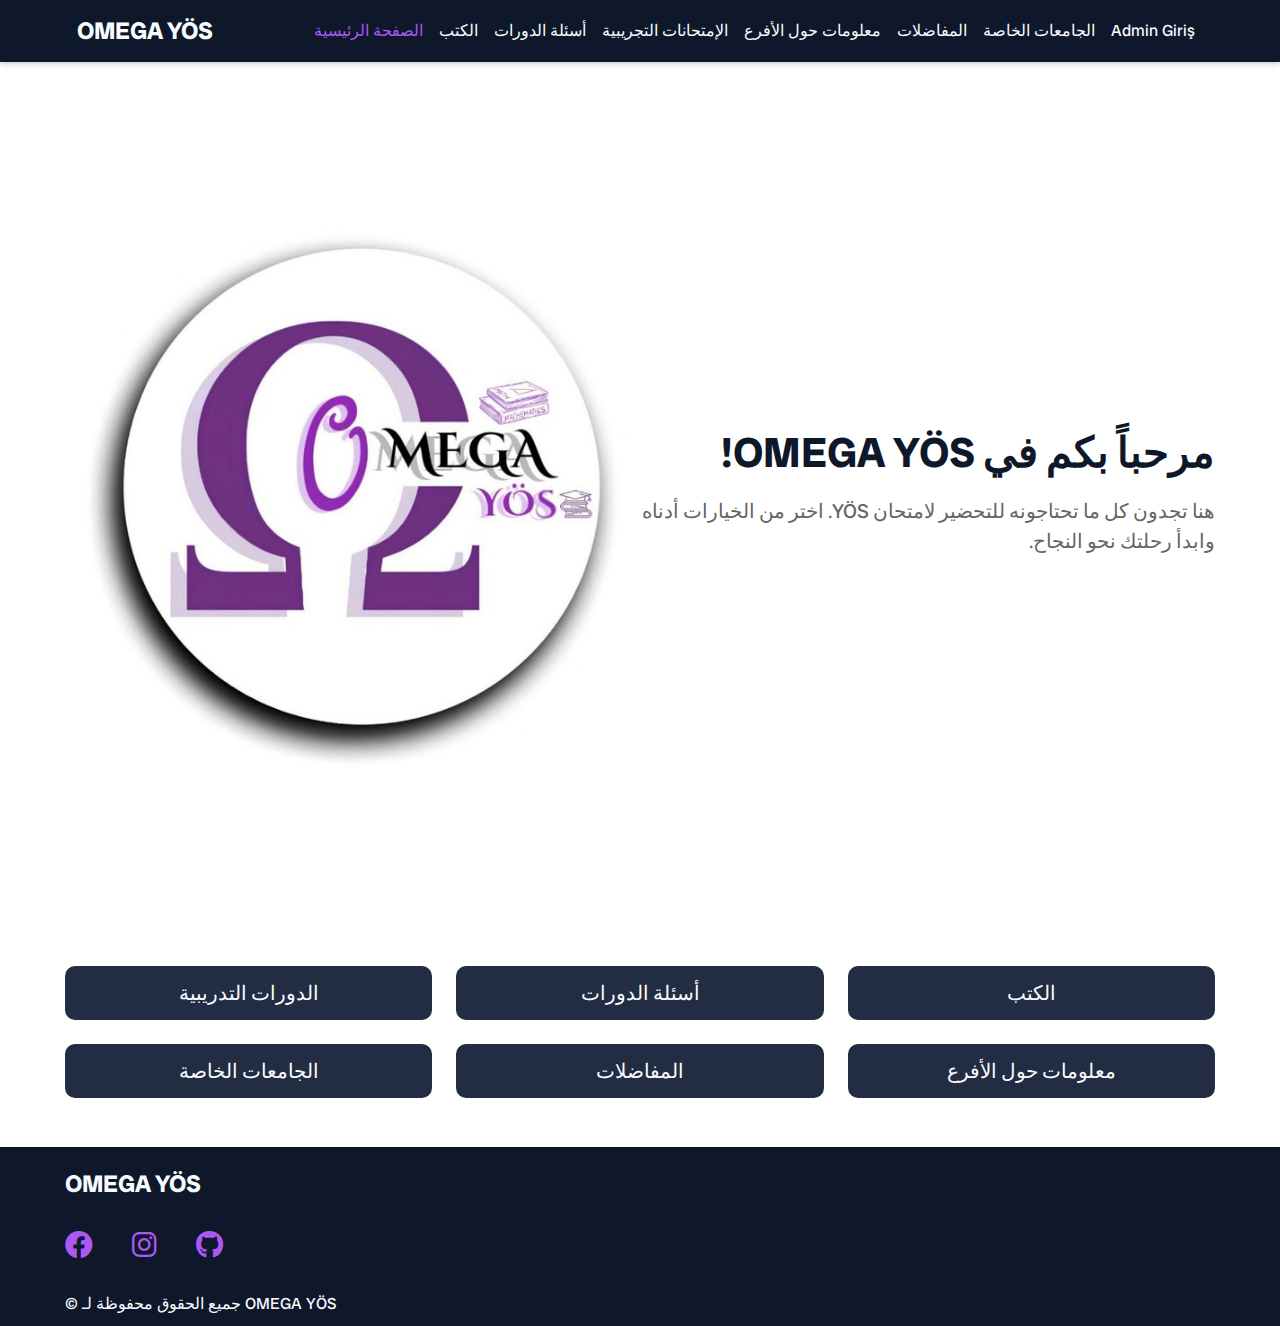
<file: index.html>
<!DOCTYPE html>
<html lang="ar">

<head>
    <meta charset="UTF-8">
    <meta name="viewport" content="width=device-width, initial-scale=1.0">
    <title>OMEGA YÖS</title>
    <link rel="stylesheet" href="https://cdnjs.cloudflare.com/ajax/libs/font-awesome/6.0.0-beta3/css/all.min.css">
    <link rel="stylesheet" href="https://cdnjs.cloudflare.com/ajax/libs/bootstrap/5.1.3/css/bootstrap.min.css">
    <link rel="stylesheet" href="css/bootstrap.min.css">
    <link rel="stylesheet" href="css/styles.css">
    <link rel="preconnect" href="https://fonts.googleapis.com">
    <link rel="preconnect" href="https://fonts.gstatic.com" crossorigin>
    <link href="https://fonts.googleapis.com/css2?family=Radio+Canada+Big:ital,wght@0,400..700;1,400..700&display=swap"
        rel="stylesheet">
</head>

<body>
    <header>
        <div class="container">
            <nav class="navbar navbar-expand-lg">
                <div class="container-fluid">
                    <a class="navbar-brand" href="index.html">OMEGA YÖS</a>
                    <button class="navbar-toggler" type="button" data-bs-toggle="collapse"
                        data-bs-target="#navbarNavAltMarkup" aria-controls="navbarNavAltMarkup" aria-expanded="false"
                        aria-label="Toggle navigation">
                        <span class="navbar-toggler-icon"></span>
                    </button>
                    <div class="collapse navbar-collapse" id="navbarNavAltMarkup">
                        <div class="navbar-nav">
                            <a class="nav-link active" aria-current="page" href="#">الصفحة الرئيسية</a>
                            <a class="nav-link" aria-current="page" href="veritaban/kitaplar.php">الكتب</a>
                            <a class="nav-link" href="#">أسئلة الدورات</a>
                            <a class="nav-link" href="Denemeler/denemeler.html">الإمتحانات التجريبية</a>
                            <a class="nav-link" href="Bolumler/bolumler.html">معلومات حول الأفرع</a>
                            <a class="nav-link" href="#">المفاضلات</a>
                            <a class="nav-link" href="#">الجامعات الخاصة</a>
                            <a class="nav-link" href="veritaban/admin_login.html">Admin Giriş</a> <!-- Admin Giriş bağlantısı -->

                        </div>
                    </div>
                </div>
            </nav>
        </div>
    </header>
    <section class="first" dir="rtl">
        <div class="container">
            <div class="start">
                <h1>مرحباً بكم في OMEGA YÖS!</h1>
                <p>هنا تجدون كل ما تحتاجونه للتحضير لامتحان YÖS. اختر من الخيارات أدناه وابدأ رحلتك نحو النجاح.</p>
            </div>
            <div class="start">
                <img src="fotograflar/startPhoto.jpg" alt="">
            </div>
        </div>
    </section>

    <div class="container mt-5" dir="rtl">
        <div class="row">
            <div class="col-lg-4 col-md-6 mb-4">
                <div class="option"><a href="kitaplar.html">الكتب</a></div>
            </div>
            <div class="col-lg-4 col-md-6 mb-4">
                <div class="option"><a href="#">أسئلة الدورات</a></div>
            </div>
            <div class="col-lg-4 col-md-6 mb-4">
                <div class="option"><a href="#">الدورات التدريبية</a></div>
            </div>
            <div class="col-lg-4 col-md-6 mb-4">
                <div class="option"><a href="Bolumler/bolumler.html">معلومات حول الأفرع</a></div>
            </div>
            <div class="col-lg-4 col-md-6 mb-4">
                <div class="option"><a href="#">المفاضلات</a></div>
            </div>
            <div class="col-lg-4 col-md-6 mb-4">
                <div class="option"><a href="#">الجامعات الخاصة</a></div>
            </div>
        </div>
    </div>

    <footer>
        <div class="container">
            <div>
                <h2><a href="index.html">OMEGA YÖS</a></h2>
                <div>
                    <a class="facebook" target="_blank" href="#"><i class="fab fa-facebook"></i></a>
                    <a class="instagram" target="_blank" href="#"><i class="fab fa-instagram"></i></a>
                    <a class="github" target="_blank" href="#"><i class="fab fa-github"></i></a>
                </div>
            </div>
            <p>&copy; جميع الحقوق محفوظة لـ OMEGA YÖS</p>
        </div>
    </footer>

    <script src="https://cdnjs.cloudflare.com/ajax/libs/bootstrap/5.1.3/js/bootstrap.bundle.min.js"></script>
</body>

</html>
</file>
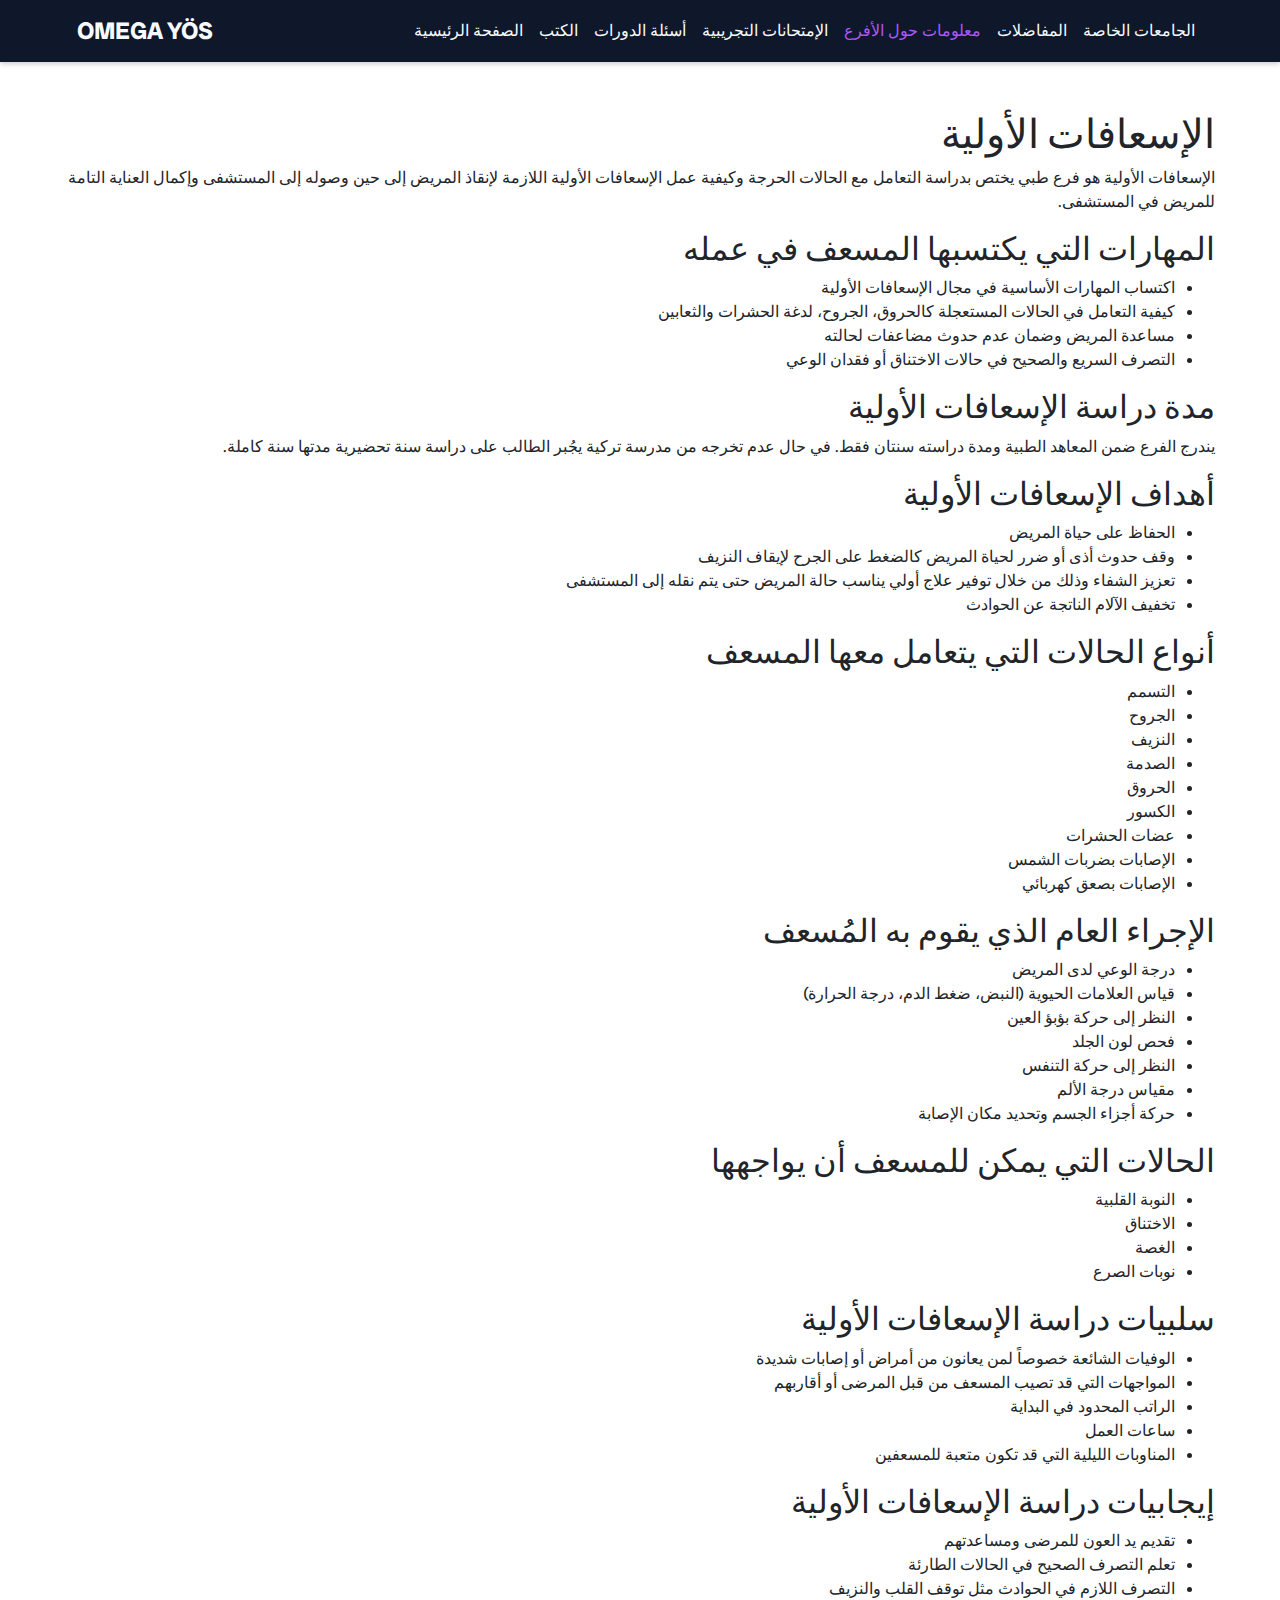
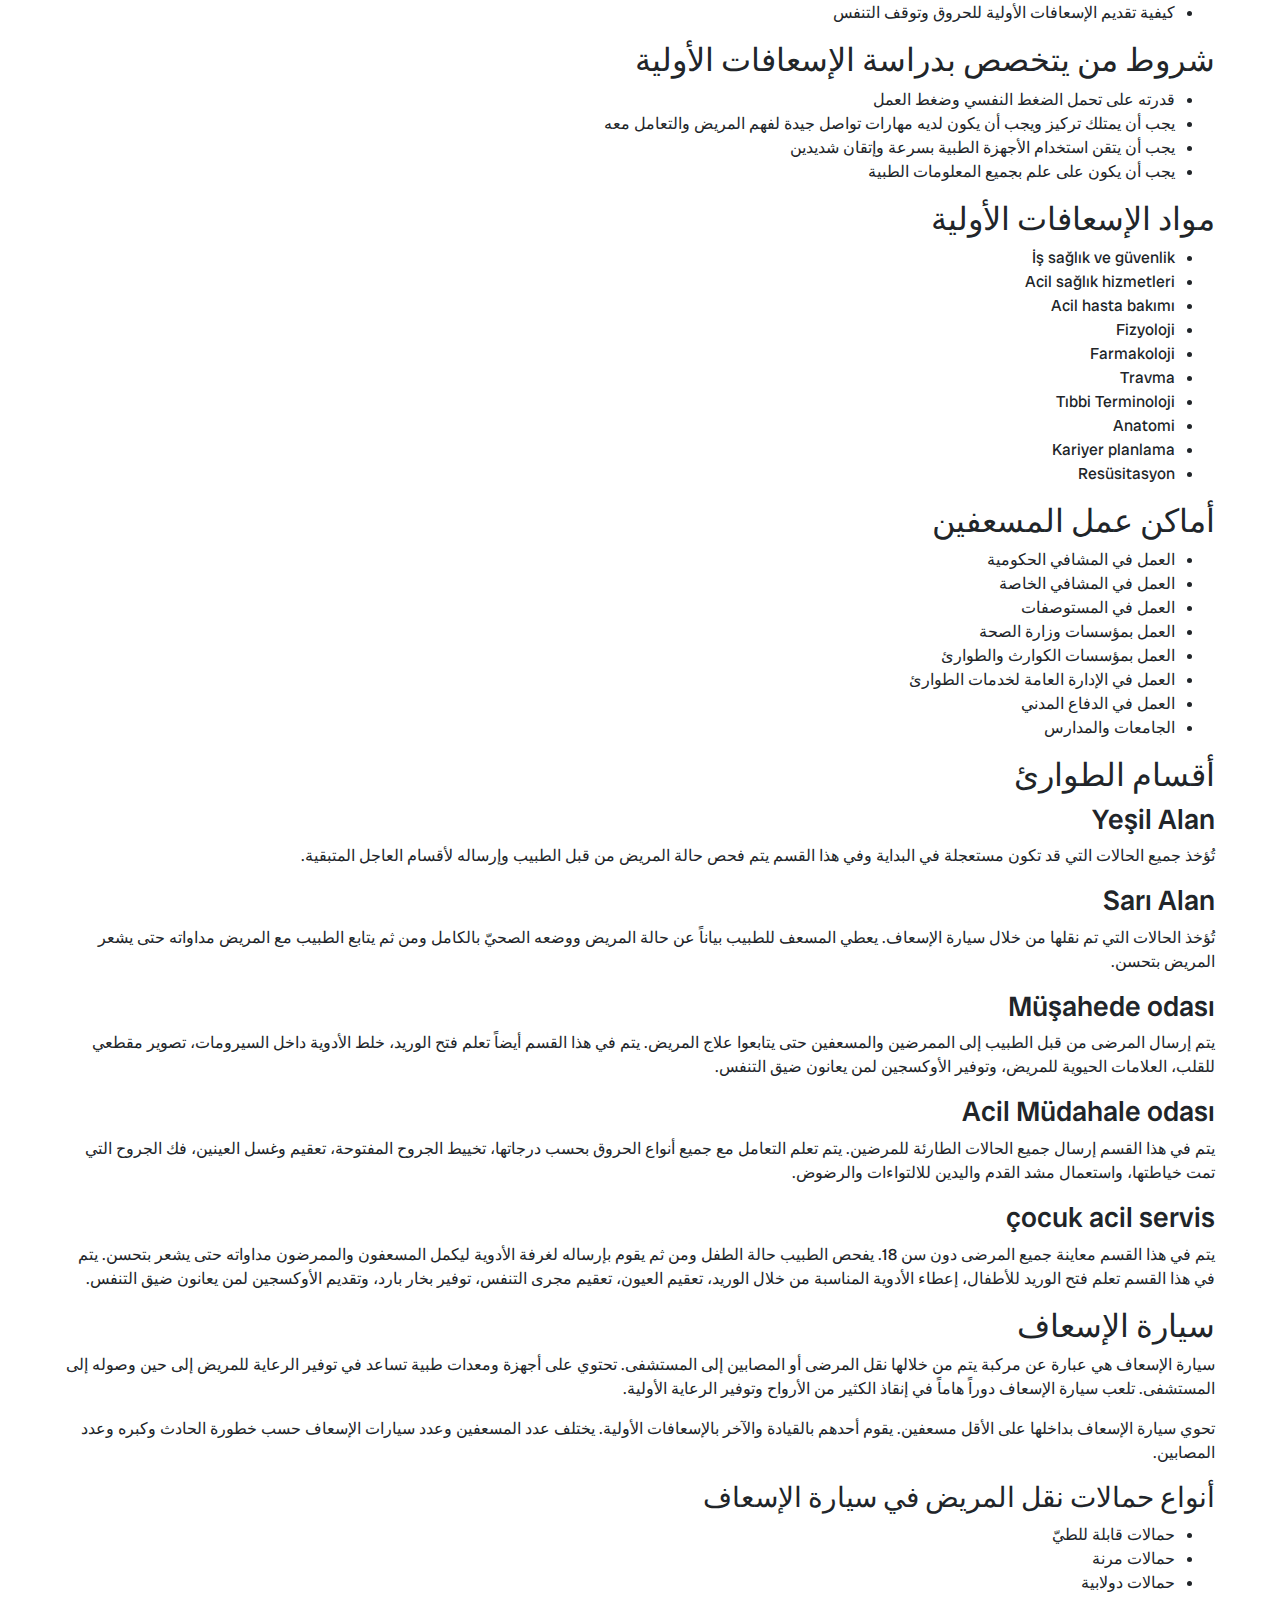
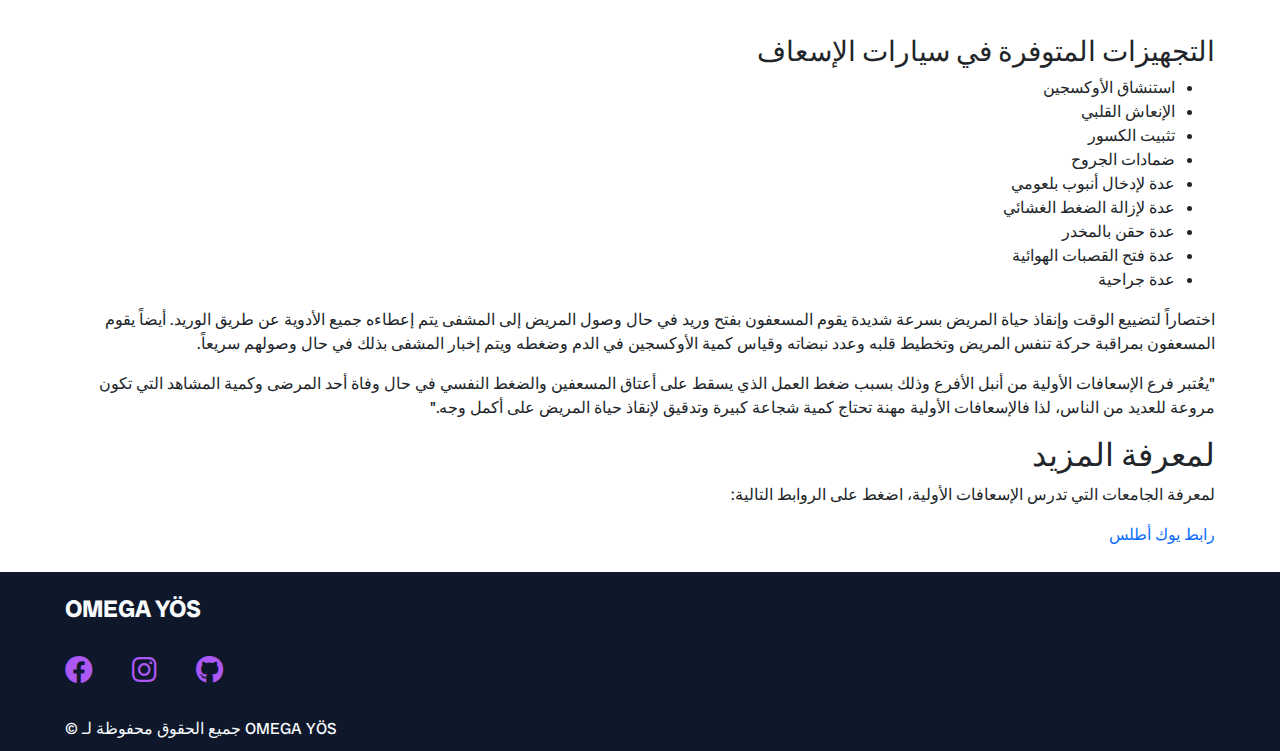
<file: Bolumler/acilYardim.html>
<!DOCTYPE html>
<html lang="ar">

<head>
    <meta charset="UTF-8">
    <meta name="viewport" content="width=device-width, initial-scale=1.0">
    <title>الإسعافات الأولية</title>
    <link rel="stylesheet" href="https://cdnjs.cloudflare.com/ajax/libs/font-awesome/6.0.0-beta3/css/all.min.css">
    <link rel="stylesheet" href="https://cdnjs.cloudflare.com/ajax/libs/bootstrap/5.1.3/css/bootstrap.min.css">
    <link rel="stylesheet" href="../css/bootstrap.min.css">
    <link rel="stylesheet" href="../css/DisProtezTeknolojisi.css">
    <link rel="preconnect" href="https://fonts.googleapis.com">
    <link rel="preconnect" href="https://fonts.gstatic.com" crossorigin>
    <link href="https://fonts.googleapis.com/css2?family=Radio+Canada+Big:ital,wght@0,400..700;1,400..700&display=swap"
        rel="stylesheet">
</head>

<body>
    <header>
        <div class="container">
            <nav class="navbar navbar-expand-lg">
                <div class="container-fluid">
                    <a class="navbar-brand" href="index.html">OMEGA YÖS</a>
                    <button class="navbar-toggler" type="button" data-bs-toggle="collapse"
                        data-bs-target="#navbarNavAltMarkup" aria-controls="navbarNavAltMarkup" aria-expanded="false"
                        aria-label="Toggle navigation">
                        <span class="navbar-toggler-icon"></span>
                    </button>
                    <div class="collapse navbar-collapse" id="navbarNavAltMarkup">
                        <div class="navbar-nav">
                            <a class="nav-link" aria-current="page" href="../index.html">الصفحة الرئيسية</a>
                            <a class="nav-link" aria-current="page" href="../Kitaplar/kitaplar.html">الكتب</a>
                            <a class="nav-link" href="#">أسئلة الدورات</a>
                            <a class="nav-link" href="#">الإمتحانات التجريبية</a>
                            <a class="nav-link active" href="bolumler.html">معلومات حول الأفرع</a>
                            <a class="nav-link" href="#">المفاضلات</a>
                            <a class="nav-link" href="#">الجامعات الخاصة</a>
                        </div>
                    </div>
                </div>
            </nav>
        </div>
    </header>

    <div class="container mt-5" dir="rtl">
        <h1>الإسعافات الأولية</h1>
        <p>الإسعافات الأولية هو فرع طبي يختص بدراسة التعامل مع الحالات الحرجة وكيفية عمل الإسعافات الأولية اللازمة
            لإنقاذ المريض إلى حين وصوله إلى المستشفى وإكمال العناية التامة للمريض في المستشفى.</p>

        <h2>المهارات التي يكتسبها المسعف في عمله</h2>
        <ul>
            <li>اكتساب المهارات الأساسية في مجال الإسعافات الأولية</li>
            <li>كيفية التعامل في الحالات المستعجلة كالحروق، الجروح، لدغة الحشرات والثعابين</li>
            <li>مساعدة المريض وضمان عدم حدوث مضاعفات لحالته</li>
            <li>التصرف السريع والصحيح في حالات الاختناق أو فقدان الوعي</li>
        </ul>

        <h2>مدة دراسة الإسعافات الأولية</h2>
        <p>يندرج الفرع ضمن المعاهد الطبية ومدة دراسته سنتان فقط. في حال عدم تخرجه من مدرسة تركية يجُبر الطالب على دراسة
            سنة تحضيرية مدتها سنة كاملة.</p>

        <h2>أهداف الإسعافات الأولية</h2>
        <ul>
            <li>الحفاظ على حياة المريض</li>
            <li>وقف حدوث أذى أو ضرر لحياة المريض كالضغط على الجرح لإيقاف النزيف</li>
            <li>تعزيز الشفاء وذلك من خلال توفير علاج أولي يناسب حالة المريض حتى يتم نقله إلى المستشفى</li>
            <li>تخفيف الآلام الناتجة عن الحوادث</li>
        </ul>

        <h2>أنواع الحالات التي يتعامل معها المسعف</h2>
        <ul>
            <li>التسمم</li>
            <li>الجروح</li>
            <li>النزيف</li>
            <li>الصدمة</li>
            <li>الحروق</li>
            <li>الكسور</li>
            <li>عضات الحشرات</li>
            <li>الإصابات بضربات الشمس</li>
            <li>الإصابات بصعق كهربائي</li>
        </ul>

        <h2>الإجراء العام الذي يقوم به المُسعف</h2>
        <ul>
            <li>درجة الوعي لدى المريض</li>
            <li>قياس العلامات الحيوية (النبض، ضغط الدم، درجة الحرارة)</li>
            <li>النظر إلى حركة بؤبؤ العين</li>
            <li>فحص لون الجلد</li>
            <li>النظر إلى حركة التنفس</li>
            <li>مقياس درجة الألم</li>
            <li>حركة أجزاء الجسم وتحديد مكان الإصابة</li>
        </ul>

        <h2>الحالات التي يمكن للمسعف أن يواجهها</h2>
        <ul>
            <li>النوبة القلبية</li>
            <li>الاختناق</li>
            <li>الغصة</li>
            <li>نوبات الصرع</li>
        </ul>

        <h2>سلبيات دراسة الإسعافات الأولية</h2>
        <ul>
            <li>الوفيات الشائعة خصوصاً لمن يعانون من أمراض أو إصابات شديدة</li>
            <li>المواجهات التي قد تصيب المسعف من قبل المرضى أو أقاربهم</li>
            <li>الراتب المحدود في البداية</li>
            <li>ساعات العمل</li>
            <li>المناوبات الليلية التي قد تكون متعبة للمسعفين</li>
        </ul>

        <h2>إيجابيات دراسة الإسعافات الأولية</h2>
        <ul>
            <li>تقديم يد العون للمرضى ومساعدتهم</li>
            <li>تعلم التصرف الصحيح في الحالات الطارئة</li>
            <li>التصرف اللازم في الحوادث مثل توقف القلب والنزيف</li>
            <li>كيفية تقديم الإسعافات الأولية للحروق وتوقف التنفس</li>
        </ul>

        <h2>شروط من يتخصص بدراسة الإسعافات الأولية</h2>
        <ul>
            <li>قدرته على تحمل الضغط النفسي وضغط العمل</li>
            <li>يجب أن يمتلك تركيز ويجب أن يكون لديه مهارات تواصل جيدة لفهم المريض والتعامل معه</li>
            <li>يجب أن يتقن استخدام الأجهزة الطبية بسرعة وإتقان شديدين</li>
            <li>يجب أن يكون على علم بجميع المعلومات الطبية</li>
        </ul>

        <h2>مواد الإسعافات الأولية</h2>
        <ul>
            <li>İş sağlık ve güvenlik</li>
            <li>Acil sağlık hizmetleri</li>
            <li>Acil hasta bakımı</li>
            <li>Fizyoloji</li>
            <li>Farmakoloji</li>
            <li>Travma</li>
            <li>Tıbbi Terminoloji</li>
            <li>Anatomi</li>
            <li>Kariyer planlama</li>
            <li>Resüsitasyon</li>
        </ul>

        <h2>أماكن عمل المسعفين</h2>
        <ul>
            <li>العمل في المشافي الحكومية</li>
            <li>العمل في المشافي الخاصة</li>
            <li>العمل في المستوصفات</li>
            <li>العمل بمؤسسات وزارة الصحة</li>
            <li>العمل بمؤسسات الكوارث والطوارئ</li>
            <li>العمل في الإدارة العامة لخدمات الطوارئ</li>
            <li>العمل في الدفاع المدني</li>
            <li>الجامعات والمدارس</li>
        </ul>

        <h2>أقسام الطوارئ</h2>
        <h3>Yeşil Alan</h3>
        <p>تُؤخذ جميع الحالات التي قد تكون مستعجلة في البداية وفي هذا القسم يتم فحص حالة المريض من قبل الطبيب وإرساله
            لأقسام العاجل المتبقية.</p>

        <h3>Sarı Alan</h3>
        <p>تُؤخذ الحالات التي تم نقلها من خلال سيارة الإسعاف. يعطي المسعف للطبيب بياناً عن حالة المريض ووضعه الصحيّ
            بالكامل ومن ثم يتابع الطبيب مع المريض مداواته حتى يشعر المريض بتحسن.</p>

        <h3>Müşahede odası</h3>
        <p>يتم إرسال المرضى من قبل الطبيب إلى الممرضين والمسعفين حتى يتابعوا علاج المريض. يتم في هذا القسم أيضاً تعلم
            فتح الوريد، خلط الأدوية داخل السيرومات، تصوير مقطعي للقلب، العلامات الحيوية للمريض، وتوفير الأوكسجين لمن
            يعانون ضيق التنفس.</p>

        <h3>Acil Müdahale odası</h3>
        <p>يتم في هذا القسم إرسال جميع الحالات الطارئة للمرضين. يتم تعلم التعامل مع جميع أنواع الحروق بحسب درجاتها،
            تخييط الجروح المفتوحة، تعقيم وغسل العينين، فك الجروح التي تمت خياطتها، واستعمال مشد القدم واليدين للالتواءات
            والرضوض.</p>

        <h3>çocuk acil servis</h3>
        <p>يتم في هذا القسم معاينة جميع المرضى دون سن 18. يفحص الطبيب حالة الطفل ومن ثم يقوم بإرساله لغرفة الأدوية ليكمل
            المسعفون والممرضون مداواته حتى يشعر بتحسن. يتم في هذا القسم تعلم فتح الوريد للأطفال، إعطاء الأدوية المناسبة
            من خلال الوريد، تعقيم العيون، تعقيم مجرى التنفس، توفير بخار بارد، وتقديم الأوكسجين لمن يعانون ضيق التنفس.
        </p>

        <h2>سيارة الإسعاف</h2>
        <p>سيارة الإسعاف هي عبارة عن مركبة يتم من خلالها نقل المرضى أو المصابين إلى المستشفى. تحتوي على أجهزة ومعدات
            طبية تساعد في توفير الرعاية للمريض إلى حين وصوله إلى المستشفى. تلعب سيارة الإسعاف دوراً هاماً في إنقاذ
            الكثير من الأرواح وتوفير الرعاية الأولية.</p>
        <p>تحوي سيارة الإسعاف بداخلها على الأقل مسعفين. يقوم أحدهم بالقيادة والآخر بالإسعافات الأولية. يختلف عدد
            المسعفين وعدد سيارات الإسعاف حسب خطورة الحادث وكبره وعدد المصابين.</p>

        <h3>أنواع حمالات نقل المريض في سيارة الإسعاف</h3>
        <ul>
            <li>حمالات قابلة للطيّ</li>
            <li>حمالات مرنة</li>
            <li>حمالات دولابية</li>
                
        </ul>

        <h3>التجهيزات المتوفرة في سيارات الإسعاف</h3>
        <ul>
            <li>استنشاق الأوكسجين</li>
            <li>الإنعاش القلبي</li>
            <li>تثبيت الكسور</li>
            <li>ضمادات الجروح</li>
            <li>عدة لإدخال أنبوب بلعومي</li>
            <li>عدة لإزالة الضغط الغشائي</li>
            <li>عدة حقن بالمخدر</li>
            <li>عدة فتح القصبات الهوائية</li>
            <li>عدة جراحية</li>
        </ul>

        <p>اختصاراً لتضييع الوقت وإنقاذ حياة المريض بسرعة شديدة يقوم المسعفون بفتح وريد في حال وصول المريض إلى المشفى
            يتم إعطاءه جميع الأدوية عن طريق الوريد. أيضاً يقوم المسعفون بمراقبة حركة تنفس المريض وتخطيط قلبه وعدد نبضاته
            وقياس كمية الأوكسجين في الدم وضغطه ويتم إخبار المشفى بذلك في حال وصولهم سريعاً.</p>

        <p>"يعُتبر فرع الإسعافات الأولية من أنبل الأفرع وذلك بسبب ضغط العمل الذي يسقط على أعتاق المسعفين والضغط النفسي
            في حال وفاة أحد المرضى وكمية المشاهد التي تكون مروعة للعديد من الناس، لذا فالإسعافات الأولية مهنة تحتاج كمية
            شجاعة كبيرة وتدقيق لإنقاذ حياة المريض على أكمل وجه."</p>

        <h2>لمعرفة المزيد</h2>
        <p>لمعرفة الجامعات التي تدرس الإسعافات الأولية، اضغط على الروابط التالية:</p>
        <p><a href="https://yokatlas.yok.gov.tr/onlisans-program.php?b=30198">رابط يوك أطلس</a></p>
    </div>

    <footer>
        <div class="container">
            <div>
                <h2><a href="index.html">OMEGA YÖS</a></h2>
                <div>
                    <a class="facebook" target="_blank" href="#"><i class="fab fa-facebook"></i></a>
                    <a class="instagram" target="_blank" href="#"><i class="fab fa-instagram"></i></a>
                    <a class="github" target="_blank" href="#"><i class="fab fa-github"></i></a>
                </div>
            </div>
            <p>&copy; جميع الحقوق محفوظة لـ OMEGA YÖS</p>
        </div>
    </footer>

    <script src="https://cdnjs.cloudflare.com/ajax/libs/bootstrap/5.1.3/js/bootstrap.bundle.min.js"></script>
</body>

</html>
</file>
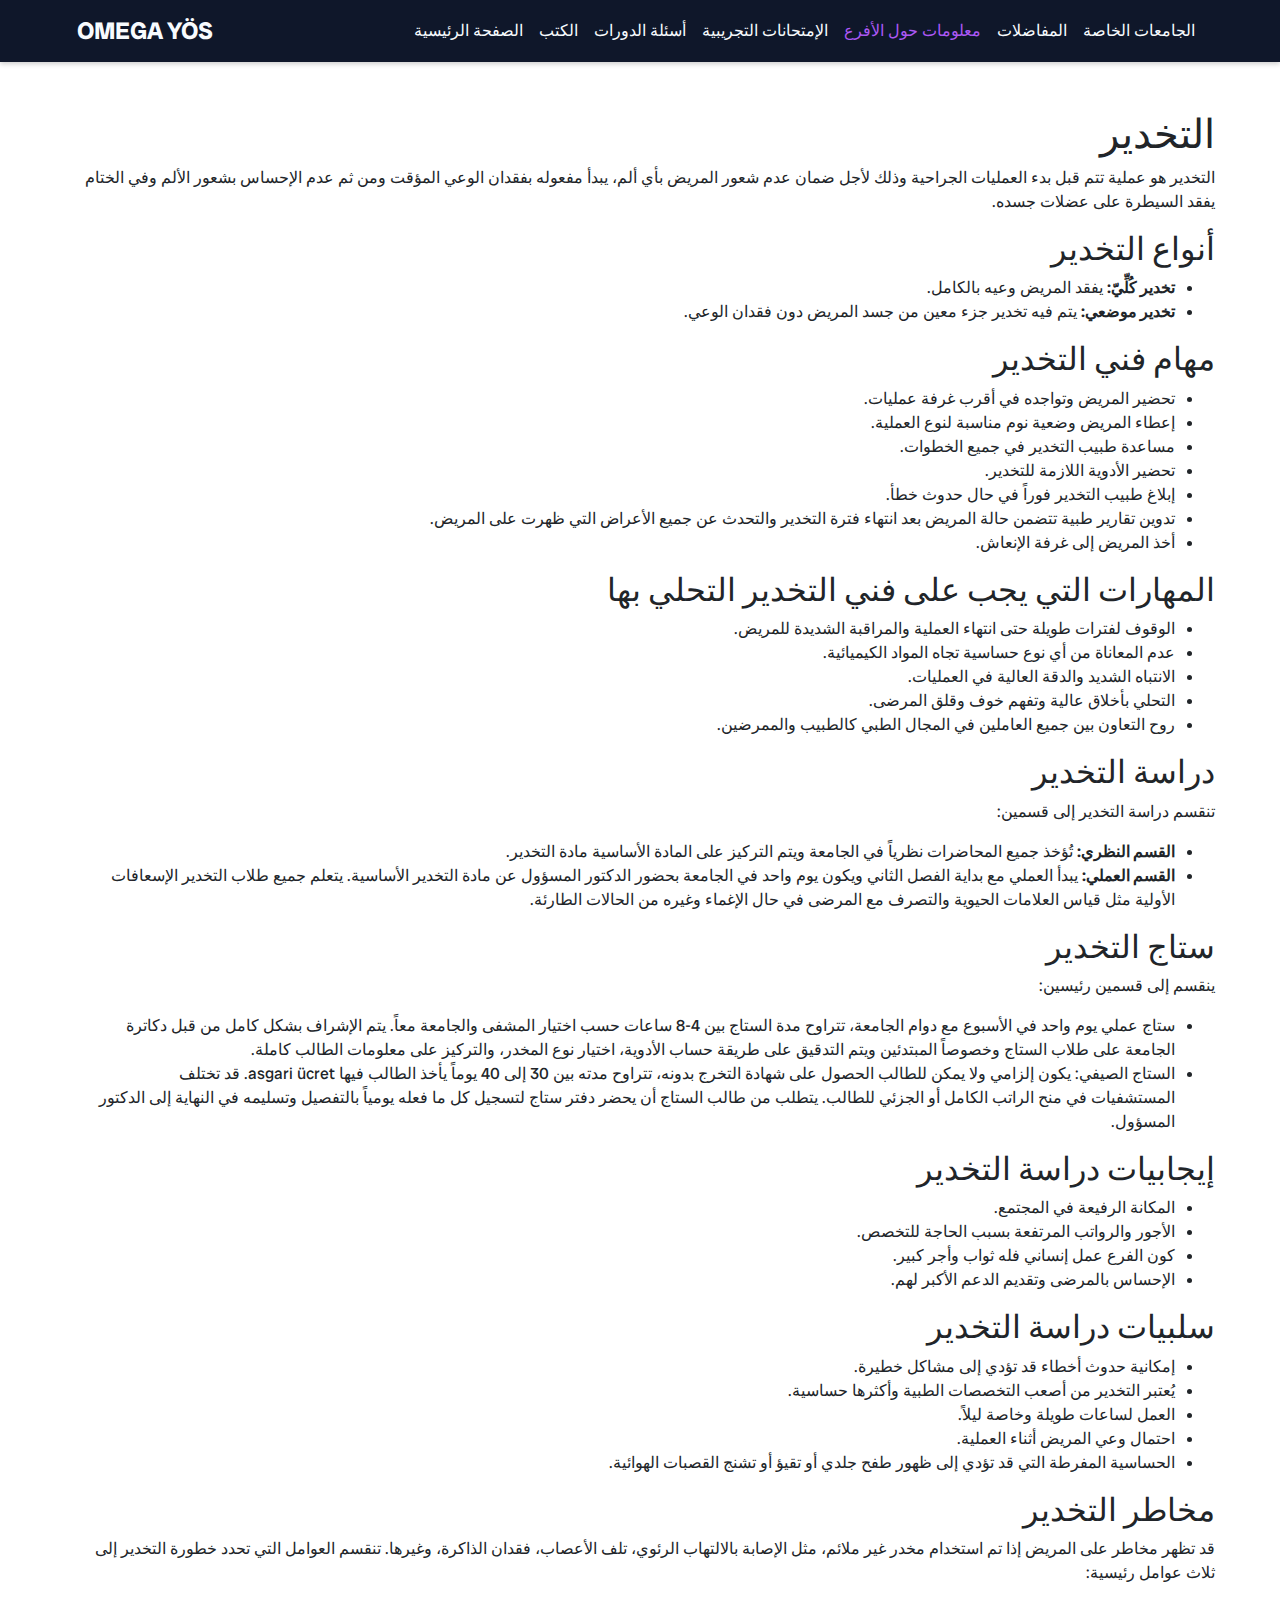
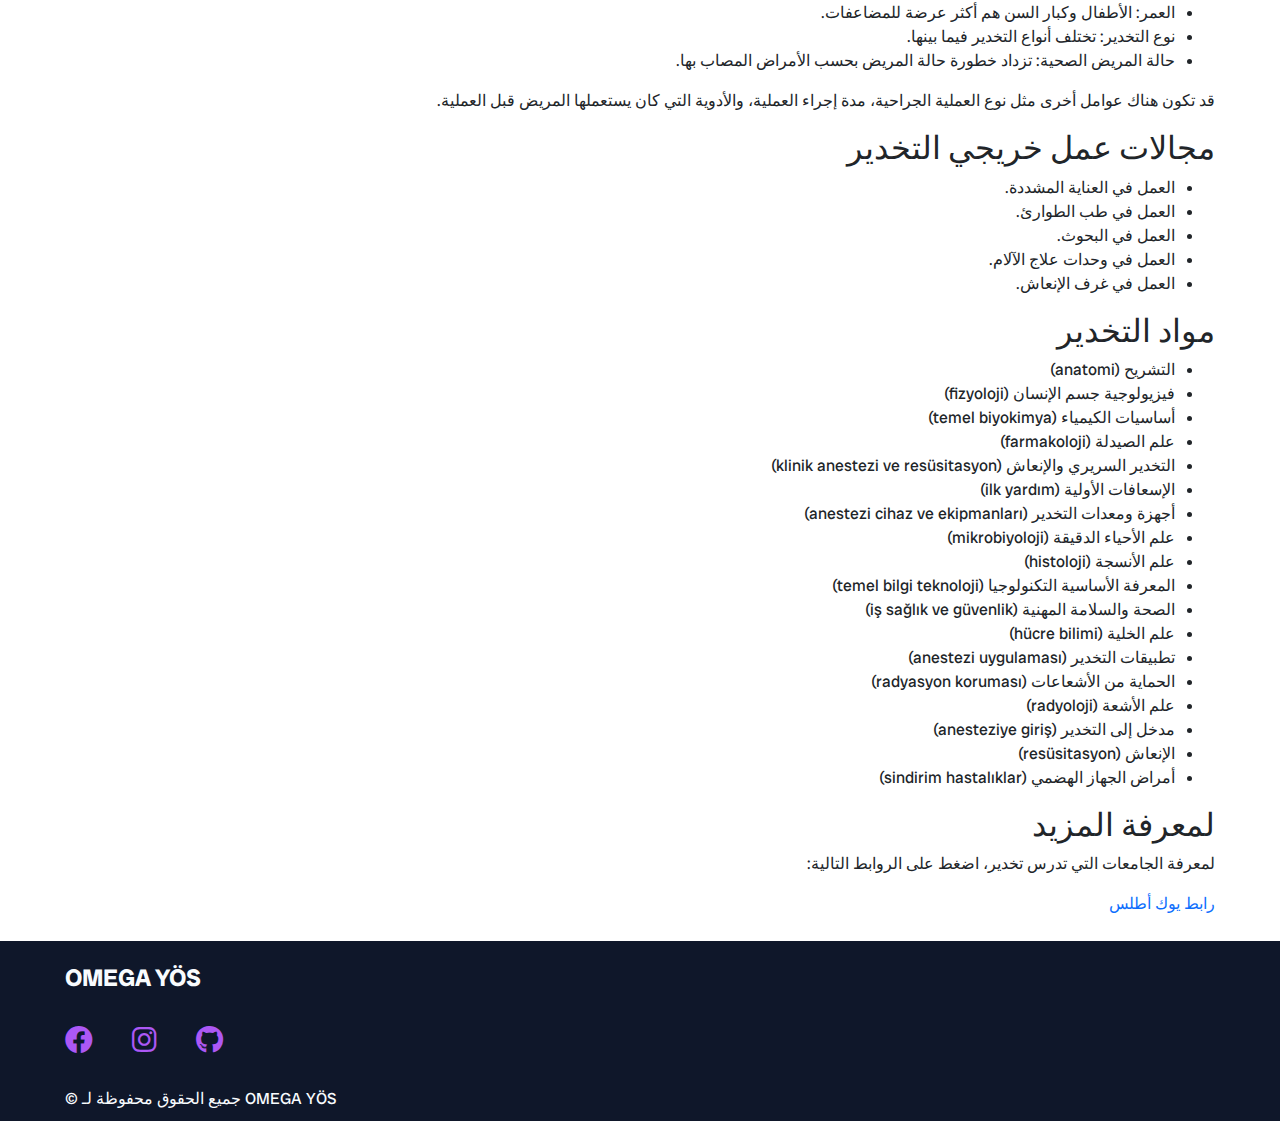
<file: Bolumler/anestezi.html>
<!DOCTYPE html>
<html lang="ar" >

<head>
    <meta charset="UTF-8">
    <meta name="viewport" content="width=device-width, initial-scale=1.0">
    <title>التخدير</title>
    <link rel="stylesheet" href="https://cdnjs.cloudflare.com/ajax/libs/font-awesome/6.0.0-beta3/css/all.min.css">
    <link rel="stylesheet" href="https://cdnjs.cloudflare.com/ajax/libs/bootstrap/5.1.3/css/bootstrap.min.css">
    <link rel="stylesheet" href="../css/bootstrap.min.css">
    <link rel="stylesheet" href="../css/DisProtezTeknolojisi.css">
    <link rel="preconnect" href="https://fonts.googleapis.com">
    <link rel="preconnect" href="https://fonts.gstatic.com" crossorigin>
    <link href="https://fonts.googleapis.com/css2?family=Radio+Canada+Big:ital,wght@0,400..700;1,400..700&display=swap" rel="stylesheet">
</head>

<body>
    <header>
        <div class="container">
            <nav class="navbar navbar-expand-lg">
                <div class="container-fluid">
                    <a class="navbar-brand" href="index.html">OMEGA YÖS</a>
                    <button class="navbar-toggler" type="button" data-bs-toggle="collapse"
                        data-bs-target="#navbarNavAltMarkup" aria-controls="navbarNavAltMarkup" aria-expanded="false"
                        aria-label="Toggle navigation">
                        <span class="navbar-toggler-icon"></span>
                    </button>
                    <div class="collapse navbar-collapse" id="navbarNavAltMarkup">
                        <div class="navbar-nav">
                            <a class="nav-link" aria-current="page" href="../index.html">الصفحة الرئيسية</a>
                            <a class="nav-link" aria-current="page" href="../Kitaplar/kitaplar.html">الكتب</a>
                            <a class="nav-link" href="#">أسئلة الدورات</a>
                            <a class="nav-link" href="#">الإمتحانات التجريبية</a>
                            <a class="nav-link active" href="bolumler.html">معلومات حول الأفرع</a>
                            <a class="nav-link" href="#">المفاضلات</a>
                            <a class="nav-link" href="#">الجامعات الخاصة</a>
                        </div>
                    </div>
                </div>
            </nav>
        </div>
    </header>

    <div class="container mt-5" dir="rtl">
        <h1>التخدير</h1>
        <p>التخدير هو عملية تتم قبل بدء العمليات الجراحية وذلك لأجل ضمان عدم شعور المريض بأي ألم، يبدأ مفعوله بفقدان الوعي المؤقت ومن ثم عدم الإحساس بشعور الألم وفي الختام يفقد السيطرة على عضلات جسده.</p>
    
        <h2>أنواع التخدير</h2>
        <ul>
            <li><strong>تخدير كُلِّيّ:</strong> يفقد المريض وعيه بالكامل.</li>
            <li><strong>تخدير موضعي:</strong> يتم فيه تخدير جزء معين من جسد المريض دون فقدان الوعي.</li>
        </ul>
    
        <h2>مهام فني التخدير</h2>
        <ul>
            <li>تحضير المريض وتواجده في أقرب غرفة عمليات.</li>
            <li>إعطاء المريض وضعية نوم مناسبة لنوع العملية.</li>
            <li>مساعدة طبيب التخدير في جميع الخطوات.</li>
            <li>تحضير الأدوية اللازمة للتخدير.</li>
            <li>إبلاغ طبيب التخدير فوراً في حال حدوث خطأ.</li>
            <li>تدوين تقارير طبية تتضمن حالة المريض بعد انتهاء فترة التخدير والتحدث عن جميع الأعراض التي ظهرت على المريض.</li>
            <li>أخذ المريض إلى غرفة الإنعاش.</li>
        </ul>
    
        <h2>المهارات التي يجب على فني التخدير التحلي بها</h2>
        <ul>
            <li>الوقوف لفترات طويلة حتى انتهاء العملية والمراقبة الشديدة للمريض.</li>
            <li>عدم المعاناة من أي نوع حساسية تجاه المواد الكيميائية.</li>
            <li>الانتباه الشديد والدقة العالية في العمليات.</li>
            <li>التحلي بأخلاق عالية وتفهم خوف وقلق المرضى.</li>
            <li>روح التعاون بين جميع العاملين في المجال الطبي كالطبيب والممرضين.</li>
        </ul>
    
        <h2>دراسة التخدير</h2>
        <p>تنقسم دراسة التخدير إلى قسمين:</p>
        <ul>
            <li><strong>القسم النظري:</strong> تُؤخذ جميع المحاضرات نظرياً في الجامعة ويتم التركيز على المادة الأساسية مادة التخدير.</li>
            <li><strong>القسم العملي:</strong> يبدأ العملي مع بداية الفصل الثاني ويكون يوم واحد في الجامعة بحضور الدكتور المسؤول عن مادة التخدير الأساسية. يتعلم جميع طلاب التخدير الإسعافات الأولية مثل قياس العلامات الحيوية والتصرف مع المرضى في حال الإغماء وغيره من الحالات الطارئة.</li>
        </ul>
    
        <h2>ستاج التخدير</h2>
        <p>ينقسم إلى قسمين رئيسين:</p>
        <ul>
            <li>ستاج عملي يوم واحد في الأسبوع مع دوام الجامعة، تتراوح مدة الستاج بين 4-8 ساعات حسب اختيار المشفى والجامعة معاً. يتم الإشراف بشكل كامل من قبل دكاترة الجامعة على طلاب الستاج وخصوصاً المبتدئين ويتم التدقيق على طريقة حساب الأدوية، اختيار نوع المخدر، والتركيز على معلومات الطالب كاملة.</li>
            <li>الستاج الصيفي: يكون إلزامي ولا يمكن للطالب الحصول على شهادة التخرج بدونه، تتراوح مدته بين 30 إلى 40 يوماً يأخذ الطالب فيها asgari ücret. قد تختلف المستشفيات في منح الراتب الكامل أو الجزئي للطالب. يتطلب من طالب الستاج أن يحضر دفتر ستاج لتسجيل كل ما فعله يومياً بالتفصيل وتسليمه في النهاية إلى الدكتور المسؤول.</li>
        </ul>
    
        <h2>إيجابيات دراسة التخدير</h2>
        <ul>
            <li>المكانة الرفيعة في المجتمع.</li>
            <li>الأجور والرواتب المرتفعة بسبب الحاجة للتخصص.</li>
            <li>كون الفرع عمل إنساني فله ثواب وأجر كبير.</li>
            <li>الإحساس بالمرضى وتقديم الدعم الأكبر لهم.</li>
        </ul>
    
        <h2>سلبيات دراسة التخدير</h2>
        <ul>
            <li>إمكانية حدوث أخطاء قد تؤدي إلى مشاكل خطيرة.</li>
            <li>يُعتبر التخدير من أصعب التخصصات الطبية وأكثرها حساسية.</li>
            <li>العمل لساعات طويلة وخاصة ليلاً.</li>
            <li>احتمال وعي المريض أثناء العملية.</li>
            <li>الحساسية المفرطة التي قد تؤدي إلى ظهور طفح جلدي أو تقيؤ أو تشنج القصبات الهوائية.</li>
        </ul>
    
        <h2>مخاطر التخدير</h2>
        <p>قد تظهر مخاطر على المريض إذا تم استخدام مخدر غير ملائم، مثل الإصابة بالالتهاب الرئوي، تلف الأعصاب، فقدان الذاكرة، وغيرها. تنقسم العوامل التي تحدد خطورة التخدير إلى ثلاث عوامل رئيسية:</p>
        <ul>
            <li>العمر: الأطفال وكبار السن هم أكثر عرضة للمضاعفات.</li>
            <li>نوع التخدير: تختلف أنواع التخدير فيما بينها.</li>
            <li>حالة المريض الصحية: تزداد خطورة حالة المريض بحسب الأمراض المصاب بها.</li>
        </ul>
        <p>قد تكون هناك عوامل أخرى مثل نوع العملية الجراحية، مدة إجراء العملية، والأدوية التي كان يستعملها المريض قبل العملية.</p>
    
        <h2>مجالات عمل خريجي التخدير</h2>
        <ul>
            <li>العمل في العناية المشددة.</li>
            <li>العمل في طب الطوارئ.</li>
            <li>العمل في البحوث.</li>
            <li>العمل في وحدات علاج الآلام.</li>
            <li>العمل في غرف الإنعاش.</li>
        </ul>
    
        <h2>مواد التخدير</h2>
        <ul>
            <li>التشريح (anatomi)</li>
            <li>فيزيولوجية جسم الإنسان (fizyoloji)</li>
            <li>أساسيات الكيمياء (temel biyokimya)</li>
            <li>علم الصيدلة (farmakoloji)</li>
            <li>التخدير السريري والإنعاش (klinik anestezi ve resüsitasyon)</li>
            <li>الإسعافات الأولية (ilk yardım)</li>
            <li>أجهزة ومعدات التخدير (anestezi cihaz ve ekipmanları)</li>
            <li>علم الأحياء الدقيقة (mikrobiyoloji)</li>
            <li>علم الأنسجة (histoloji)</li>
            <li>المعرفة الأساسية التكنولوجيا (temel bilgi teknoloji)</li>
            <li>الصحة والسلامة المهنية (iş sağlık ve güvenlik)</li>
            <li>علم الخلية (hücre bilimi)</li>
            <li>تطبيقات التخدير (anestezi uygulaması)</li>
            <li>الحماية من الأشعاعات (radyasyon koruması)</li>
            <li>علم الأشعة (radyoloji)</li>
            <li>مدخل إلى التخدير (anesteziye giriş)</li>
            <li>الإنعاش (resüsitasyon)</li>
            <li>أمراض الجهاز الهضمي (sindirim hastalıklar)</li>
        </ul>
    
        <h2>لمعرفة المزيد</h2>
        <p>لمعرفة الجامعات التي تدرس تخدير، اضغط على الروابط التالية:</p>
        <p><a href="https://yokatlas.yok.gov.tr/onlisans-program.php?b=30172">رابط يوك أطلس</a></p>
    

    </div>

    <footer>
        <div class="container">
            <div>
                <h2><a href="index.html">OMEGA YÖS</a></h2>
                <div>
                    <a class="facebook" target="_blank" href="#"><i class="fab fa-facebook"></i></a>
                    <a class="instagram" target="_blank" href="#"><i class="fab fa-instagram"></i></a>
                    <a class="github" target="_blank" href="#"><i class="fab fa-github"></i></a>
                </div>
            </div>
            <p>&copy; جميع الحقوق محفوظة لـ OMEGA YÖS</p>
        </div>
    </footer>

    <script src="https://cdnjs.cloudflare.com/ajax/libs/bootstrap/5.1.3/js/bootstrap.bundle.min.js"></script>
</body>

</html>
</file>
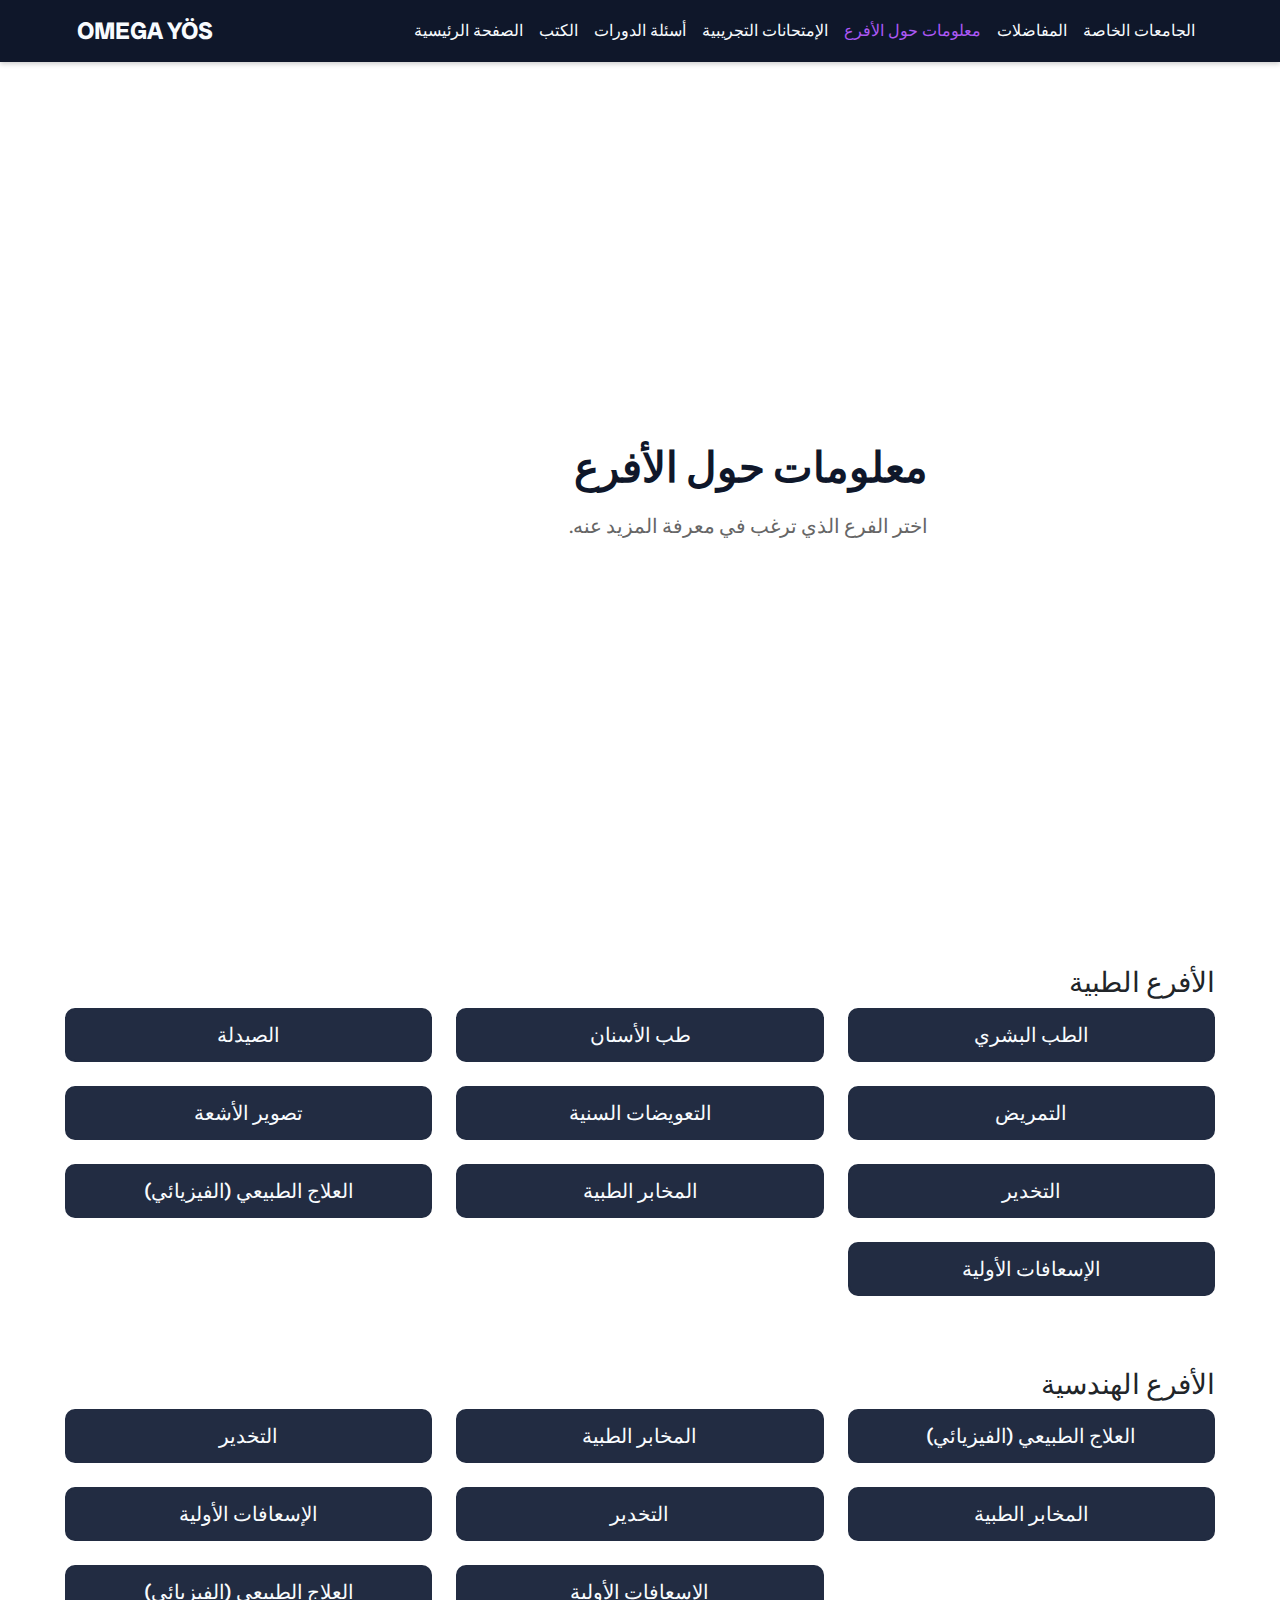
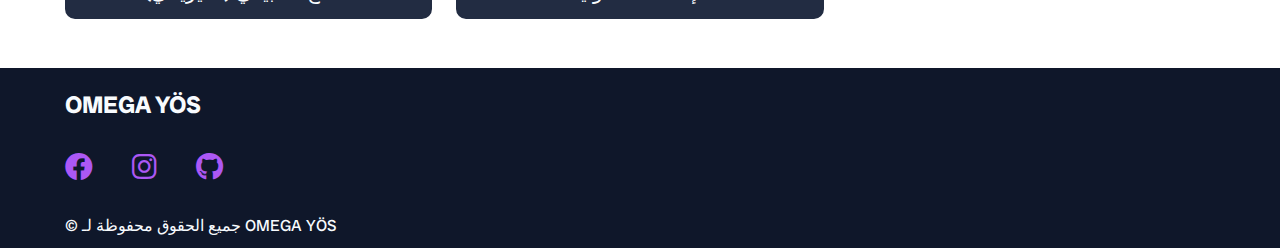
<file: Bolumler/bolumler.html>
<!DOCTYPE html>
<html lang="ar">

<head>
    <meta charset="UTF-8">
    <meta name="viewport" content="width=device-width, initial-scale=1.0">
    <title>OMEGA YÖS</title>
    <link rel="stylesheet" href="https://cdnjs.cloudflare.com/ajax/libs/font-awesome/6.0.0-beta3/css/all.min.css">
    <link rel="stylesheet" href="https://cdnjs.cloudflare.com/ajax/libs/bootstrap/5.1.3/css/bootstrap.min.css">
    <link rel="stylesheet" href="../css/bootstrap.min.css">
    <link rel="stylesheet" href="../css/DisProtezTeknolojisi.css">
    <link rel="preconnect" href="https://fonts.googleapis.com">
    <link rel="preconnect" href="https://fonts.gstatic.com" crossorigin>
    <link href="https://fonts.googleapis.com/css2?family=Radio+Canada+Big:ital,wght@0,400..700;1,400..700&display=swap" rel="stylesheet">
</head>

<body>
    <header>
        <div class="container">
            <nav class="navbar navbar-expand-lg">
                <div class="container-fluid">
                    <a class="navbar-brand" href="index.html">OMEGA YÖS</a>
                    <button class="navbar-toggler" type="button" data-bs-toggle="collapse"
                        data-bs-target="#navbarNavAltMarkup" aria-controls="navbarNavAltMarkup" aria-expanded="false"
                        aria-label="Toggle navigation">
                        <span class="navbar-toggler-icon"></span>
                    </button>
                    <div class="collapse navbar-collapse" id="navbarNavAltMarkup">
                        <div class="navbar-nav">
                            <a class="nav-link" aria-current="page" href="../index.html">الصفحة الرئيسية</a>
                            <a class="nav-link" aria-current="page" href="../Kitaplar/kitaplar.html">الكتب</a>
                            <a class="nav-link" href="#">أسئلة الدورات</a>
                            <a class="nav-link" href="#">الإمتحانات التجريبية</a>
                            <a class="nav-link active" href="bolumler.html">معلومات حول الأفرع</a>
                            <a class="nav-link" href="#">المفاضلات</a>
                            <a class="nav-link" href="#">الجامعات الخاصة</a>
                        </div>
                    </div>
                </div>
            </nav>
        </div>
    </header>
    <section class="first">
        <div class="container" dir="rtl">
            <div class="start">
                <h1>معلومات حول الأفرع</h1>
                <p>اختر الفرع الذي ترغب في معرفة المزيد عنه.</p>
            </div>
        </div>
    </section>

    <div class="container mt-5"  dir="rtl">
        <h3  dir="rtl" >الأفرع الطبية</h3>
        <div class="row">
            <div class="col-lg-4 col-md-6 mb-4">
                <div class="option"><a href="tip.html">الطب البشري</a></div>
            </div>
            <div class="col-lg-4 col-md-6 mb-4">
                <div class="option"><a href="disHekimligi.html">طب الأسنان</a></div>
            </div>
            <div class="col-lg-4 col-md-6 mb-4">
                <div class="option"><a href="eczanelik.html">الصيدلة</a></div>
            </div>
            <div class="col-lg-4 col-md-6 mb-4">
                <div class="option"><a href="hemsirlik.html">التمريض</a></div>
            </div>
            
            <div class="col-lg-4 col-md-6 mb-4">
                <div class="option"><a href="DisProtezTeknolojisi.html">التعويضات السنية</a></div>
            </div>
            <div class="col-lg-4 col-md-6 mb-4">
                <div class="option"><a href="radyoloji.html">تصوير الأشعة</a></div>
            </div>
            <div class="col-lg-4 col-md-6 mb-4">
                <div class="option"><a href="anestezi.html">التخدير</a></div>
            </div>
            <div class="col-lg-4 col-md-6 mb-4">
                <div class="option"><a href="tippiLab.html">المخابر الطبية</a></div>
            </div>
            <div class="col-lg-4 col-md-6 mb-4">
                <div class="option"><a href="fizyotrapi.html">العلاج الطبيعي (الفيزيائي)</a></div>
            </div>
            <div class="col-lg-4 col-md-6 mb-4">
                <div class="option"><a href="acilYardim.html">الإسعافات الأولية</a></div>
            </div>
        </div>
    </div>

    <div class="container mt-5">
        <h3  dir="rtl">الأفرع الهندسية</h3>
        <div class="row">
            <div class="col-lg-4 col-md-6 mb-4">
                <div class="option"><a href="anestezi.html">التخدير</a></div>
            </div>
            <div class="col-lg-4 col-md-6 mb-4">
                <div class="option"><a href="tippiLab.html">المخابر الطبية</a></div>
            </div>
            <div class="col-lg-4 col-md-6 mb-4">
                <div class="option"><a href="fizyotrapi.html">العلاج الطبيعي (الفيزيائي)</a></div>
            </div>
            <div class="col-lg-4 col-md-6 mb-4">
                <div class="option"><a href="acilYardim.html">الإسعافات الأولية</a></div>
            </div>
            <div class="col-lg-4 col-md-6 mb-4">
                <div class="option"><a href="anestezi.html">التخدير</a></div>
            </div>
            <div class="col-lg-4 col-md-6 mb-4">
                <div class="option"><a href="tippiLab.html">المخابر الطبية</a></div>
            </div>
            <div class="col-lg-4 col-md-6 mb-4">
                <div class="option"><a href="fizyotrapi.html">العلاج الطبيعي (الفيزيائي)</a></div>
            </div>
            <div class="col-lg-4 col-md-6 mb-4">
                <div class="option"><a href="acilYardim.html">الإسعافات الأولية</a></div>
            </div>
        </div>
    </div>

    <footer>
        <div class="container">
            <div>
                <h2><a href="index.html">OMEGA YÖS</a></h2>
                <div>
                    <a class="facebook" target="_blank" href="#"><i class="fab fa-facebook"></i></a>
                    <a class="instagram" target="_blank" href="#"><i class="fab fa-instagram"></i></a>
                    <a class="github" target="_blank" href="#"><i class="fab fa-github"></i></a>
                </div>
            </div>
            <p>&copy; جميع الحقوق محفوظة لـ OMEGA YÖS</p>
        </div>
    </footer>

    <script src="https://cdnjs.cloudflare.com/ajax/libs/bootstrap/5.1.3/js/bootstrap.bundle.min.js"></script>
</body>

</html>
</file>
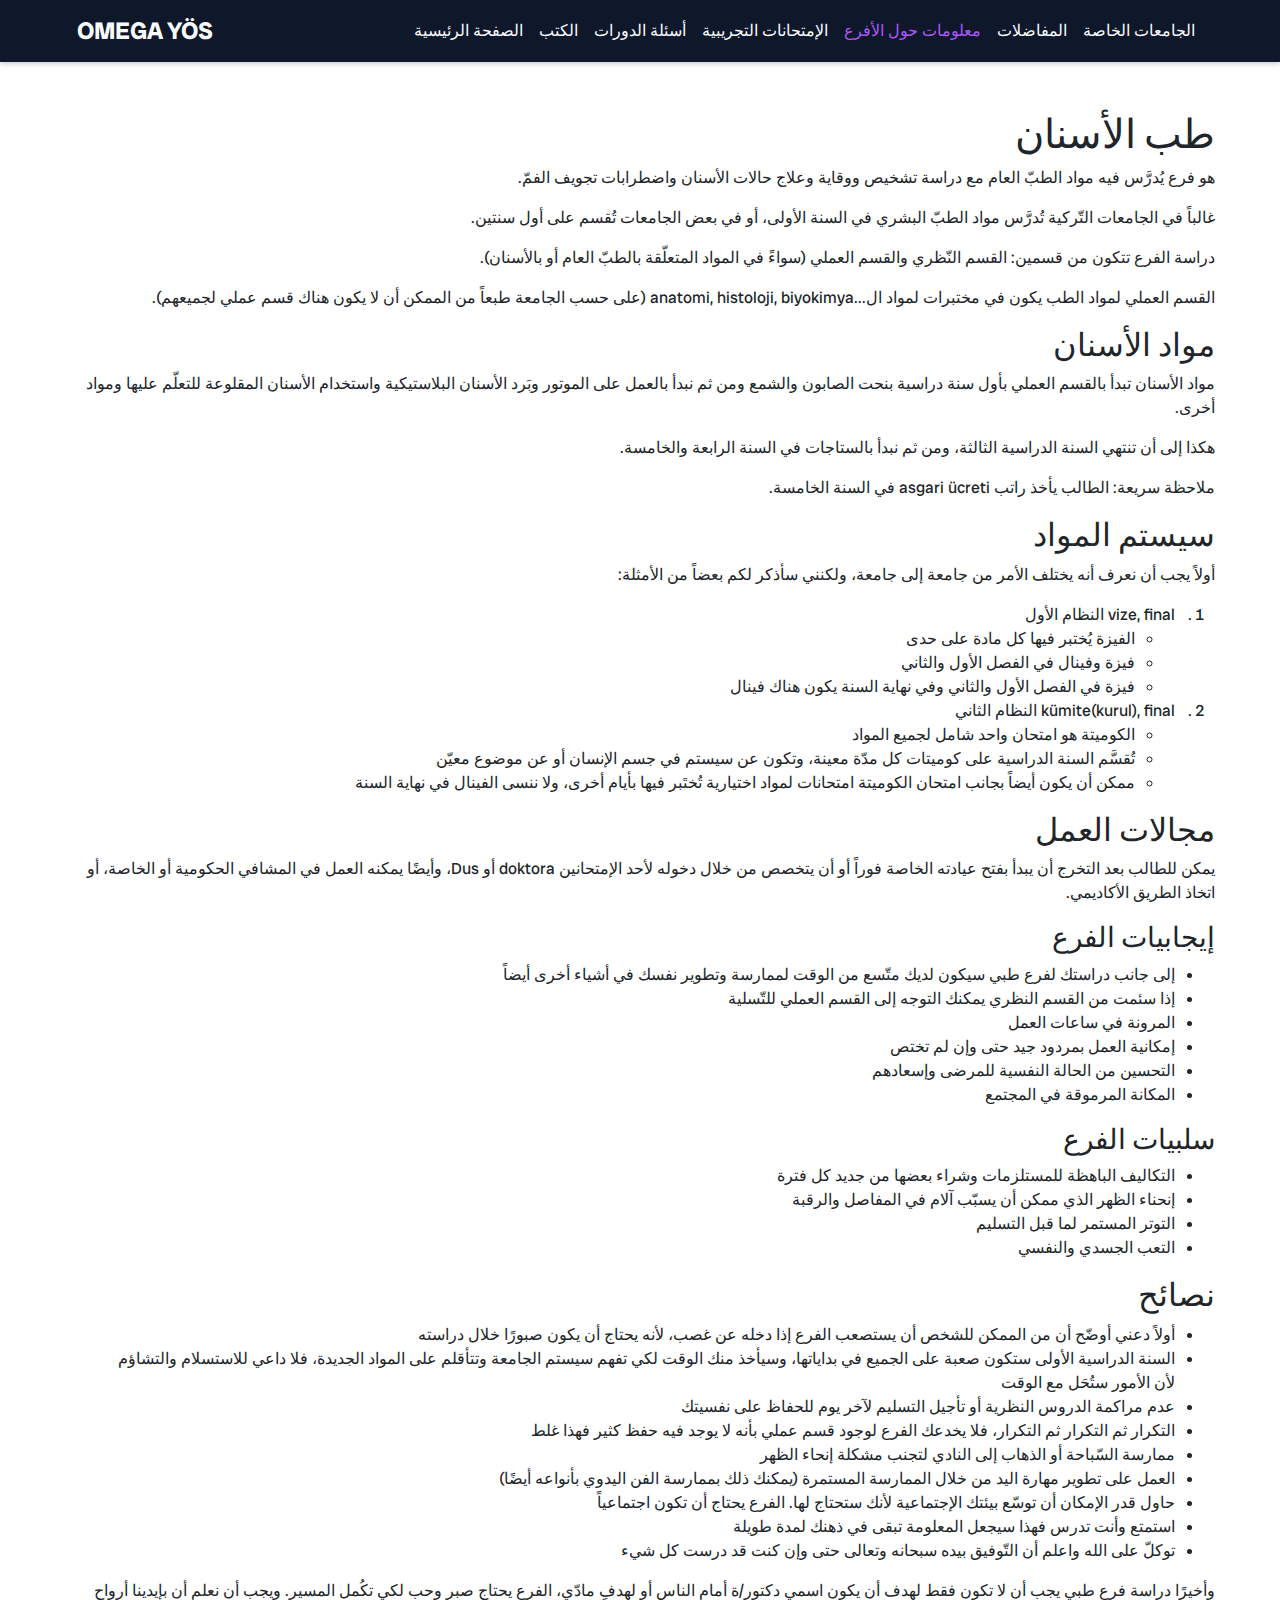
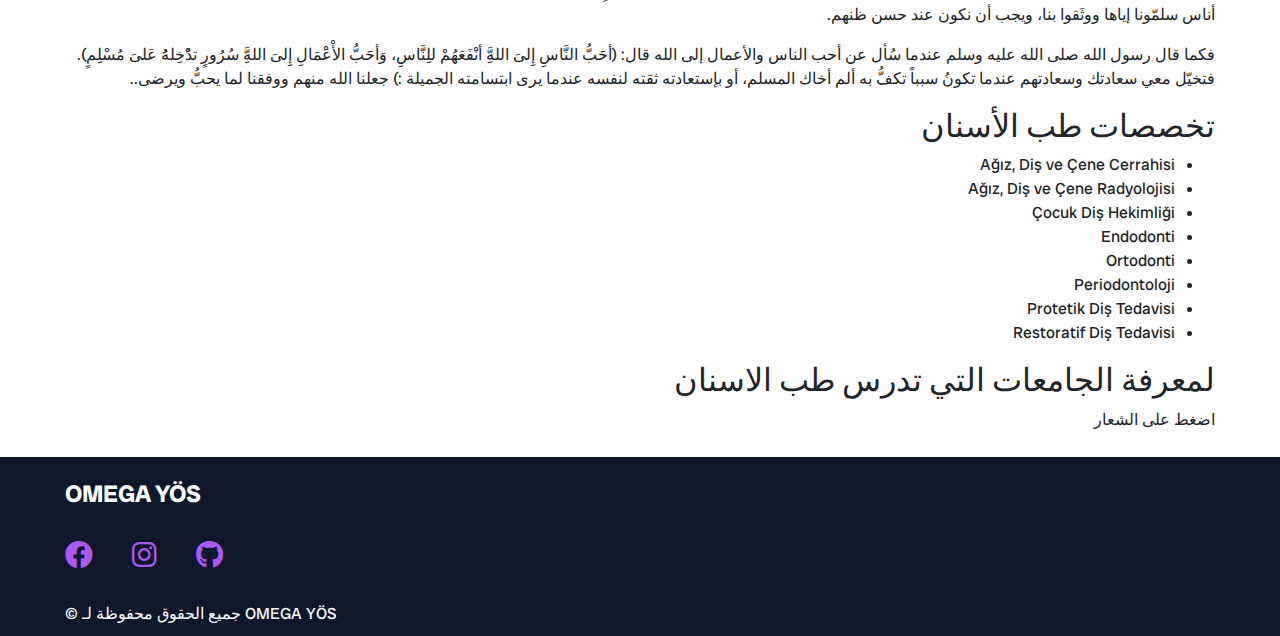
<file: Bolumler/disHekimligi.html>
<!DOCTYPE html>
<html lang="ar" >

<head>
    <meta charset="UTF-8">
    <meta name="viewport" content="width=device-width, initial-scale=1.0">
    <title>طب الأسنان</title>
    <link rel="stylesheet" href="https://cdnjs.cloudflare.com/ajax/libs/font-awesome/6.0.0-beta3/css/all.min.css">
    <link rel="stylesheet" href="https://cdnjs.cloudflare.com/ajax/libs/bootstrap/5.1.3/css/bootstrap.min.css">
    <link rel="stylesheet" href="../css/bootstrap.min.css">
    <link rel="stylesheet" href="../css/DisProtezTeknolojisi.css">
    <link rel="preconnect" href="https://fonts.googleapis.com">
    <link rel="preconnect" href="https://fonts.gstatic.com" crossorigin>
    <link href="https://fonts.googleapis.com/css2?family=Radio+Canada+Big:ital,wght@0,400..700;1,400..700&display=swap" rel="stylesheet">
</head>

<body>
    <header>
        <div class="container">
            <nav class="navbar navbar-expand-lg">
                <div class="container-fluid">
                    <a class="navbar-brand" href="index.html">OMEGA YÖS</a>
                    <button class="navbar-toggler" type="button" data-bs-toggle="collapse"
                        data-bs-target="#navbarNavAltMarkup" aria-controls="navbarNavAltMarkup" aria-expanded="false"
                        aria-label="Toggle navigation">
                        <span class="navbar-toggler-icon"></span>
                    </button>
                    <div class="collapse navbar-collapse" id="navbarNavAltMarkup">
                        <div class="navbar-nav">
                            <a class="nav-link" aria-current="page" href="../index.html">الصفحة الرئيسية</a>
                            <a class="nav-link" aria-current="page" href="../Kitaplar/kitaplar.html">الكتب</a>
                            <a class="nav-link" href="#">أسئلة الدورات</a>
                            <a class="nav-link" href="#">الإمتحانات التجريبية</a>
                            <a class="nav-link active" href="bolumler.html">معلومات حول الأفرع</a>
                            <a class="nav-link" href="#">المفاضلات</a>
                            <a class="nav-link" href="#">الجامعات الخاصة</a>
                        </div>
                    </div>
                </div>
            </nav>
        </div>
    </header>

    <div class="container mt-5" dir="rtl">
        <h1>طب الأسنان</h1>
        <p>هو فرع يُدرَّس فيه مواد الطبّ العام مع دراسة تشخيص ووقاية وعلاج حالات الأسنان واضطرابات تجويف الفمّ.</p>
        <p>غالباً في الجامعات التّركية تُدرَّس مواد الطبّ البشري في السنة الأولى، أو في بعض الجامعات تُقسم على أول سنتين.</p>
        <p>دراسة الفرع تتكون من قسمين: القسم النّظري والقسم العملي (سواءً في المواد المتعلّقة بالطبّ العام أو بالأسنان).</p>
        <p>القسم العملي لمواد الطب يكون في مختبرات لمواد ال...anatomi, histoloji, biyokimya (على حسب الجامعة طبعاً من الممكن أن لا يكون هناك قسم عملي لجميعهم).</p>
    
        <h2>مواد الأسنان</h2>
        <p>مواد الأسنان تبدأ بالقسم العملي بأول سنة دراسية بنحت الصابون والشمع ومن ثم نبدأ بالعمل على الموتور وبَرد الأسنان البلاستيكية واستخدام الأسنان المقلوعة للتعلّم عليها ومواد أخرى.</p>
        <p>هكذا إلى أن تنتهي السنة الدراسية الثالثة، ومن ثم نبدأ بالستاجات في السنة الرابعة والخامسة.</p>
        <p>ملاحظة سريعة: الطالب يأخذ راتب asgari ücreti في السنة الخامسة.</p>
    
        <h2>سيستم المواد</h2>
        <p>أولاً يجب أن نعرف أنه يختلف الأمر من جامعة إلى جامعة، ولكنني سأذكر لكم بعضاً من الأمثلة:</p>
        <ol>
            <li>vize, final النظام الأول
                <ul>
                    <li>الفيزة يُختبر فيها كل مادة على حدى</li>
                    <li>فيزة وفينال في الفصل الأول والثاني</li>
                    <li>فيزة في الفصل الأول والثاني وفي نهاية السنة يكون هناك فينال</li>
                </ul>
            </li>
            <li>kümite(kurul), final النظام الثاني
                <ul>
                    <li>الكوميتة هو امتحان واحد شامل لجميع المواد</li>
                    <li>تُقسَّم السنة الدراسية على كوميتات كل مدّة معينة، وتكون عن سيستم في جسم الإنسان أو عن موضوع معيّن</li>
                    <li>ممكن أن يكون أيضاً بجانب امتحان الكوميتة امتحانات لمواد اختيارية تُختَبر فيها بأيام أخرى، ولا ننسى الفينال في نهاية السنة</li>
                </ul>
            </li>
        </ol>
    
        <h2>مجالات العمل</h2>
        <p>يمكن للطالب بعد التخرج أن يبدأ بفتح عيادته الخاصة فوراً أو أن يتخصص من خلال دخوله لأحد الإمتحانين doktora أو Dus، وأيضًا يمكنه العمل في المشافي الحكومية أو الخاصة، أو اتخاذ الطريق الأكاديمي.</p>
    
        <h3>إيجابيات الفرع</h3>
        <ul>
            <li>إلى جانب دراستك لفرع طبي سيكون لديك متّسع من الوقت لممارسة وتطوير نفسك في أشياء أخرى أيضاً</li>
            <li>إذا سئمت من القسم النظري يمكنك التوجه إلى القسم العملي للتّسلية</li>
            <li>المرونة في ساعات العمل</li>
            <li>إمكانية العمل بمردود جيد حتى وإن لم تختص</li>
            <li>التحسين من الحالة النفسية للمرضى وإسعادهم</li>
            <li>المكانة المرموقة في المجتمع</li>
        </ul>
    
        <h3>سلبيات الفرع</h3>
        <ul>
            <li>التكاليف الباهظة للمستلزمات وشراء بعضها من جديد كل فترة</li>
            <li>إنحناء الظهر الذي ممكن أن يسبّب آلام في المفاصل والرقبة</li>
            <li>التوتر المستمر لما قبل التسليم</li>
            <li>التعب الجسدي والنفسي</li>
        </ul>
    
        <h2>نصائح</h2>
        <ul>
            <li>أولاً دعني أوضّح أن من الممكن للشخص أن يستصعب الفرع إذا دخله عن غصب، لأنه يحتاج أن يكون صبورًا خلال دراسته</li>
            <li>السنة الدراسية الأولى ستكون صعبة على الجميع في بداياتها، وسيأخذ منك الوقت لكي تفهم سيستم الجامعة وتتأقلم على المواد الجديدة، فلا داعي للاستسلام والتشاؤم لأن الأمور ستُحَل مع الوقت</li>
            <li>عدم مراكمة الدروس النظرية أو تأجيل التسليم لآخر يوم للحفاظ على نفسيتك</li>
            <li>التكرار ثم التكرار ثم التكرار، فلا يخدعك الفرع لوجود قسم عملي بأنه لا يوجد فيه حفظ كثير فهذا غلط</li>
            <li>ممارسة السّباحة أو الذهاب إلى النادي لتجنب مشكلة إنحاء الظهر</li>
            <li>العمل على تطوير مهارة اليد من خلال الممارسة المستمرة (يمكنك ذلك بممارسة الفن اليدوي بأنواعه أيضًا)</li>
            <li>حاول قدر الإمكان أن توسّع بيئتك الإجتماعية لأنك ستحتاج لها. الفرع يحتاج أن تكون اجتماعياً</li>
            <li>استمتع وأنت تدرس فهذا سيجعل المعلومة تبقى في ذهنك لمدة طويلة</li>
            <li>توكلّ على الله واعلم أن التّوفيق بيده سبحانه وتعالى حتى وإن كنت قد درست كل شيء</li>
        </ul>
        <p>وأخيرًا دراسة فرع طبي يجب أن لا تكون فقط لهدف أن يكون اسمي دكتور/ة أمام الناس أو لهدفٍ مادّي، الفرع يحتاج صبر وحب لكي تكُمل المسير. ويجب أن نعلم أن بإيدينا أرواح أناس سلمّونا إياها ووثَقوا بنا، ويجب أن نكون عند حسن ظنهم.</p>
        <p>فكما قال رسول الله صلى الله عليه وسلم عندما سُأل عن أحب الناس والأعمال إلى الله قال: (أحََبُّ النَّاسِ إِلىَ اللهَِّ أنَْفَعَهُمْ للِنَّاسِ، وَأحََبُّ الأْعَْمَالِ إِلىَ اللهَِّ سُرُورٍ تدُْخِلهُُ عَلىَ مُسْلِمٍ). فتخيّل معي سعادتك وسعادتهم عندما تكونُ سبباً تكفُّ به ألم أخاك المسلم، أو بإستعادته ثقته لنفسه عندما يرى ابتسامته الجميلة :) جعلنا الله منهم ووفقنا لما يحبُّ ويرضى..</p>
    
        <h2>تخصصات طب الأسنان</h2>
        <ul>
            <li>Ağız, Diş ve Çene Cerrahisi</li>
            <li>Ağız, Diş ve Çene Radyolojisi</li>
            <li>Çocuk Diş Hekimliği</li>
            <li>Endodonti</li>
            <li>Ortodonti</li>
            <li>Periodontoloji</li>
            <li>Protetik Diş Tedavisi</li>
            <li>Restoratif Diş Tedavisi</li>
        </ul>
    
        <h2>لمعرفة الجامعات التي تدرس طب الاسنان</h2>
        <p>اضغط على الشعار</p>
    </div>

    <footer>
        <div class="container">
            <div>
                <h2><a href="index.html">OMEGA YÖS</a></h2>
                <div>
                    <a class="facebook" target="_blank" href="#"><i class="fab fa-facebook"></i></a>
                    <a class="instagram" target="_blank" href="#"><i class="fab fa-instagram"></i></a>
                    <a class="github" target="_blank" href="#"><i class="fab fa-github"></i></a>
                </div>
            </div>
            <p>&copy; جميع الحقوق محفوظة لـ OMEGA YÖS</p>
        </div>
    </footer>

    <script src="https://cdnjs.cloudflare.com/ajax/libs/bootstrap/5.1.3/js/bootstrap.bundle.min.js"></script>
</body>

</html>
</file>
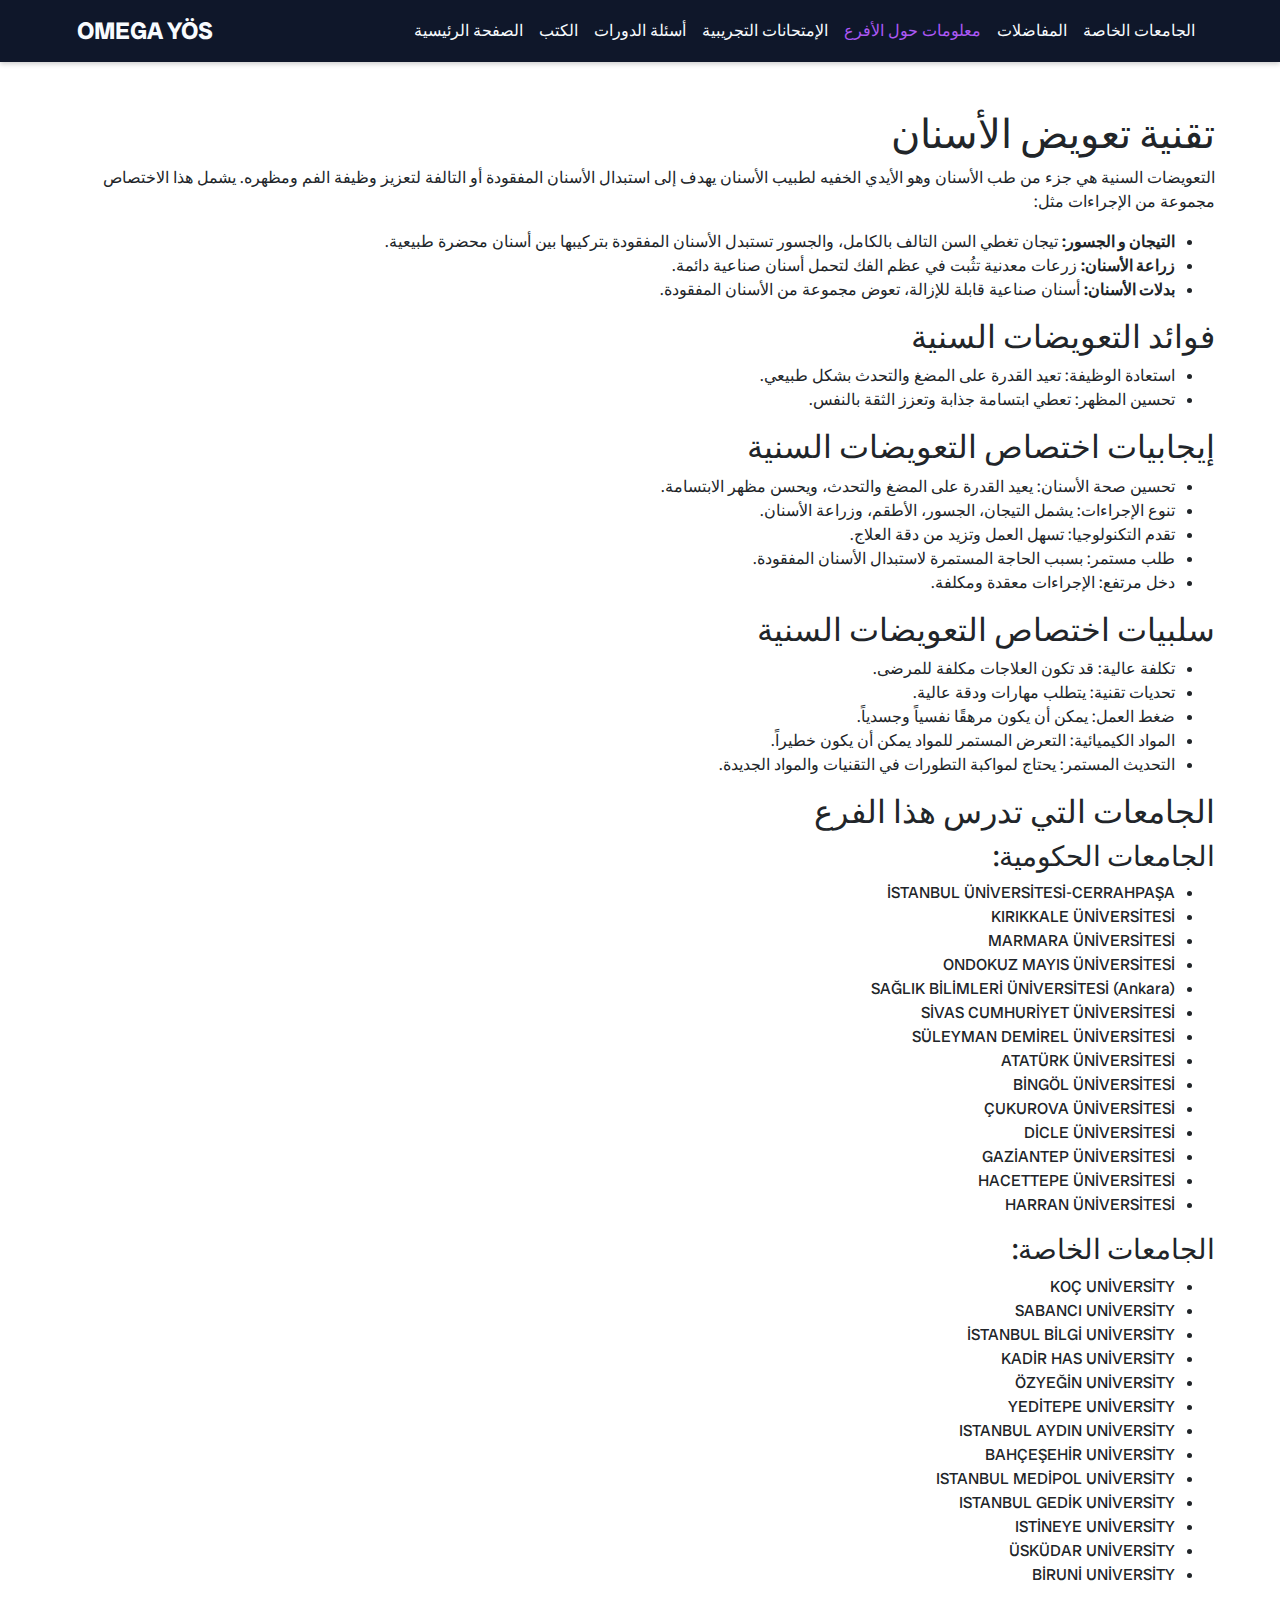
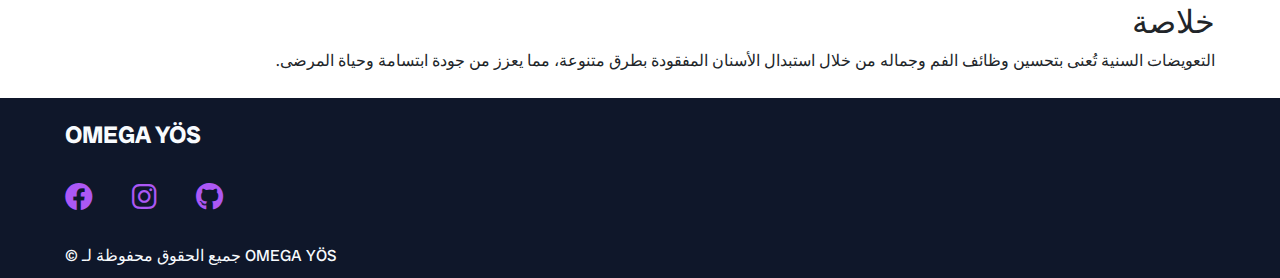
<file: Bolumler/DisProtezTeknolojisi.html>
<!DOCTYPE html>
<html lang="ar" >

<head>
    <meta charset="UTF-8">
    <meta name="viewport" content="width=device-width, initial-scale=1.0">
    <title>OMEGA YÖS - مساعدتك للنجاح في امتحان YÖS</title>
    <link rel="stylesheet" href="https://cdnjs.cloudflare.com/ajax/libs/font-awesome/6.0.0-beta3/css/all.min.css">
    <link rel="stylesheet" href="https://cdnjs.cloudflare.com/ajax/libs/bootstrap/5.1.3/css/bootstrap.min.css">
    <link rel="stylesheet" href="../css/bootstrap.min.css">
    <link rel="stylesheet" href="../css/DisProtezTeknolojisi.css">
    <link rel="preconnect" href="https://fonts.googleapis.com">
    <link rel="preconnect" href="https://fonts.gstatic.com" crossorigin>
    <link href="https://fonts.googleapis.com/css2?family=Radio+Canada+Big:ital,wght@0,400..700;1,400..700&display=swap" rel="stylesheet">
</head>

<body>
    <header>
        <div class="container">
            <nav class="navbar navbar-expand-lg">
                <div class="container-fluid">
                    <a class="navbar-brand" href="index.html">OMEGA YÖS</a>
                    <button class="navbar-toggler" type="button" data-bs-toggle="collapse"
                        data-bs-target="#navbarNavAltMarkup" aria-controls="navbarNavAltMarkup" aria-expanded="false"
                        aria-label="Toggle navigation">
                        <span class="navbar-toggler-icon"></span>
                    </button>
                    <div class="collapse navbar-collapse" id="navbarNavAltMarkup">
                        <div class="navbar-nav">
                            <a class="nav-link" aria-current="page" href="../index.html">الصفحة الرئيسية</a>
                            <a class="nav-link" aria-current="page" href="../Kitaplar/kitaplar.html">الكتب</a>
                            <a class="nav-link" href="#">أسئلة الدورات</a>
                            <a class="nav-link" href="#">الإمتحانات التجريبية</a>
                            <a class="nav-link active" href="bolumler.html">معلومات حول الأفرع</a>
                            <a class="nav-link" href="#">المفاضلات</a>
                            <a class="nav-link" href="#">الجامعات الخاصة</a>
                        </div>
                    </div>
                </div>
            </nav>
        </div>
    </header>

    <div class="container mt-5" dir="rtl">
        <h1>تقنية تعويض الأسنان</h1>
        <p>التعويضات السنية هي جزء من طب الأسنان وهو الأيدي الخفيه لطبيب الأسنان يهدف إلى استبدال الأسنان المفقودة أو
            التالفة لتعزيز وظيفة الفم ومظهره. يشمل هذا الاختصاص مجموعة من الإجراءات مثل:</p>
        <ul>
            <li><strong>التيجان و الجسور:</strong> تيجان تغطي السن التالف بالكامل، والجسور تستبدل الأسنان المفقودة
                بتركيبها بين أسنان محضرة طبيعية.</li>
            <li><strong>زراعة الأسنان:</strong> زرعات معدنية تثُبت في عظم الفك لتحمل أسنان صناعية دائمة.</li>
            <li><strong>بدلات الأسنان:</strong> أسنان صناعية قابلة للإزالة، تعوض مجموعة من الأسنان المفقودة.</li>
        </ul>

        <h2>فوائد التعويضات السنية</h2>
        <ul>
            <li>استعادة الوظيفة: تعيد القدرة على المضغ والتحدث بشكل طبيعي.</li>
            <li>تحسين المظهر: تعطي ابتسامة جذابة وتعزز الثقة بالنفس.</li>
        </ul>

        <h2>إيجابيات اختصاص التعويضات السنية</h2>
        <ul>
            <li>تحسين صحة الأسنان: يعيد القدرة على المضغ والتحدث، ويحسن مظهر الابتسامة.</li>
            <li>تنوع الإجراءات: يشمل التيجان، الجسور، الأطقم، وزراعة الأسنان.</li>
            <li>تقدم التكنولوجيا: تسهل العمل وتزيد من دقة العلاج.</li>
            <li>طلب مستمر: بسبب الحاجة المستمرة لاستبدال الأسنان المفقودة.</li>
            <li>دخل مرتفع: الإجراءات معقدة ومكلفة.</li>
        </ul>

        <h2>سلبيات اختصاص التعويضات السنية</h2>
        <ul>
            <li>تكلفة عالية: قد تكون العلاجات مكلفة للمرضى.</li>
            <li>تحديات تقنية: يتطلب مهارات ودقة عالية.</li>
            <li>ضغط العمل: يمكن أن يكون مرهقًا نفسياً وجسدياً.</li>
            <li>المواد الكيميائية: التعرض المستمر للمواد يمكن أن يكون خطيراً.</li>
            <li>التحديث المستمر: يحتاج لمواكبة التطورات في التقنيات والمواد الجديدة.</li>
        </ul>

        <h2>الجامعات التي تدرس هذا الفرع</h2>
        <h3>الجامعات الحكومية:</h3>
        <ul>
            <li>İSTANBUL ÜNİVERSİTESİ-CERRAHPAŞA</li>
            <li>KIRIKKALE ÜNİVERSİTESİ</li>
            <li>MARMARA ÜNİVERSİTESİ</li>
            <li>ONDOKUZ MAYIS ÜNİVERSİTESİ</li>
            <li>SAĞLIK BİLİMLERİ ÜNİVERSİTESİ (Ankara)</li>
            <li>SİVAS CUMHURİYET ÜNİVERSİTESİ</li>
            <li>SÜLEYMAN DEMİREL ÜNİVERSİTESİ</li>
            <li>ATATÜRK ÜNİVERSİTESİ</li>
            <li>BİNGÖL ÜNİVERSİTESİ</li>
            <li>ÇUKUROVA ÜNİVERSİTESİ</li>
            <li>DİCLE ÜNİVERSİTESİ</li>
            <li>GAZİANTEP ÜNİVERSİTESİ</li>
            <li>HACETTEPE ÜNİVERSİTESİ</li>
            <li>HARRAN ÜNİVERSİTESİ</li>
        </ul>

        <h3>الجامعات الخاصة:</h3>
        <ul>
            <li>KOÇ UNİVERSİTY</li>
            <li>SABANCI UNİVERSİTY</li>
            <li>İSTANBUL BİLGİ UNİVERSİTY</li>
            <li>KADİR HAS UNİVERSİTY</li>
            <li>ÖZYEĞİN UNİVERSİTY</li>
            <li>YEDİTEPE UNİVERSİTY</li>
            <li>ISTANBUL AYDIN UNİVERSİTY</li>
            <li>BAHÇEŞEHİR UNİVERSİTY</li>
            <li>ISTANBUL MEDİPOL UNİVERSİTY</li>
            <li>ISTANBUL GEDİK UNİVERSİTY</li>
            <li>ISTİNEYE UNİVERSİTY</li>
            <li>ÜSKÜDAR UNİVERSİTY</li>
            <li>BİRUNİ UNİVERSİTY</li>
        </ul>
        <h2>خلاصة</h2>
        <p>التعويضات السنية تُعنى بتحسين وظائف الفم وجماله من خلال استبدال الأسنان المفقودة بطرق متنوعة، مما يعزز من جودة ابتسامة وحياة المرضى.</p>
    </div>

    <footer>
        <div class="container">
            <div>
                <h2><a href="index.html">OMEGA YÖS</a></h2>
                <div>
                    <a class="facebook" target="_blank" href="#"><i class="fab fa-facebook"></i></a>
                    <a class="instagram" target="_blank" href="#"><i class="fab fa-instagram"></i></a>
                    <a class="github" target="_blank" href="#"><i class="fab fa-github"></i></a>
                </div>
            </div>
            <p>&copy; جميع الحقوق محفوظة لـ OMEGA YÖS</p>
        </div>
    </footer>

    <script src="https://cdnjs.cloudflare.com/ajax/libs/bootstrap/5.1.3/js/bootstrap.bundle.min.js"></script>
</body>

</html>
</file>
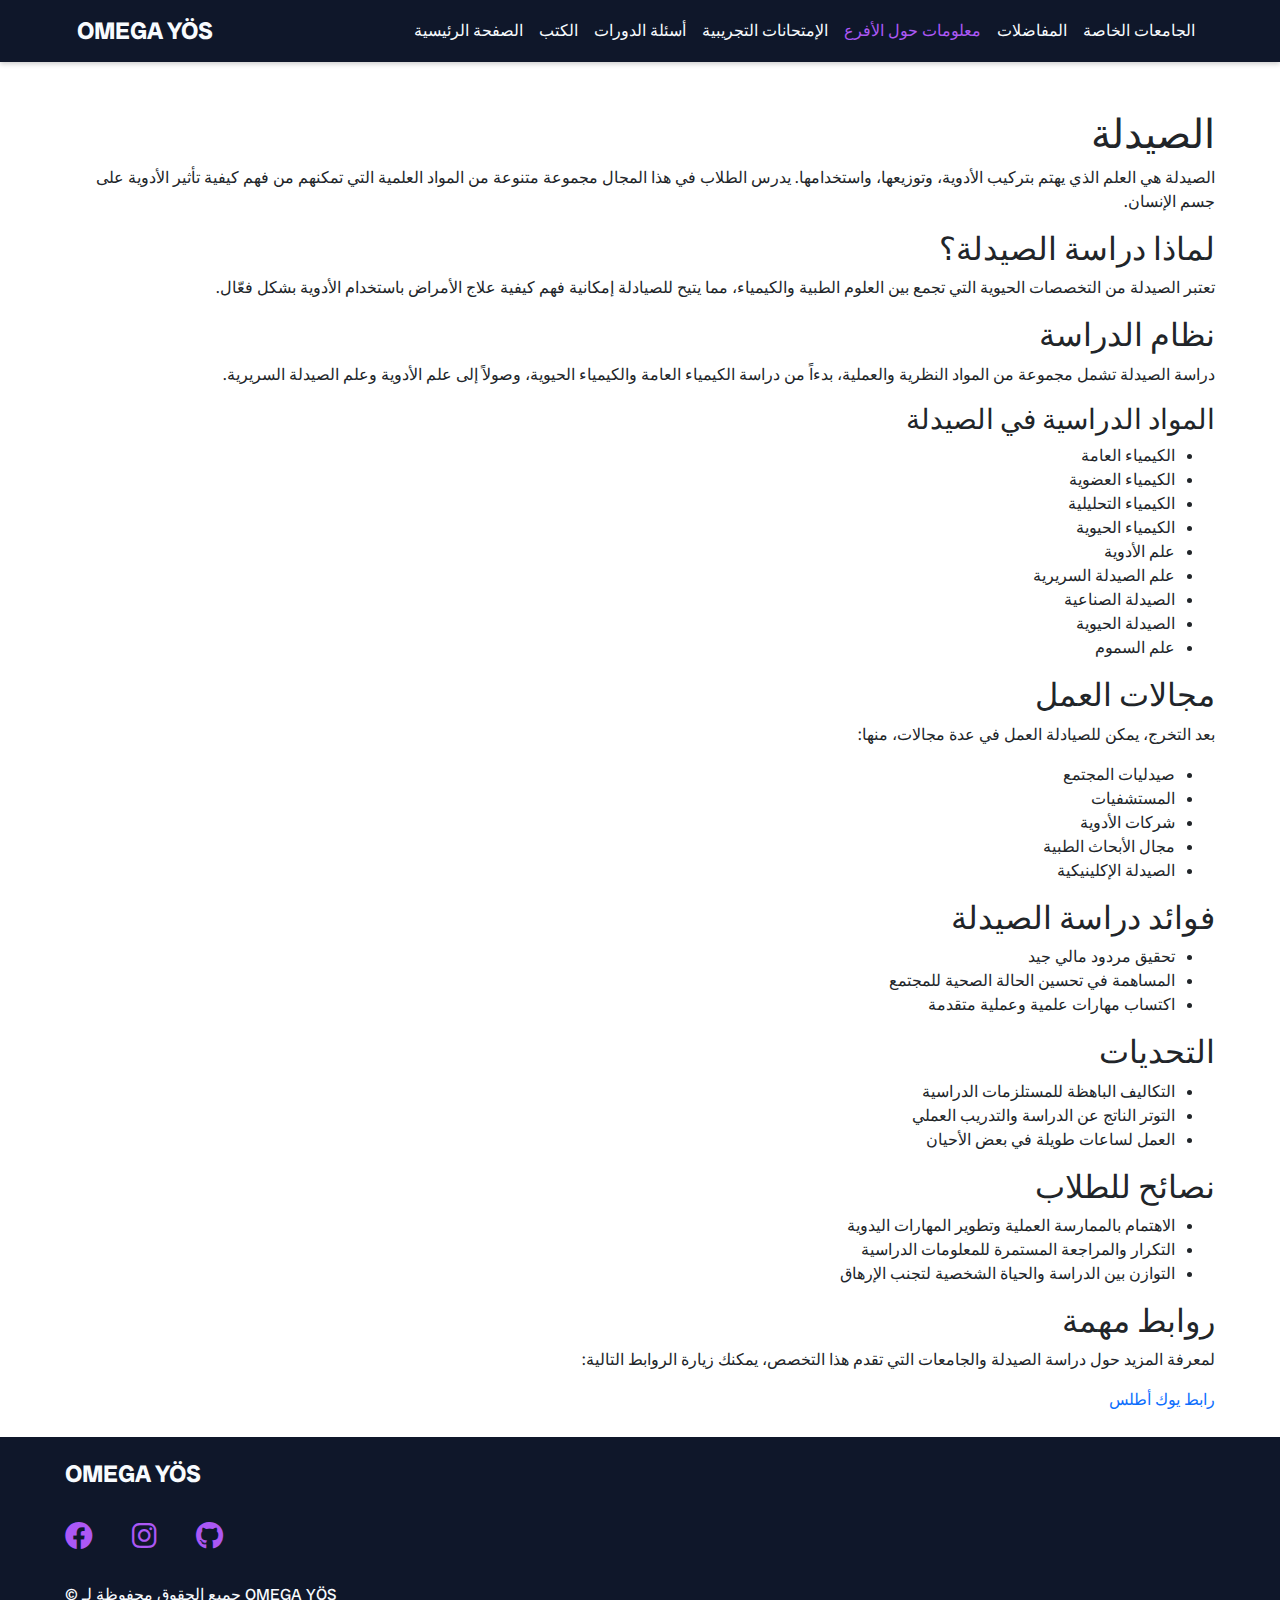
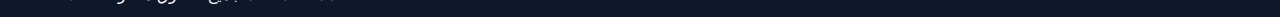
<file: Bolumler/eczanelik.html>
<!DOCTYPE html>
<html lang="ar" >

<head>
    <meta charset="UTF-8">
    <meta name="viewport" content="width=device-width, initial-scale=1.0">
    <title>الصيدلة</title>
    <link rel="stylesheet" href="https://cdnjs.cloudflare.com/ajax/libs/font-awesome/6.0.0-beta3/css/all.min.css">
    <link rel="stylesheet" href="https://cdnjs.cloudflare.com/ajax/libs/bootstrap/5.1.3/css/bootstrap.min.css">
    <link rel="stylesheet" href="../css/bootstrap.min.css">
    <link rel="stylesheet" href="../css/DisProtezTeknolojisi.css">
    <link rel="preconnect" href="https://fonts.googleapis.com">
    <link rel="preconnect" href="https://fonts.gstatic.com" crossorigin>
    <link href="https://fonts.googleapis.com/css2?family=Radio+Canada+Big:ital,wght@0,400..700;1,400..700&display=swap" rel="stylesheet">
</head>

<body>
    <header>
        <div class="container">
            <nav class="navbar navbar-expand-lg">
                <div class="container-fluid">
                    <a class="navbar-brand" href="index.html">OMEGA YÖS</a>
                    <button class="navbar-toggler" type="button" data-bs-toggle="collapse"
                        data-bs-target="#navbarNavAltMarkup" aria-controls="navbarNavAltMarkup" aria-expanded="false"
                        aria-label="Toggle navigation">
                        <span class="navbar-toggler-icon"></span>
                    </button>
                    <div class="collapse navbar-collapse" id="navbarNavAltMarkup">
                        <div class="navbar-nav">
                            <a class="nav-link" aria-current="page" href="../index.html">الصفحة الرئيسية</a>
                            <a class="nav-link" aria-current="page" href="../Kitaplar/kitaplar.html">الكتب</a>
                            <a class="nav-link" href="#">أسئلة الدورات</a>
                            <a class="nav-link" href="#">الإمتحانات التجريبية</a>
                            <a class="nav-link active" href="bolumler.html">معلومات حول الأفرع</a>
                            <a class="nav-link" href="#">المفاضلات</a>
                            <a class="nav-link" href="#">الجامعات الخاصة</a>
                        </div>
                    </div>
                </div>
            </nav>
        </div>
    </header>

    <div class="container mt-5" dir="rtl">
        <h1>الصيدلة</h1>
    <p>الصيدلة هي العلم الذي يهتم بتركيب الأدوية، وتوزيعها، واستخدامها. يدرس الطلاب في هذا المجال مجموعة متنوعة من المواد العلمية التي تمكنهم من فهم كيفية تأثير الأدوية على جسم الإنسان.</p>

    <h2>لماذا دراسة الصيدلة؟</h2>
    <p>تعتبر الصيدلة من التخصصات الحيوية التي تجمع بين العلوم الطبية والكيمياء، مما يتيح للصيادلة إمكانية فهم كيفية علاج الأمراض باستخدام الأدوية بشكل فعّال.</p>

    <h2>نظام الدراسة</h2>
    <p>دراسة الصيدلة تشمل مجموعة من المواد النظرية والعملية، بدءاً من دراسة الكيمياء العامة والكيمياء الحيوية، وصولاً إلى علم الأدوية وعلم الصيدلة السريرية.</p>

    <h3>المواد الدراسية في الصيدلة</h3>
    <ul>
        <li>الكيمياء العامة</li>
        <li>الكيمياء العضوية</li>
        <li>الكيمياء التحليلية</li>
        <li>الكيمياء الحيوية</li>
        <li>علم الأدوية</li>
        <li>علم الصيدلة السريرية</li>
        <li>الصيدلة الصناعية</li>
        <li>الصيدلة الحيوية</li>
        <li>علم السموم</li>
    </ul>

    <h2>مجالات العمل</h2>
    <p>بعد التخرج، يمكن للصيادلة العمل في عدة مجالات، منها:</p>
    <ul>
        <li>صيدليات المجتمع</li>
        <li>المستشفيات</li>
        <li>شركات الأدوية</li>
        <li>مجال الأبحاث الطبية</li>
        <li>الصيدلة الإكلينيكية</li>
    </ul>

    <h2>فوائد دراسة الصيدلة</h2>
    <ul>
        <li>تحقيق مردود مالي جيد</li>
        <li>المساهمة في تحسين الحالة الصحية للمجتمع</li>
        <li>اكتساب مهارات علمية وعملية متقدمة</li>
    </ul>

    <h2>التحديات</h2>
    <ul>
        <li>التكاليف الباهظة للمستلزمات الدراسية</li>
        <li>التوتر الناتج عن الدراسة والتدريب العملي</li>
        <li>العمل لساعات طويلة في بعض الأحيان</li>
    </ul>

    <h2>نصائح للطلاب</h2>
    <ul>
        <li>الاهتمام بالممارسة العملية وتطوير المهارات اليدوية</li>
        <li>التكرار والمراجعة المستمرة للمعلومات الدراسية</li>
        <li>التوازن بين الدراسة والحياة الشخصية لتجنب الإرهاق</li>
    </ul>

    <h2>روابط مهمة</h2>
    <p>لمعرفة المزيد حول دراسة الصيدلة والجامعات التي تقدم هذا التخصص، يمكنك زيارة الروابط التالية:</p>
    <p><a href="https://yokatlas.yok.gov.tr/lisans-bolum.php?b=10050" target="_blank">رابط يوك أطلس</a></p>

    </div>

    <footer>
        <div class="container">
            <div>
                <h2><a href="index.html">OMEGA YÖS</a></h2>
                <div>
                    <a class="facebook" target="_blank" href="#"><i class="fab fa-facebook"></i></a>
                    <a class="instagram" target="_blank" href="#"><i class="fab fa-instagram"></i></a>
                    <a class="github" target="_blank" href="#"><i class="fab fa-github"></i></a>
                </div>
            </div>
            <p>&copy; جميع الحقوق محفوظة لـ OMEGA YÖS</p>
        </div>
    </footer>

    <script src="https://cdnjs.cloudflare.com/ajax/libs/bootstrap/5.1.3/js/bootstrap.bundle.min.js"></script>
</body>

</html>
</file>
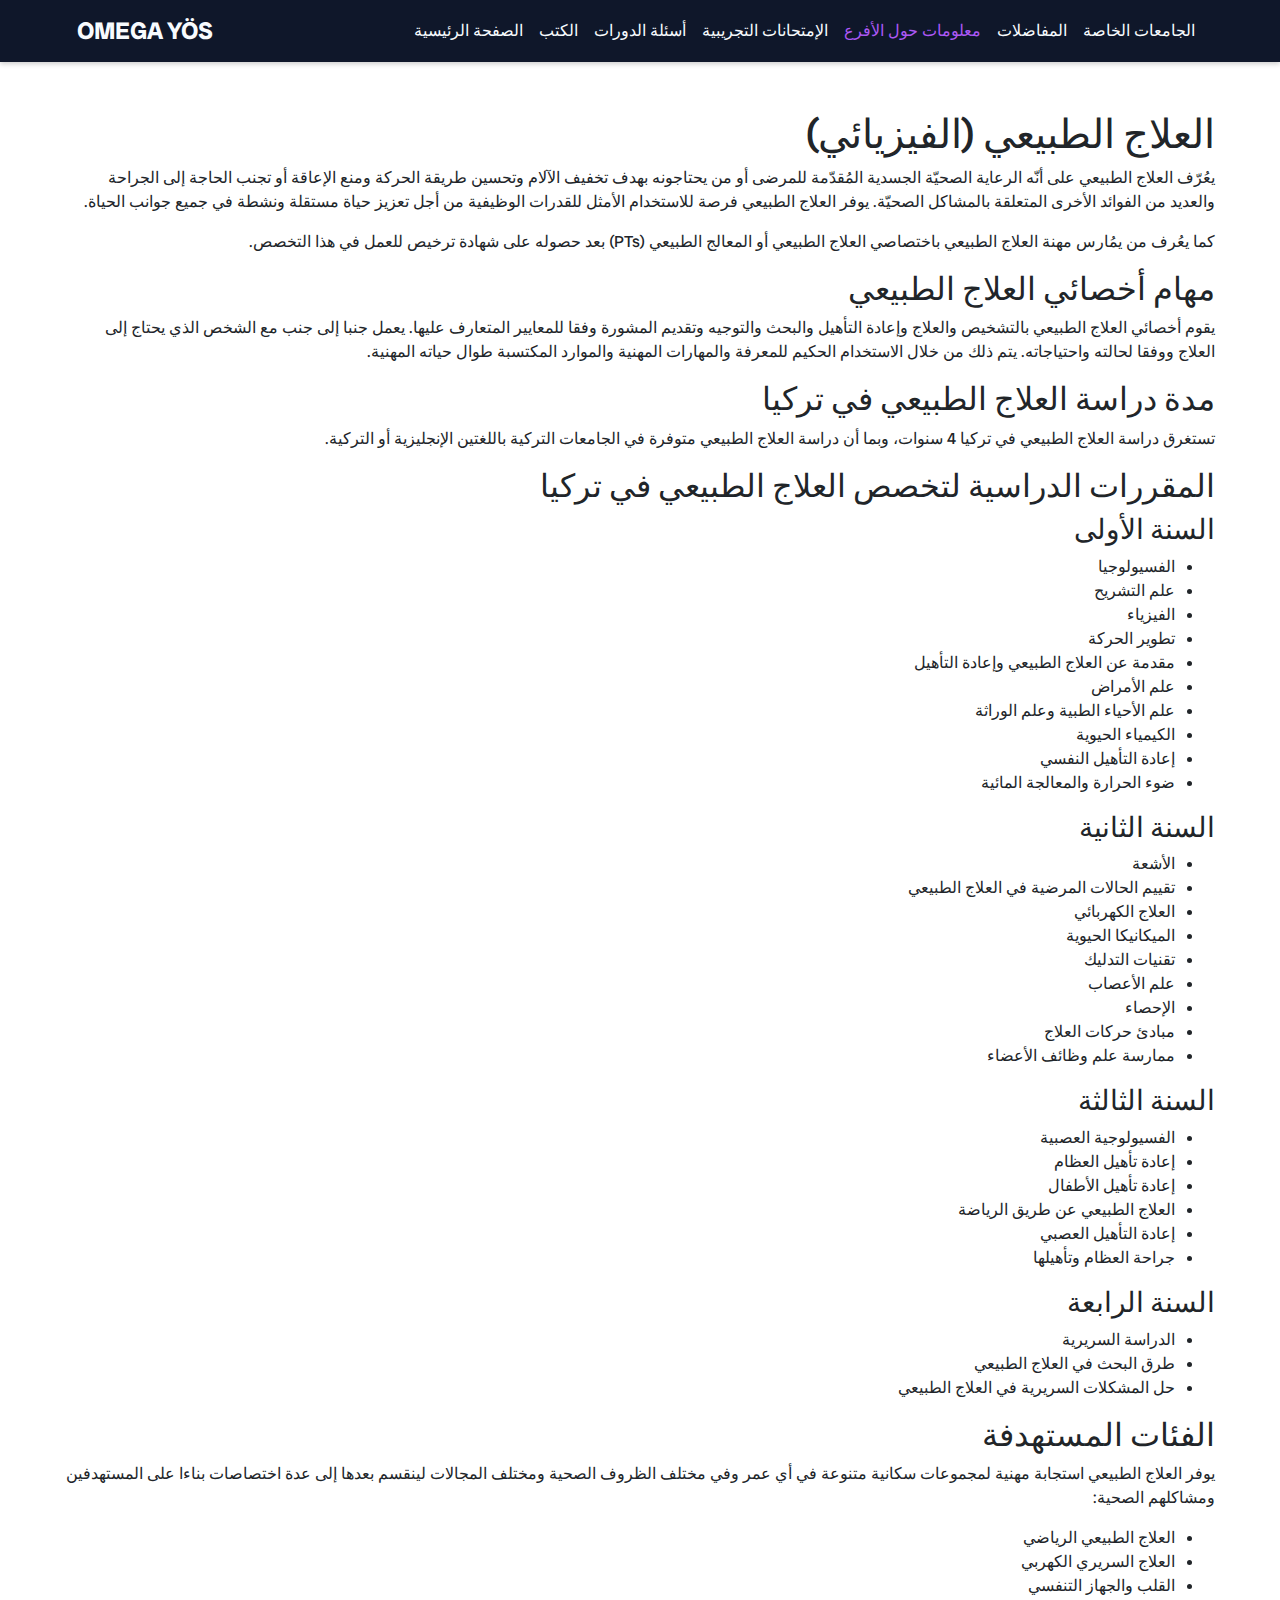
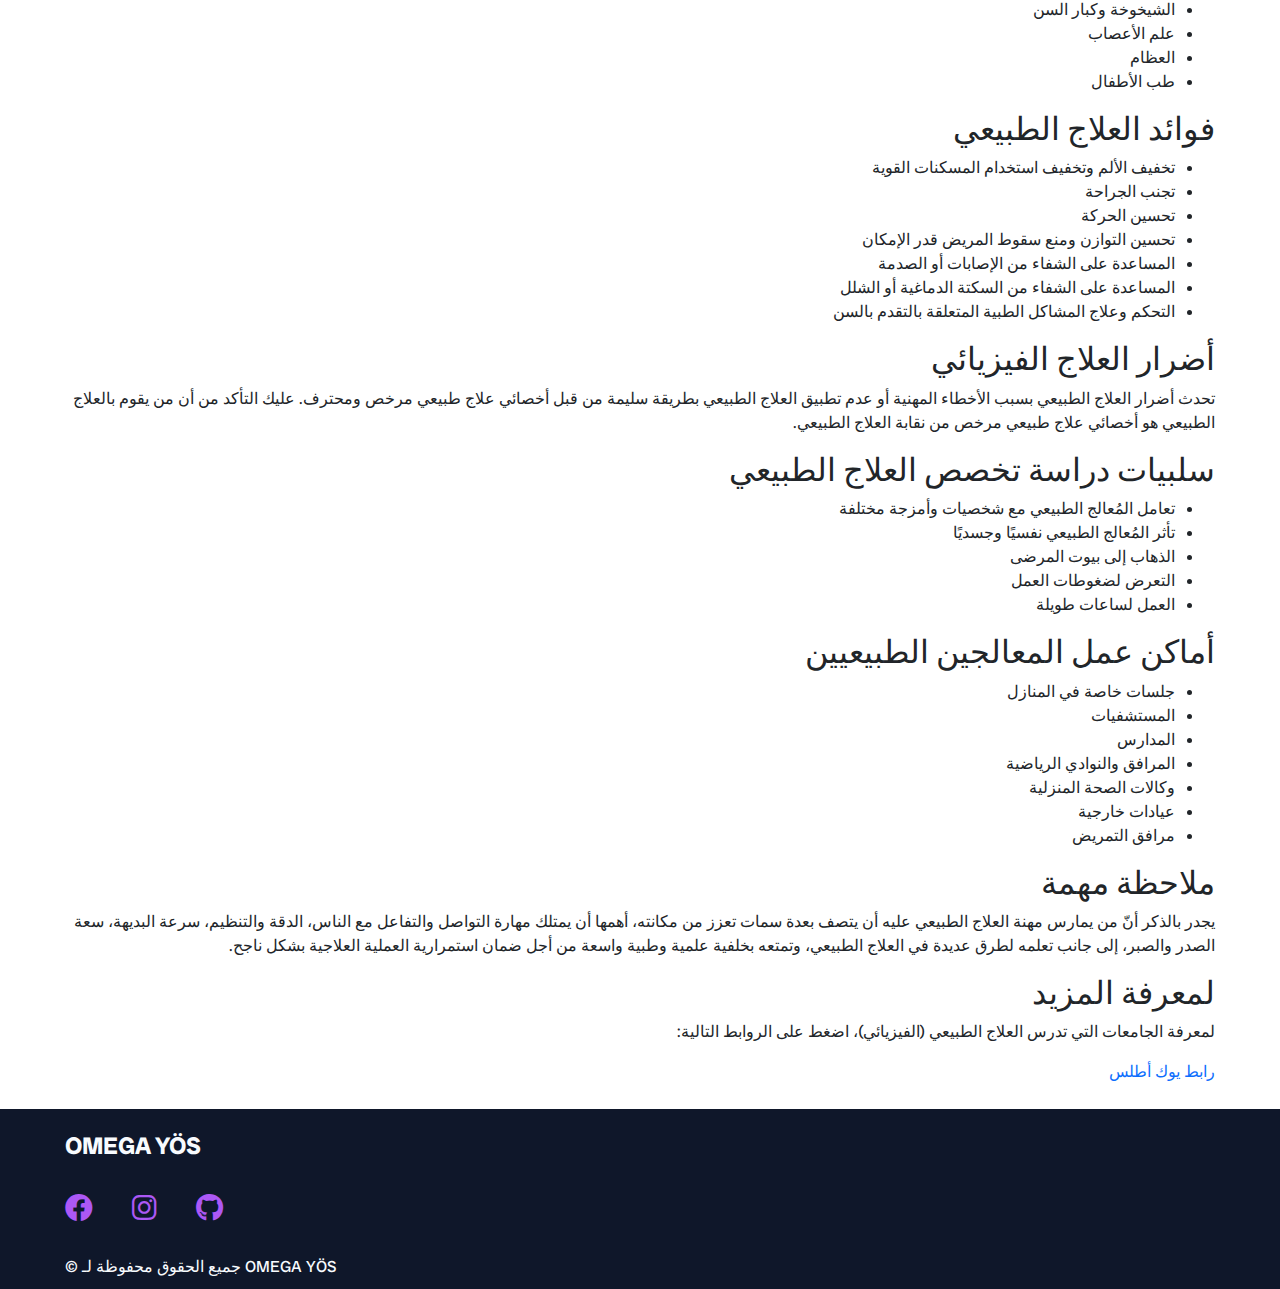
<file: Bolumler/fizyotrapi.html>
<!DOCTYPE html>
<html lang="ar" >

<head>
    <meta charset="UTF-8">
    <meta name="viewport" content="width=device-width, initial-scale=1.0">
    <title>العلاج الطبيعي (الفيزيائي)</title>
    <link rel="stylesheet" href="https://cdnjs.cloudflare.com/ajax/libs/font-awesome/6.0.0-beta3/css/all.min.css">
    <link rel="stylesheet" href="https://cdnjs.cloudflare.com/ajax/libs/bootstrap/5.1.3/css/bootstrap.min.css">
    <link rel="stylesheet" href="../css/bootstrap.min.css">
    <link rel="stylesheet" href="../css/DisProtezTeknolojisi.css">
    <link rel="preconnect" href="https://fonts.googleapis.com">
    <link rel="preconnect" href="https://fonts.gstatic.com" crossorigin>
    <link href="https://fonts.googleapis.com/css2?family=Radio+Canada+Big:ital,wght@0,400..700;1,400..700&display=swap" rel="stylesheet">
</head>

<body>
    <header>
        <div class="container">
            <nav class="navbar navbar-expand-lg">
                <div class="container-fluid">
                    <a class="navbar-brand" href="index.html">OMEGA YÖS</a>
                    <button class="navbar-toggler" type="button" data-bs-toggle="collapse"
                        data-bs-target="#navbarNavAltMarkup" aria-controls="navbarNavAltMarkup" aria-expanded="false"
                        aria-label="Toggle navigation">
                        <span class="navbar-toggler-icon"></span>
                    </button>
                    <div class="collapse navbar-collapse" id="navbarNavAltMarkup">
                        <div class="navbar-nav">
                            <a class="nav-link" aria-current="page" href="../index.html">الصفحة الرئيسية</a>
                            <a class="nav-link" aria-current="page" href="../Kitaplar/kitaplar.html">الكتب</a>
                            <a class="nav-link" href="#">أسئلة الدورات</a>
                            <a class="nav-link" href="#">الإمتحانات التجريبية</a>
                            <a class="nav-link active" href="bolumler.html">معلومات حول الأفرع</a>
                            <a class="nav-link" href="#">المفاضلات</a>
                            <a class="nav-link" href="#">الجامعات الخاصة</a>
                        </div>
                    </div>
                </div>
            </nav>
        </div>
    </header>

    <div class="container mt-5" dir="rtl">
        <h1>العلاج الطبيعي (الفيزيائي)</h1>
    <p>يعُرّف العلاج الطبيعي على أنّه الرعاية الصحيّة الجسدية المُقدّمة للمرضى أو من يحتاجونه بهدف تخفيف الآلام وتحسين طريقة الحركة ومنع الإعاقة أو تجنب الحاجة إلى الجراحة والعديد من الفوائد الأخرى المتعلقة بالمشاكل الصحيّة. يوفر العلاج الطبيعي فرصة للاستخدام الأمثل للقدرات الوظيفية من أجل تعزيز حياة مستقلة ونشطة في جميع جوانب الحياة.</p>
    <p>كما يعُرف من يمُارس مهنة العلاج الطبيعي باختصاصي العلاج الطبيعي أو المعالج الطبيعي (PTs) بعد حصوله على شهادة ترخيص للعمل في هذا التخصص.</p>

    <h2>مهام أخصائي العلاج الطبيعي</h2>
    <p>يقوم أخصائي العلاج الطبيعي بالتشخيص والعلاج وإعادة التأهيل والبحث والتوجيه وتقديم المشورة وفقا للمعايير المتعارف عليها. يعمل جنبا إلى جنب مع الشخص الذي يحتاج إلى العلاج ووفقا لحالته واحتياجاته. يتم ذلك من خلال الاستخدام الحكيم للمعرفة والمهارات المهنية والموارد المكتسبة طوال حياته المهنية.</p>

    <h2>مدة دراسة العلاج الطبيعي في تركيا</h2>
    <p>تستغرق دراسة العلاج الطبيعي في تركيا 4 سنوات، وبما أن دراسة العلاج الطبيعي متوفرة في الجامعات التركية باللغتين الإنجليزية أو التركية.</p>

    <h2>المقررات الدراسية لتخصص العلاج الطبيعي في تركيا</h2>
    <h3>السنة الأولى</h3>
    <ul>
        <li>الفسيولوجيا</li>
        <li>علم التشريح</li>
        <li>الفيزياء</li>
        <li>تطوير الحركة</li>
        <li>مقدمة عن العلاج الطبيعي وإعادة التأهيل</li>
        <li>علم الأمراض</li>
        <li>علم الأحياء الطبية وعلم الوراثة</li>
        <li>الكيمياء الحيوية</li>
        <li>إعادة التأهيل النفسي</li>
        <li>ضوء الحرارة والمعالجة المائية</li>
    </ul>

    <h3>السنة الثانية</h3>
    <ul>
        <li>الأشعة</li>
        <li>تقييم الحالات المرضية في العلاج الطبيعي</li>
        <li>العلاج الكهربائي</li>
        <li>الميكانيكا الحيوية</li>
        <li>تقنيات التدليك</li>
        <li>علم الأعصاب</li>
        <li>الإحصاء</li>
        <li>مبادئ حركات العلاج</li>
        <li>ممارسة علم وظائف الأعضاء</li>
    </ul>

    <h3>السنة الثالثة</h3>
    <ul>
        <li>الفسيولوجية العصبية</li>
        <li>إعادة تأهيل العظام</li>
        <li>إعادة تأهيل الأطفال</li>
        <li>العلاج الطبيعي عن طريق الرياضة</li>
        <li>إعادة التأهيل العصبي</li>
        <li>جراحة العظام وتأهيلها</li>
    </ul>

    <h3>السنة الرابعة</h3>
    <ul>
        <li>الدراسة السريرية</li>
        <li>طرق البحث في العلاج الطبيعي</li>
        <li>حل المشكلات السريرية في العلاج الطبيعي</li>
    </ul>

    <h2>الفئات المستهدفة</h2>
    <p>يوفر العلاج الطبيعي استجابة مهنية لمجموعات سكانية متنوعة في أي عمر وفي مختلف الظروف الصحية ومختلف المجالات لينقسم بعدها إلى عدة اختصاصات بناءا على المستهدفين ومشاكلهم الصحية:</p>
    <ul>
        <li>العلاج الطبيعي الرياضي</li>
        <li>العلاج السريري الكهربي</li>
        <li>القلب والجهاز التنفسي</li>
        <li>الشيخوخة وكبار السن</li>
        <li>علم الأعصاب</li>
        <li>العظام</li>
        <li>طب الأطفال</li>
    </ul>

    <h2>فوائد العلاج الطبيعي</h2>
    <ul>
        <li>تخفيف الألم وتخفيف استخدام المسكنات القوية</li>
        <li>تجنب الجراحة</li>
        <li>تحسين الحركة</li>
        <li>تحسين التوازن ومنع سقوط المريض قدر الإمكان</li>
        <li>المساعدة على الشفاء من الإصابات أو الصدمة</li>
        <li>المساعدة على الشفاء من السكتة الدماغية أو الشلل</li>
        <li>التحكم وعلاج المشاكل الطبية المتعلقة بالتقدم بالسن</li>
    </ul>

    <h2>أضرار العلاج الفيزيائي</h2>
    <p>تحدث أضرار العلاج الطبيعي بسبب الأخطاء المهنية أو عدم تطبيق العلاج الطبيعي بطريقة سليمة من قبل أخصائي علاج طبيعي مرخص ومحترف. عليك التأكد من أن من يقوم بالعلاج الطبيعي هو أخصائي علاج طبيعي مرخص من نقابة العلاج الطبيعي.</p>

    <h2>سلبيات دراسة تخصص العلاج الطبيعي</h2>
    <ul>
        <li>تعامل المُعالج الطبيعي مع شخصيات وأمزجة مختلفة</li>
        <li>تأثر المُعالج الطبيعي نفسيًا وجسديًا</li>
        <li>الذهاب إلى بيوت المرضى</li>
        <li>التعرض لضغوطات العمل</li>
        <li>العمل لساعات طويلة</li>
    </ul>

    <h2>أماكن عمل المعالجين الطبيعيين</h2>
    <ul>
        <li>جلسات خاصة في المنازل</li>
        <li>المستشفيات</li>
        <li>المدارس</li>
        <li>المرافق والنوادي الرياضية</li>
        <li>وكالات الصحة المنزلية</li>
        <li>عيادات خارجية</li>
        <li>مرافق التمريض</li>
    </ul>

    <h2>ملاحظة مهمة</h2>
    <p>يجدر بالذكر أنّ من يمارس مهنة العلاج الطبيعي عليه أن يتصف بعدة سمات تعزز من مكانته، أهمها أن يمتلك مهارة التواصل والتفاعل مع الناس، الدقة والتنظيم، سرعة البديهة، سعة الصدر والصبر، إلى جانب تعلمه لطرق عديدة في العلاج الطبيعي، وتمتعه بخلفية علمية وطبية واسعة من أجل ضمان استمرارية العملية العلاجية بشكل ناجح.</p>

    <h2>لمعرفة المزيد</h2>
    <p>لمعرفة الجامعات التي تدرس العلاج الطبيعي (الفيزيائي)، اضغط على الروابط التالية:</p>
    <p><a href="https://yokatlas.yok.gov.tr/onlisans-program.php?b=30177">رابط يوك أطلس</a></p>


    </div>

    <footer>
        <div class="container">
            <div>
                <h2><a href="index.html">OMEGA YÖS</a></h2>
                <div>
                    <a class="facebook" target="_blank" href="#"><i class="fab fa-facebook"></i></a>
                    <a class="instagram" target="_blank" href="#"><i class="fab fa-instagram"></i></a>
                    <a class="github" target="_blank" href="#"><i class="fab fa-github"></i></a>
                </div>
            </div>
            <p>&copy; جميع الحقوق محفوظة لـ OMEGA YÖS</p>
        </div>
    </footer>

    <script src="https://cdnjs.cloudflare.com/ajax/libs/bootstrap/5.1.3/js/bootstrap.bundle.min.js"></script>
</body>

</html>
</file>
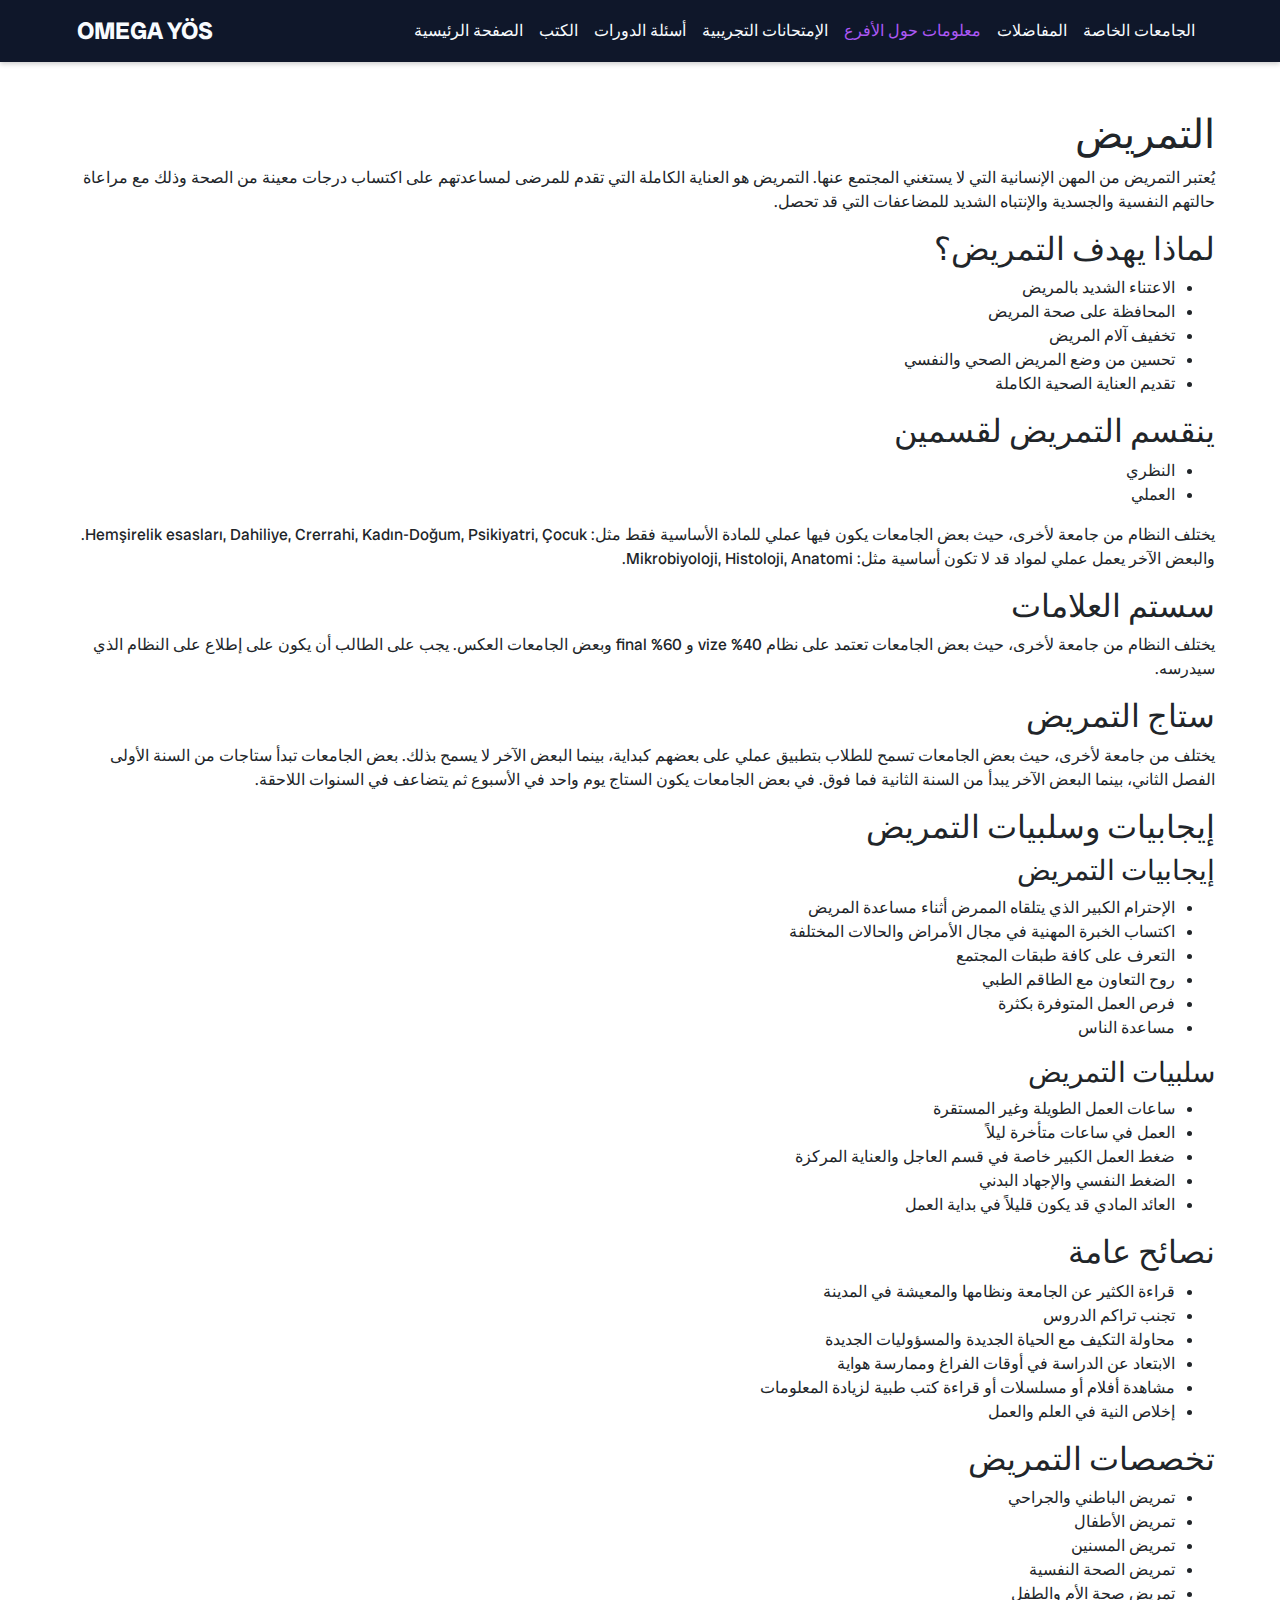
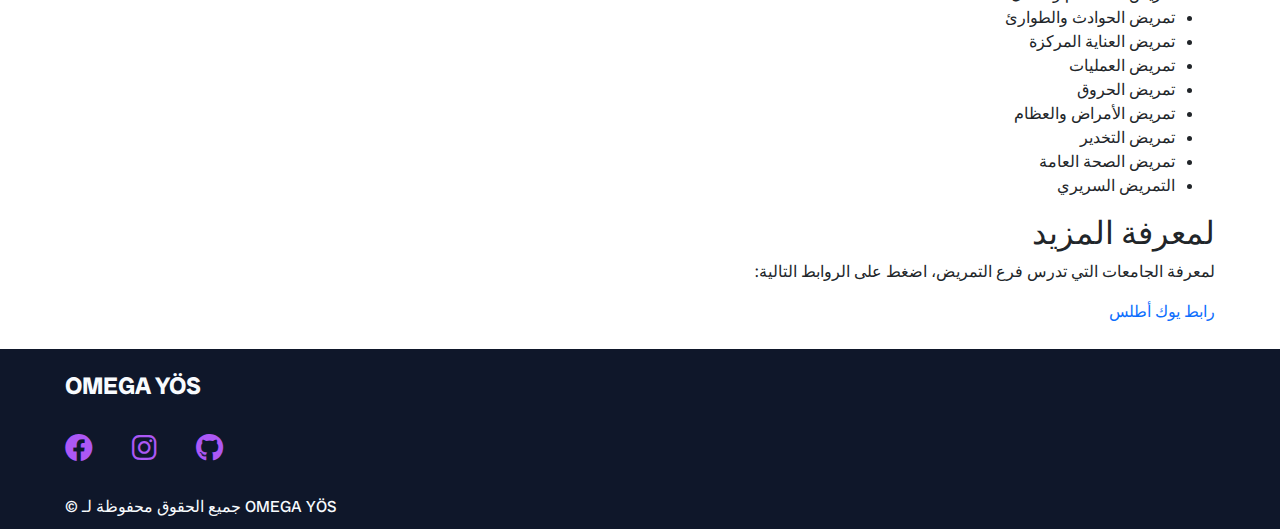
<file: Bolumler/hemsirlik.html>
<!DOCTYPE html>
<html lang="ar" >

<head>
    <meta charset="UTF-8">
    <meta name="viewport" content="width=device-width, initial-scale=1.0">
    <title>التمريض</title>
    <link rel="stylesheet" href="https://cdnjs.cloudflare.com/ajax/libs/font-awesome/6.0.0-beta3/css/all.min.css">
    <link rel="stylesheet" href="https://cdnjs.cloudflare.com/ajax/libs/bootstrap/5.1.3/css/bootstrap.min.css">
    <link rel="stylesheet" href="../css/bootstrap.min.css">
    <link rel="stylesheet" href="../css/DisProtezTeknolojisi.css">
    <link rel="preconnect" href="https://fonts.googleapis.com">
    <link rel="preconnect" href="https://fonts.gstatic.com" crossorigin>
    <link href="https://fonts.googleapis.com/css2?family=Radio+Canada+Big:ital,wght@0,400..700;1,400..700&display=swap" rel="stylesheet">
</head>

<body>
    <header>
        <div class="container">
            <nav class="navbar navbar-expand-lg">
                <div class="container-fluid">
                    <a class="navbar-brand" href="index.html">OMEGA YÖS</a>
                    <button class="navbar-toggler" type="button" data-bs-toggle="collapse"
                        data-bs-target="#navbarNavAltMarkup" aria-controls="navbarNavAltMarkup" aria-expanded="false"
                        aria-label="Toggle navigation">
                        <span class="navbar-toggler-icon"></span>
                    </button>
                    <div class="collapse navbar-collapse" id="navbarNavAltMarkup">
                        <div class="navbar-nav">
                            <a class="nav-link" aria-current="page" href="../index.html">الصفحة الرئيسية</a>
                            <a class="nav-link" aria-current="page" href="../Kitaplar/kitaplar.html">الكتب</a>
                            <a class="nav-link" href="#">أسئلة الدورات</a>
                            <a class="nav-link" href="#">الإمتحانات التجريبية</a>
                            <a class="nav-link active" href="bolumler.html">معلومات حول الأفرع</a>
                            <a class="nav-link" href="#">المفاضلات</a>
                            <a class="nav-link" href="#">الجامعات الخاصة</a>
                        </div>
                    </div>
                </div>
            </nav>
        </div>
    </header>

    <div class="container mt-5" dir="rtl">
        <h1>التمريض</h1>
        <p>يُعتبر التمريض من المهن الإنسانية التي لا يستغني المجتمع عنها. التمريض هو العناية الكاملة التي تقدم للمرضى لمساعدتهم على اكتساب درجات معينة من الصحة وذلك مع مراعاة حالتهم النفسية والجسدية والإنتباه الشديد للمضاعفات التي قد تحصل.</p>
    
        <h2>لماذا يهدف التمريض؟</h2>
        <ul>
            <li>الاعتناء الشديد بالمريض</li>
            <li>المحافظة على صحة المريض</li>
            <li>تخفيف آلام المريض</li>
            <li>تحسين من وضع المريض الصحي والنفسي</li>
            <li>تقديم العناية الصحية الكاملة</li>
        </ul>
    
        <h2>ينقسم التمريض لقسمين</h2>
        <ul>
            <li>النظري</li>
            <li>العملي</li>
        </ul>
        <p>يختلف النظام من جامعة لأخرى، حيث بعض الجامعات يكون فيها عملي للمادة الأساسية فقط مثل: Hemşirelik esasları, Dahiliye, Crerrahi, Kadın-Doğum, Psikiyatri, Çocuk. والبعض الآخر يعمل عملي لمواد قد لا تكون أساسية مثل: Mikrobiyoloji, Histoloji, Anatomi.</p>
    
        <h2>سستم العلامات</h2>
        <p>يختلف النظام من جامعة لأخرى، حيث بعض الجامعات تعتمد على نظام vize %40 و final %60 وبعض الجامعات العكس. يجب على الطالب أن يكون على إطلاع على النظام الذي سيدرسه.</p>
    
        <h2>ستاج التمريض</h2>
        <p>يختلف من جامعة لأخرى، حيث بعض الجامعات تسمح للطلاب بتطبيق عملي على بعضهم كبداية، بينما البعض الآخر لا يسمح بذلك. بعض الجامعات تبدأ ستاجات من السنة الأولى الفصل الثاني، بينما البعض الآخر يبدأ من السنة الثانية فما فوق. في بعض الجامعات يكون الستاج يوم واحد في الأسبوع ثم يتضاعف في السنوات اللاحقة.</p>
    
        <h2>إيجابيات وسلبيات التمريض</h2>
        <h3>إيجابيات التمريض</h3>
        <ul>
            <li>الإحترام الكبير الذي يتلقاه الممرض أثناء مساعدة المريض</li>
            <li>اكتساب الخبرة المهنية في مجال الأمراض والحالات المختلفة</li>
            <li>التعرف على كافة طبقات المجتمع</li>
            <li>روح التعاون مع الطاقم الطبي</li>
            <li>فرص العمل المتوفرة بكثرة</li>
            <li>مساعدة الناس</li>
        </ul>
    
        <h3>سلبيات التمريض</h3>
        <ul>
            <li>ساعات العمل الطويلة وغير المستقرة</li>
            <li>العمل في ساعات متأخرة ليلاً</li>
            <li>ضغط العمل الكبير خاصة في قسم العاجل والعناية المركزة</li>
            <li>الضغط النفسي والإجهاد البدني</li>
            <li>العائد المادي قد يكون قليلاً في بداية العمل</li>
        </ul>
    
        <h2>نصائح عامة</h2>
        <ul>
            <li>قراءة الكثير عن الجامعة ونظامها والمعيشة في المدينة</li>
            <li>تجنب تراكم الدروس</li>
            <li>محاولة التكيف مع الحياة الجديدة والمسؤوليات الجديدة</li>
            <li>الابتعاد عن الدراسة في أوقات الفراغ وممارسة هواية</li>
            <li>مشاهدة أفلام أو مسلسلات أو قراءة كتب طبية لزيادة المعلومات</li>
            <li>إخلاص النية في العلم والعمل</li>
        </ul>
    
        <h2>تخصصات التمريض</h2>
        <ul>
            <li>تمريض الباطني والجراحي</li>
            <li>تمريض الأطفال</li>
            <li>تمريض المسنين</li>
            <li>تمريض الصحة النفسية</li>
            <li>تمريض صحة الأم والطفل</li>
            <li>تمريض الحوادث والطوارئ</li>
            <li>تمريض العناية المركزة</li>
            <li>تمريض العمليات</li>
            <li>تمريض الحروق</li>
            <li>تمريض الأمراض والعظام</li>
            <li>تمريض التخدير</li>
            <li>تمريض الصحة العامة</li>
            <li>التمريض السريري</li>
        </ul>
    
        <h2>لمعرفة المزيد</h2>
        <p>لمعرفة الجامعات التي تدرس فرع التمريض، اضغط على الروابط التالية:</p>
        <p><a href="https://yokatlas.yok.gov.tr/lisans-bolum.php?b=10248">رابط يوك أطلس</a></p>
    
    </div>

    <footer>
        <div class="container">
            <div>
                <h2><a href="index.html">OMEGA YÖS</a></h2>
                <div>
                    <a class="facebook" target="_blank" href="#"><i class="fab fa-facebook"></i></a>
                    <a class="instagram" target="_blank" href="#"><i class="fab fa-instagram"></i></a>
                    <a class="github" target="_blank" href="#"><i class="fab fa-github"></i></a>
                </div>
            </div>
            <p>&copy; جميع الحقوق محفوظة لـ OMEGA YÖS</p>
        </div>
    </footer>

    <script src="https://cdnjs.cloudflare.com/ajax/libs/bootstrap/5.1.3/js/bootstrap.bundle.min.js"></script>
</body>

</html>
</file>
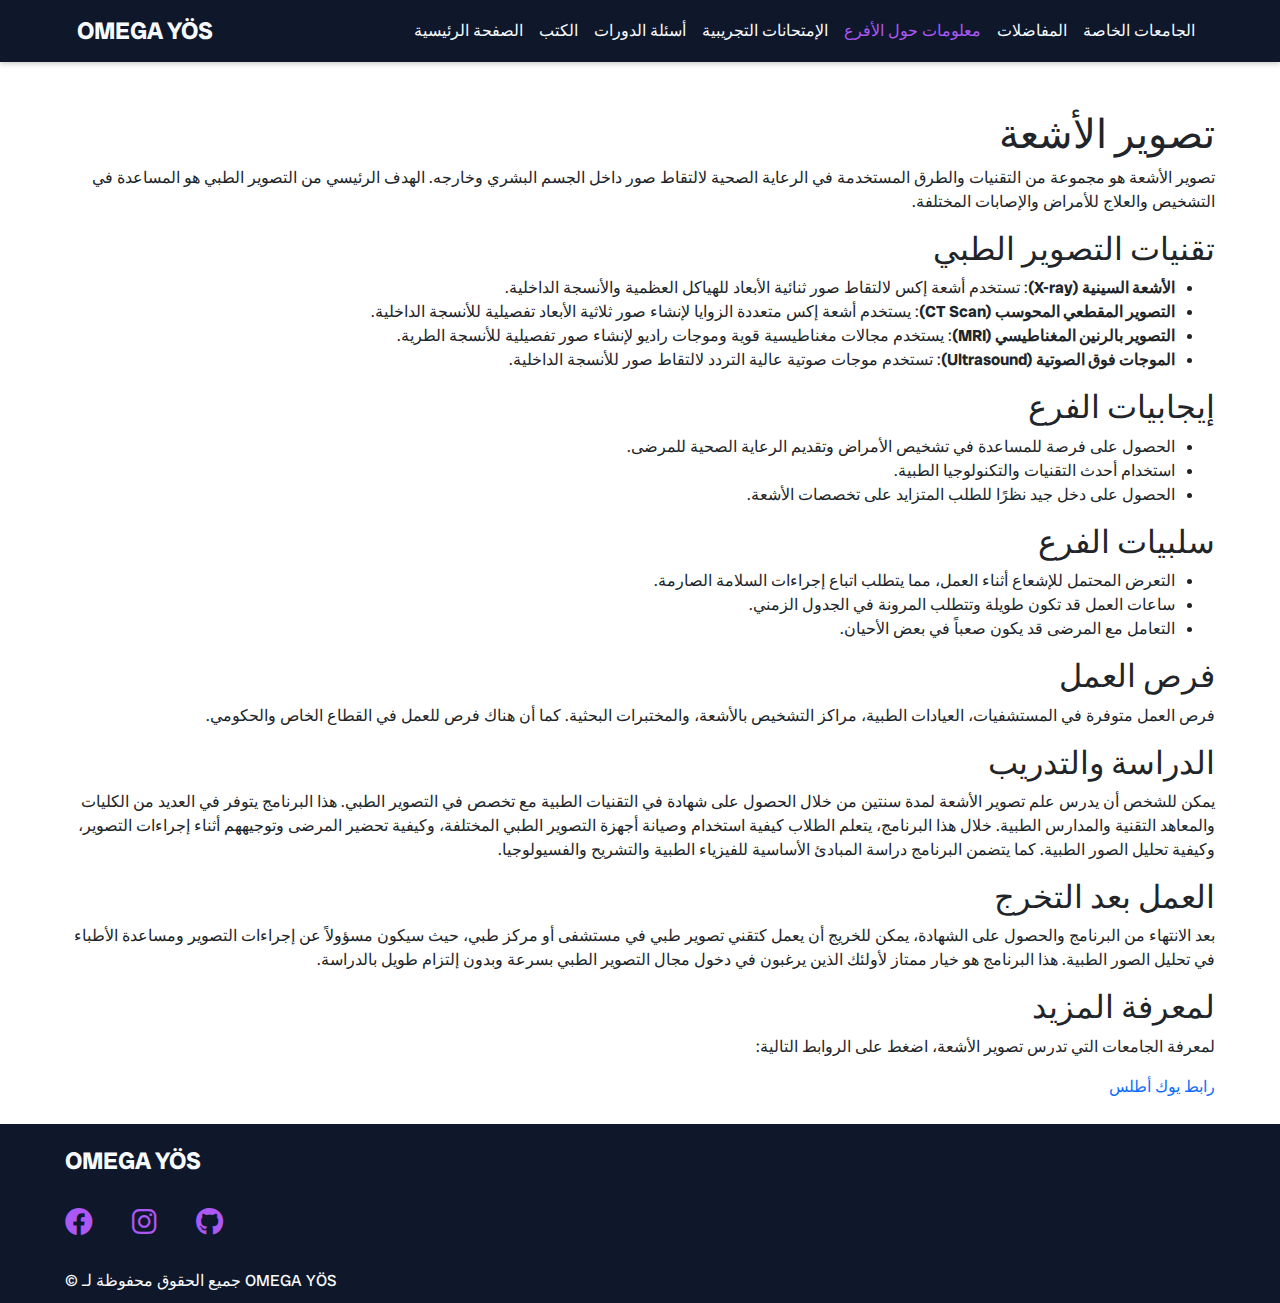
<file: Bolumler/radyoloji.html>
<!DOCTYPE html>
<html lang="ar" >

<head>
    <meta charset="UTF-8">
    <meta name="viewport" content="width=device-width, initial-scale=1.0">
    <title>تصوير الأشعة</title>
    <link rel="stylesheet" href="https://cdnjs.cloudflare.com/ajax/libs/font-awesome/6.0.0-beta3/css/all.min.css">
    <link rel="stylesheet" href="https://cdnjs.cloudflare.com/ajax/libs/bootstrap/5.1.3/css/bootstrap.min.css">
    <link rel="stylesheet" href="../css/bootstrap.min.css">
    <link rel="stylesheet" href="../css/DisProtezTeknolojisi.css">
    <link rel="preconnect" href="https://fonts.googleapis.com">
    <link rel="preconnect" href="https://fonts.gstatic.com" crossorigin>
    <link href="https://fonts.googleapis.com/css2?family=Radio+Canada+Big:ital,wght@0,400..700;1,400..700&display=swap" rel="stylesheet">
</head>

<body>
    <header>
        <div class="container">
            <nav class="navbar navbar-expand-lg">
                <div class="container-fluid">
                    <a class="navbar-brand" href="index.html">OMEGA YÖS</a>
                    <button class="navbar-toggler" type="button" data-bs-toggle="collapse"
                        data-bs-target="#navbarNavAltMarkup" aria-controls="navbarNavAltMarkup" aria-expanded="false"
                        aria-label="Toggle navigation">
                        <span class="navbar-toggler-icon"></span>
                    </button>
                    <div class="collapse navbar-collapse" id="navbarNavAltMarkup">
                        <div class="navbar-nav">
                            <a class="nav-link" aria-current="page" href="../index.html">الصفحة الرئيسية</a>
                            <a class="nav-link" aria-current="page" href="../Kitaplar/kitaplar.html">الكتب</a>
                            <a class="nav-link" href="#">أسئلة الدورات</a>
                            <a class="nav-link" href="#">الإمتحانات التجريبية</a>
                            <a class="nav-link active" href="bolumler.html">معلومات حول الأفرع</a>
                            <a class="nav-link" href="#">المفاضلات</a>
                            <a class="nav-link" href="#">الجامعات الخاصة</a>
                        </div>
                    </div>
                </div>
            </nav>
        </div>
    </header>

    <div class="container mt-5" dir="rtl">
        <h1>تصوير الأشعة</h1>
        <p>تصوير الأشعة هو مجموعة من التقنيات والطرق المستخدمة في الرعاية الصحية لالتقاط صور داخل الجسم البشري وخارجه. الهدف الرئيسي من التصوير الطبي هو المساعدة في التشخيص والعلاج للأمراض والإصابات المختلفة.</p>
    
        <h2>تقنيات التصوير الطبي</h2>
        <ul>
            <li><strong>الأشعة السينية (X-ray)</strong>: تستخدم أشعة إكس لالتقاط صور ثنائية الأبعاد للهياكل العظمية والأنسجة الداخلية.</li>
            <li><strong>التصوير المقطعي المحوسب (CT Scan)</strong>: يستخدم أشعة إكس متعددة الزوايا لإنشاء صور ثلاثية الأبعاد تفصيلية للأنسجة الداخلية.</li>
            <li><strong>التصوير بالرنين المغناطيسي (MRI)</strong>: يستخدم مجالات مغناطيسية قوية وموجات راديو لإنشاء صور تفصيلية للأنسجة الطرية.</li>
            <li><strong>الموجات فوق الصوتية (Ultrasound)</strong>: تستخدم موجات صوتية عالية التردد لالتقاط صور للأنسجة الداخلية.</li>
        </ul>
    
        <h2>إيجابيات الفرع</h2>
        <ul>
            <li>الحصول على فرصة للمساعدة في تشخيص الأمراض وتقديم الرعاية الصحية للمرضى.</li>
            <li>استخدام أحدث التقنيات والتكنولوجيا الطبية.</li>
            <li>الحصول على دخل جيد نظرًا للطلب المتزايد على تخصصات الأشعة.</li>
        </ul>
    
        <h2>سلبيات الفرع</h2>
        <ul>
            <li>التعرض المحتمل للإشعاع أثناء العمل، مما يتطلب اتباع إجراءات السلامة الصارمة.</li>
            <li>ساعات العمل قد تكون طويلة وتتطلب المرونة في الجدول الزمني.</li>
            <li>التعامل مع المرضى قد يكون صعباً في بعض الأحيان.</li>
        </ul>
    
        <h2>فرص العمل</h2>
        <p>فرص العمل متوفرة في المستشفيات، العيادات الطبية، مراكز التشخيص بالأشعة، والمختبرات البحثية. كما أن هناك فرص للعمل في القطاع الخاص والحكومي.</p>
    
        <h2>الدراسة والتدريب</h2>
        <p>يمكن للشخص أن يدرس علم تصوير الأشعة لمدة سنتين من خلال الحصول على شهادة في التقنيات الطبية مع تخصص في التصوير الطبي. هذا البرنامج يتوفر في العديد من الكليات والمعاهد التقنية والمدارس الطبية. خلال هذا البرنامج، يتعلم الطلاب كيفية استخدام وصيانة أجهزة التصوير الطبي المختلفة، وكيفية تحضير المرضى وتوجيههم أثناء إجراءات التصوير، وكيفية تحليل الصور الطبية. كما يتضمن البرنامج دراسة المبادئ الأساسية للفيزياء الطبية والتشريح والفسيولوجيا.</p>
    
        <h2>العمل بعد التخرج</h2>
        <p>بعد الانتهاء من البرنامج والحصول على الشهادة، يمكن للخريج أن يعمل كتقني تصوير طبي في مستشفى أو مركز طبي، حيث سيكون مسؤولاً عن إجراءات التصوير ومساعدة الأطباء في تحليل الصور الطبية. هذا البرنامج هو خيار ممتاز لأولئك الذين يرغبون في دخول مجال التصوير الطبي بسرعة وبدون إلتزام طويل بالدراسة.</p>
    
        <h2>لمعرفة المزيد</h2>
        <p>لمعرفة الجامعات التي تدرس تصوير الأشعة، اضغط على الروابط التالية:</p>
        <p><a href="https://yokatlas.yok.gov.tr/onlisans-program.php?b=30099">رابط يوك أطلس</a></p>
    
    </div>

    <footer>
        <div class="container">
            <div>
                <h2><a href="index.html">OMEGA YÖS</a></h2>
                <div>
                    <a class="facebook" target="_blank" href="#"><i class="fab fa-facebook"></i></a>
                    <a class="instagram" target="_blank" href="#"><i class="fab fa-instagram"></i></a>
                    <a class="github" target="_blank" href="#"><i class="fab fa-github"></i></a>
                </div>
            </div>
            <p>&copy; جميع الحقوق محفوظة لـ OMEGA YÖS</p>
        </div>
    </footer>

    <script src="https://cdnjs.cloudflare.com/ajax/libs/bootstrap/5.1.3/js/bootstrap.bundle.min.js"></script>
</body>

</html>
</file>
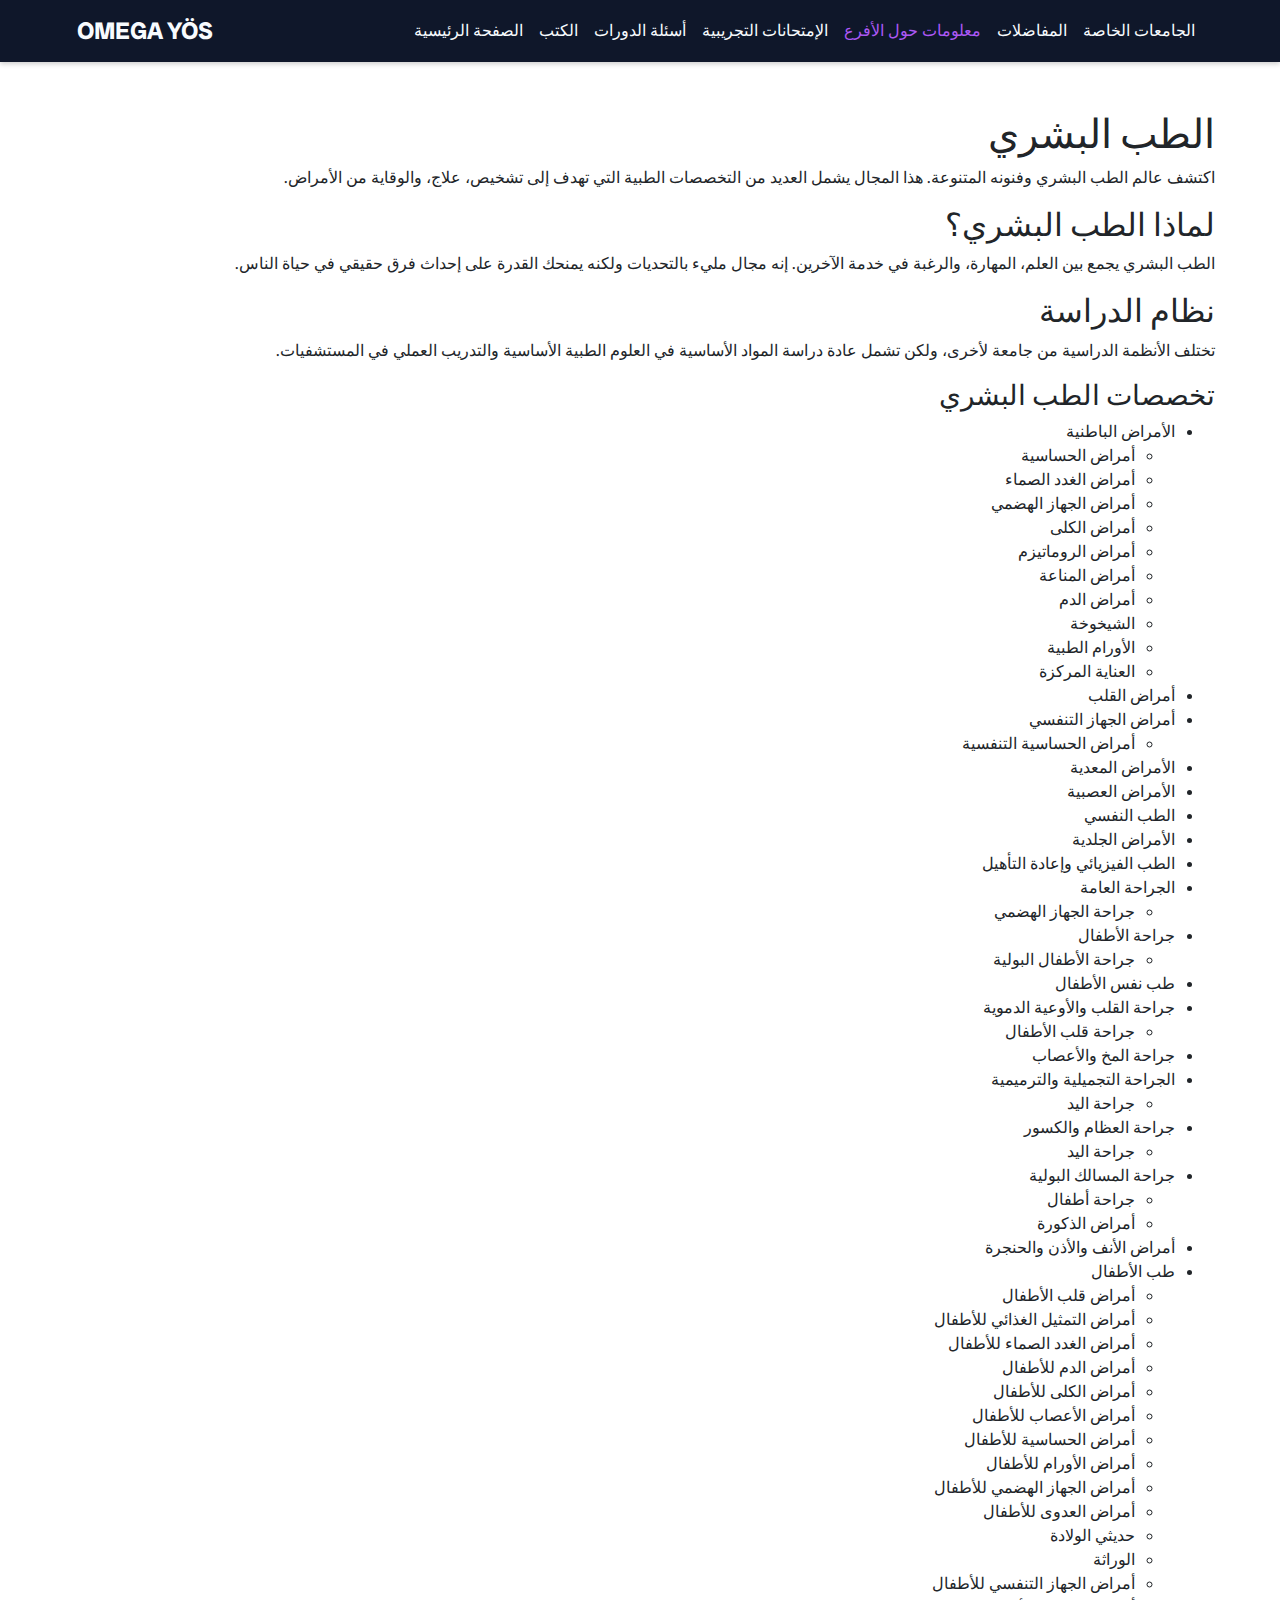
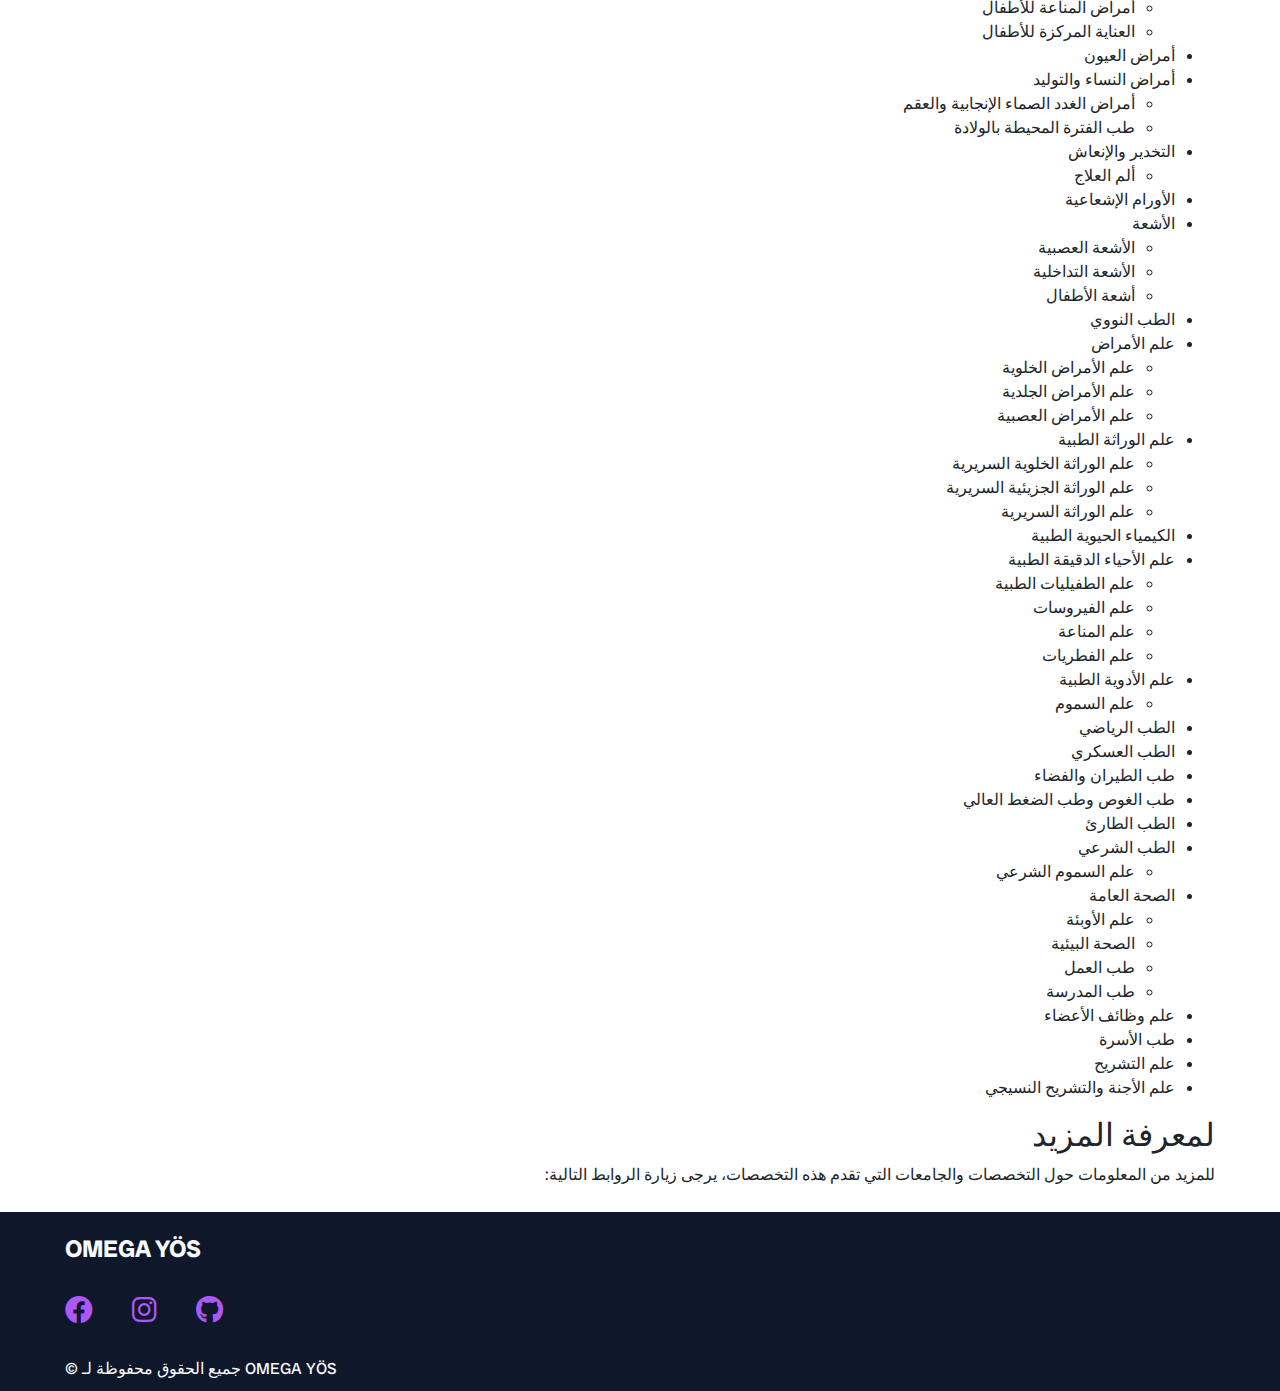
<file: Bolumler/tip.html>
<!DOCTYPE html>
<html lang="ar" >

<head>
    <meta charset="UTF-8">
    <meta name="viewport" content="width=device-width, initial-scale=1.0">
    <title>طب الأسنان</title>
    <link rel="stylesheet" href="https://cdnjs.cloudflare.com/ajax/libs/font-awesome/6.0.0-beta3/css/all.min.css">
    <link rel="stylesheet" href="https://cdnjs.cloudflare.com/ajax/libs/bootstrap/5.1.3/css/bootstrap.min.css">
    <link rel="stylesheet" href="../css/bootstrap.min.css">
    <link rel="stylesheet" href="../css/DisProtezTeknolojisi.css">
    <link rel="preconnect" href="https://fonts.googleapis.com">
    <link rel="preconnect" href="https://fonts.gstatic.com" crossorigin>
    <link href="https://fonts.googleapis.com/css2?family=Radio+Canada+Big:ital,wght@0,400..700;1,400..700&display=swap" rel="stylesheet">
</head>

<body>
    <header>
        <div class="container">
            <nav class="navbar navbar-expand-lg">
                <div class="container-fluid">
                    <a class="navbar-brand" href="index.html">OMEGA YÖS</a>
                    <button class="navbar-toggler" type="button" data-bs-toggle="collapse"
                        data-bs-target="#navbarNavAltMarkup" aria-controls="navbarNavAltMarkup" aria-expanded="false"
                        aria-label="Toggle navigation">
                        <span class="navbar-toggler-icon"></span>
                    </button>
                    <div class="collapse navbar-collapse" id="navbarNavAltMarkup">
                        <div class="navbar-nav">
                            <a class="nav-link" aria-current="page" href="../index.html">الصفحة الرئيسية</a>
                            <a class="nav-link" aria-current="page" href="../Kitaplar/kitaplar.html">الكتب</a>
                            <a class="nav-link" href="#">أسئلة الدورات</a>
                            <a class="nav-link" href="#">الإمتحانات التجريبية</a>
                            <a class="nav-link active" href="bolumler.html">معلومات حول الأفرع</a>
                            <a class="nav-link" href="#">المفاضلات</a>
                            <a class="nav-link" href="#">الجامعات الخاصة</a>
                        </div>
                    </div>
                </div>
            </nav>
        </div>
    </header>

    <div class="container mt-5" dir="rtl">
        <h1>الطب البشري</h1>
        <p>اكتشف عالم الطب البشري وفنونه المتنوعة. هذا المجال يشمل العديد من التخصصات الطبية التي تهدف إلى تشخيص، علاج، والوقاية من الأمراض.</p>
        
        <h2>لماذا الطب البشري؟</h2>
        <p>الطب البشري يجمع بين العلم، المهارة، والرغبة في خدمة الآخرين. إنه مجال مليء بالتحديات ولكنه يمنحك القدرة على إحداث فرق حقيقي في حياة الناس.</p>
        
        <h2>نظام الدراسة</h2>
        <p>تختلف الأنظمة الدراسية من جامعة لأخرى، ولكن تشمل عادة دراسة المواد الأساسية في العلوم الطبية الأساسية والتدريب العملي في المستشفيات.</p>
        
        <h3>تخصصات الطب البشري</h3>
        <ul>
            <li>الأمراض الباطنية
                <ul>
                    <li>أمراض الحساسية</li>
                    <li>أمراض الغدد الصماء</li>
                    <li>أمراض الجهاز الهضمي</li>
                    <li>أمراض الكلى</li>
                    <li>أمراض الروماتيزم</li>
                    <li>أمراض المناعة</li>
                    <li>أمراض الدم</li>
                    <li>الشيخوخة</li>
                    <li>الأورام الطبية</li>
                    <li>العناية المركزة</li>
                </ul>
            </li>
            <li>أمراض القلب</li>
            <li>أمراض الجهاز التنفسي
                <ul>
                    <li>أمراض الحساسية التنفسية</li>
                </ul>
            </li>
            <li>الأمراض المعدية</li>
            <li>الأمراض العصبية</li>
            <li>الطب النفسي</li>
            <li>الأمراض الجلدية</li>
            <li>الطب الفيزيائي وإعادة التأهيل</li>
            <li>الجراحة العامة
                <ul>
                    <li>جراحة الجهاز الهضمي</li>
                </ul>
            </li>
            <li>جراحة الأطفال
                <ul>
                    <li>جراحة الأطفال البولية</li>
                </ul>
            </li>
            <li>طب نفس الأطفال</li>
            <li>جراحة القلب والأوعية الدموية
                <ul>
                    <li>جراحة قلب الأطفال</li>
                </ul>
            </li>
            <li>جراحة المخ والأعصاب</li>
            <li>الجراحة التجميلية والترميمية
                <ul>
                    <li>جراحة اليد</li>
                </ul>
            </li>
            <li>جراحة العظام والكسور
                <ul>
                    <li>جراحة اليد</li>
                </ul>
            </li>
            <li>جراحة المسالك البولية
                <ul>
                    <li>جراحة أطفال</li>
                    <li>أمراض الذكورة</li>
                </ul>
            </li>
            <li>أمراض الأنف والأذن والحنجرة</li>
            <li>طب الأطفال
                <ul>
                    <li>أمراض قلب الأطفال</li>
                    <li>أمراض التمثيل الغذائي للأطفال</li>
                    <li>أمراض الغدد الصماء للأطفال</li>
                    <li>أمراض الدم للأطفال</li>
                    <li>أمراض الكلى للأطفال</li>
                    <li>أمراض الأعصاب للأطفال</li>
                    <li>أمراض الحساسية للأطفال</li>
                    <li>أمراض الأورام للأطفال</li>
                    <li>أمراض الجهاز الهضمي للأطفال</li>
                    <li>أمراض العدوى للأطفال</li>
                    <li>حديثي الولادة</li>
                    <li>الوراثة</li>
                    <li>أمراض الجهاز التنفسي للأطفال</li>
                    <li>أمراض المناعة للأطفال</li>
                    <li>العناية المركزة للأطفال</li>
                </ul>
            </li>
            <li>أمراض العيون</li>
            <li>أمراض النساء والتوليد
                <ul>
                    <li>أمراض الغدد الصماء الإنجابية والعقم</li>
                    <li>طب الفترة المحيطة بالولادة</li>
                </ul>
            </li>
            <li>التخدير والإنعاش
                <ul>
                    <li>ألم العلاج</li>
                </ul>
            </li>
            <li>الأورام الإشعاعية</li>
            <li>الأشعة
                <ul>
                    <li>الأشعة العصبية</li>
                    <li>الأشعة التداخلية</li>
                    <li>أشعة الأطفال</li>
                </ul>
            </li>
            <li>الطب النووي</li>
            <li>علم الأمراض
                <ul>
                    <li>علم الأمراض الخلوية</li>
                    <li>علم الأمراض الجلدية</li>
                    <li>علم الأمراض العصبية</li>
                </ul>
            </li>
            <li>علم الوراثة الطبية
                <ul>
                    <li>علم الوراثة الخلوية السريرية</li>
                    <li>علم الوراثة الجزيئية السريرية</li>
                    <li>علم الوراثة السريرية</li>
                </ul>
            </li>
            <li>الكيمياء الحيوية الطبية</li>
            <li>علم الأحياء الدقيقة الطبية
                <ul>
                    <li>علم الطفيليات الطبية</li>
                    <li>علم الفيروسات</li>
                    <li>علم المناعة</li>
                    <li>علم الفطريات</li>
                </ul>
            </li>
            <li>علم الأدوية الطبية
                <ul>
                    <li>علم السموم</li>
                </ul>
            </li>
            <li>الطب الرياضي</li>
            <li>الطب العسكري</li>
            <li>طب الطيران والفضاء</li>
            <li>طب الغوص وطب الضغط العالي</li>
            <li>الطب الطارئ</li>
            <li>الطب الشرعي
                <ul>
                    <li>علم السموم الشرعي</li>
                </ul>
            </li>
            <li>الصحة العامة
                <ul>
                    <li>علم الأوبئة</li>
                    <li>الصحة البيئية</li>
                    <li>طب العمل</li>
                    <li>طب المدرسة</li>
                </ul>
            </li>
            <li>علم وظائف الأعضاء</li>
            <li>طب الأسرة</li>
            <li>علم التشريح</li>
            <li>علم الأجنة والتشريح النسيجي</li>
        </ul>
    
        <h2>لمعرفة المزيد</h2>
        <p>للمزيد من المعلومات حول التخصصات والجامعات التي تقدم هذه التخصصات، يرجى زيارة الروابط التالية:</p>
    
    </div>

    <footer>
        <div class="container">
            <div>
                <h2><a href="index.html">OMEGA YÖS</a></h2>
                <div>
                    <a class="facebook" target="_blank" href="#"><i class="fab fa-facebook"></i></a>
                    <a class="instagram" target="_blank" href="#"><i class="fab fa-instagram"></i></a>
                    <a class="github" target="_blank" href="#"><i class="fab fa-github"></i></a>
                </div>
            </div>
            <p>&copy; جميع الحقوق محفوظة لـ OMEGA YÖS</p>
        </div>
    </footer>

    <script src="https://cdnjs.cloudflare.com/ajax/libs/bootstrap/5.1.3/js/bootstrap.bundle.min.js"></script>
</body>

</html>
</file>
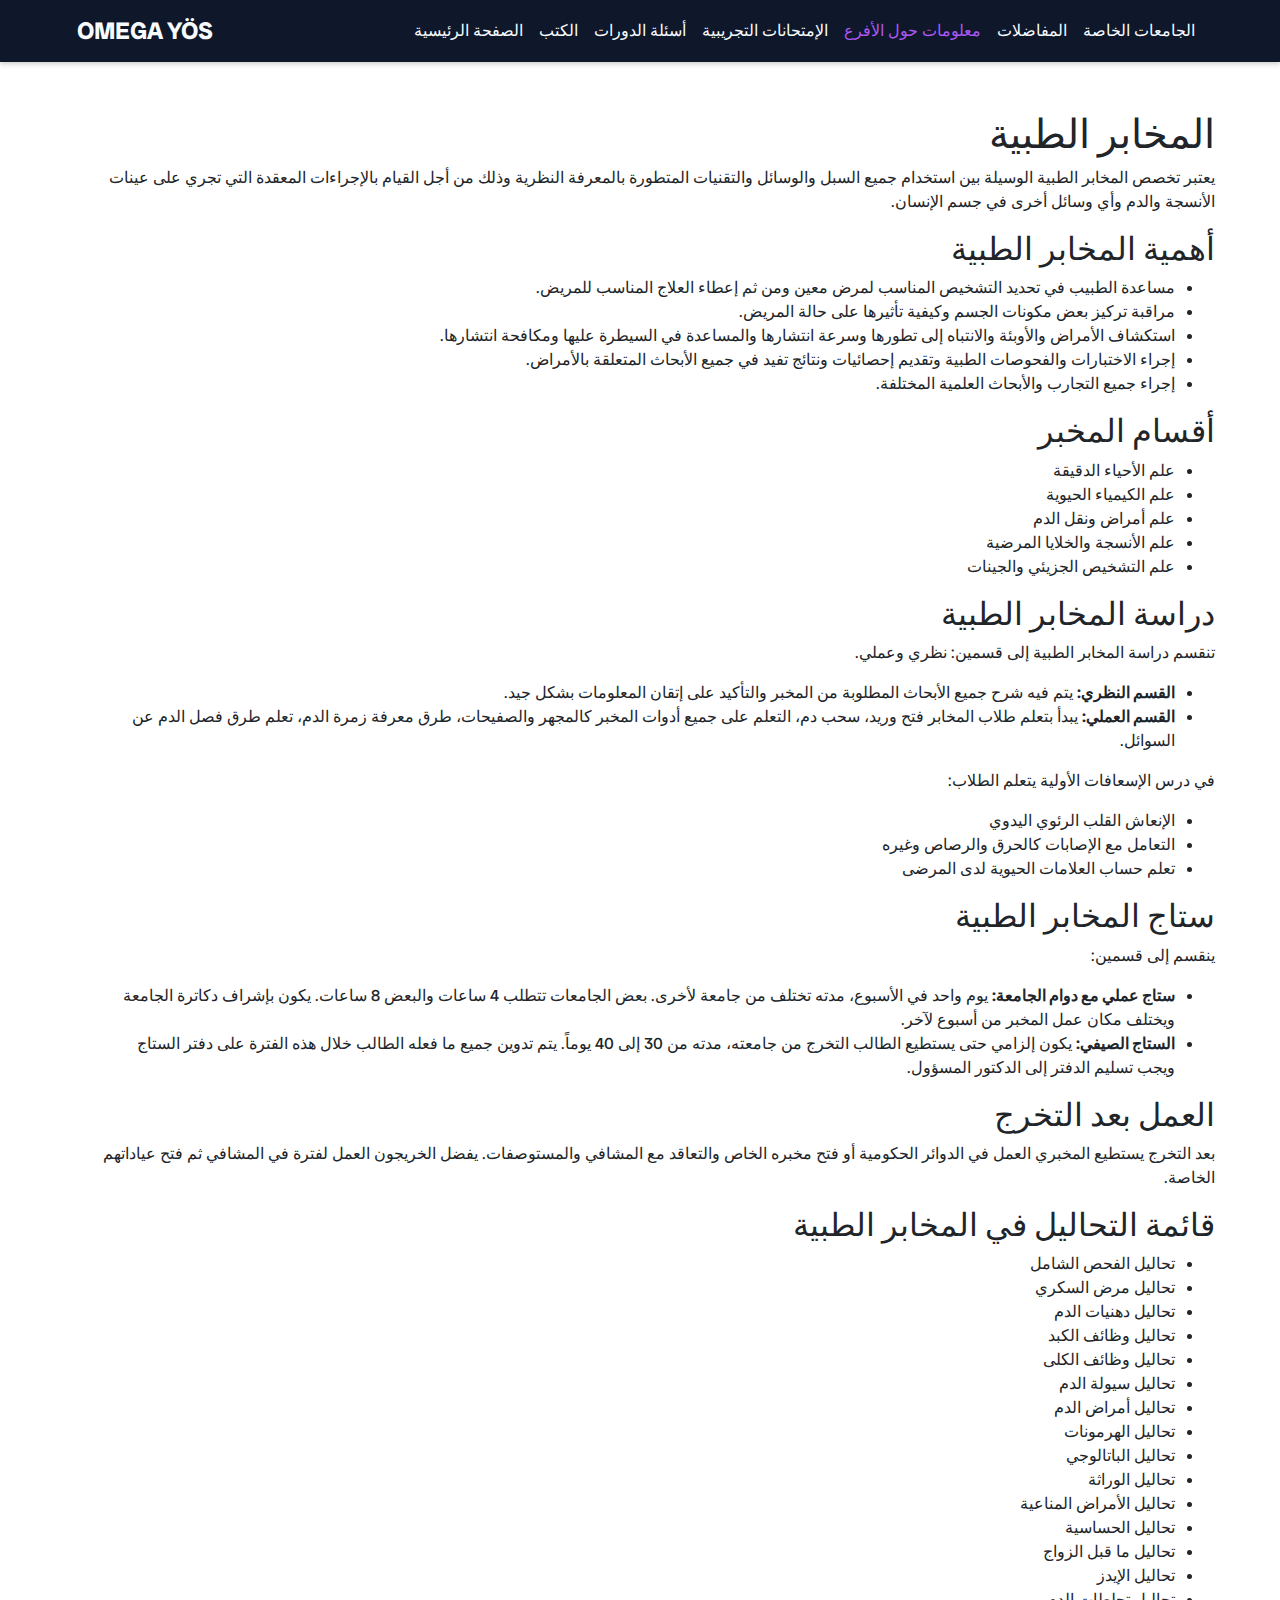
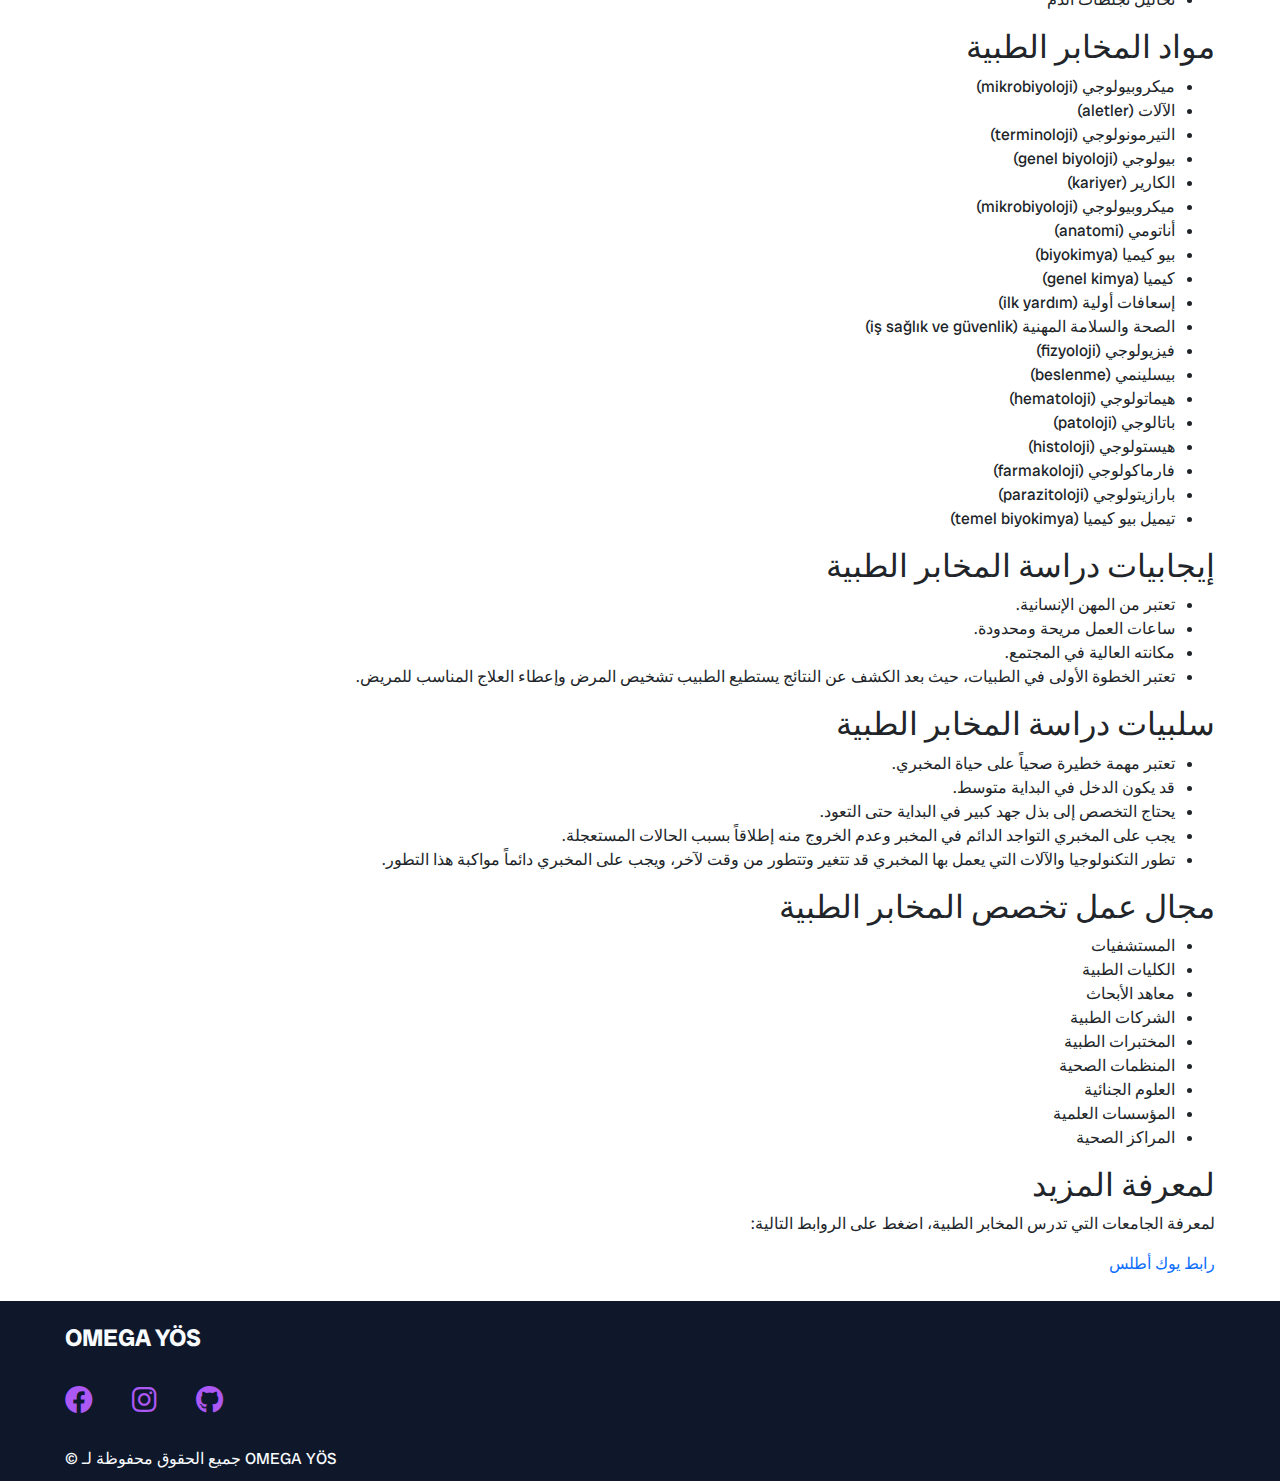
<file: Bolumler/tippiLab.html>
<!DOCTYPE html>
<html lang="ar">

<head>
    <meta charset="UTF-8">
    <meta name="viewport" content="width=device-width, initial-scale=1.0">
    <title>المخابر الطبية</title>
    <link rel="stylesheet" href="https://cdnjs.cloudflare.com/ajax/libs/font-awesome/6.0.0-beta3/css/all.min.css">
    <link rel="stylesheet" href="https://cdnjs.cloudflare.com/ajax/libs/bootstrap/5.1.3/css/bootstrap.min.css">
    <link rel="stylesheet" href="../css/bootstrap.min.css">
    <link rel="stylesheet" href="../css/DisProtezTeknolojisi.css">
    <link rel="preconnect" href="https://fonts.googleapis.com">
    <link rel="preconnect" href="https://fonts.gstatic.com" crossorigin>
    <link href="https://fonts.googleapis.com/css2?family=Radio+Canada+Big:ital,wght@0,400..700;1,400..700&display=swap"
        rel="stylesheet">
</head>

<body>
    <header>
        <div class="container">
            <nav class="navbar navbar-expand-lg">
                <div class="container-fluid">
                    <a class="navbar-brand" href="index.html">OMEGA YÖS</a>
                    <button class="navbar-toggler" type="button" data-bs-toggle="collapse"
                        data-bs-target="#navbarNavAltMarkup" aria-controls="navbarNavAltMarkup" aria-expanded="false"
                        aria-label="Toggle navigation">
                        <span class="navbar-toggler-icon"></span>
                    </button>
                    <div class="collapse navbar-collapse" id="navbarNavAltMarkup">
                        <div class="navbar-nav">
                            <a class="nav-link" aria-current="page" href="../index.html">الصفحة الرئيسية</a>
                            <a class="nav-link" aria-current="page" href="../Kitaplar/kitaplar.html">الكتب</a>
                            <a class="nav-link" href="#">أسئلة الدورات</a>
                            <a class="nav-link" href="#">الإمتحانات التجريبية</a>
                            <a class="nav-link active" href="bolumler.html">معلومات حول الأفرع</a>
                            <a class="nav-link" href="#">المفاضلات</a>
                            <a class="nav-link" href="#">الجامعات الخاصة</a>
                        </div>
                    </div>
                </div>
            </nav>
        </div>
    </header>

    <div class="container mt-5" dir="rtl">
        <h1>المخابر الطبية</h1>
        <p>يعتبر تخصص المخابر الطبية الوسيلة بين استخدام جميع السبل والوسائل والتقنيات المتطورة بالمعرفة النظرية وذلك من
            أجل القيام بالإجراءات المعقدة التي تجري على عينات الأنسجة والدم وأي وسائل أخرى في جسم الإنسان.</p>

        <h2>أهمية المخابر الطبية</h2>
        <ul>
            <li>مساعدة الطبيب في تحديد التشخيص المناسب لمرض معين ومن ثم إعطاء العلاج المناسب للمريض.</li>
            <li>مراقبة تركيز بعض مكونات الجسم وكيفية تأثيرها على حالة المريض.</li>
            <li>استكشاف الأمراض والأوبئة والانتباه إلى تطورها وسرعة انتشارها والمساعدة في السيطرة عليها ومكافحة
                انتشارها.</li>
            <li>إجراء الاختبارات والفحوصات الطبية وتقديم إحصائيات ونتائج تفيد في جميع الأبحاث المتعلقة بالأمراض.</li>
            <li>إجراء جميع التجارب والأبحاث العلمية المختلفة.</li>
        </ul>

        <h2>أقسام المخبر</h2>
        <ul>
            <li>علم الأحياء الدقيقة</li>
            <li>علم الكيمياء الحيوية</li>
            <li>علم أمراض ونقل الدم</li>
            <li>علم الأنسجة والخلايا المرضية</li>
            <li>علم التشخيص الجزيئي والجينات</li>
        </ul>

        <h2>دراسة المخابر الطبية</h2>
        <p>تنقسم دراسة المخابر الطبية إلى قسمين: نظري وعملي.</p>
        <ul>
            <li><strong>القسم النظري:</strong> يتم فيه شرح جميع الأبحاث المطلوبة من المخبر والتأكيد على إتقان المعلومات
                بشكل جيد.</li>
            <li><strong>القسم العملي:</strong> يبدأ بتعلم طلاب المخابر فتح وريد، سحب دم، التعلم على جميع أدوات المخبر
                كالمجهر والصفيحات، طرق معرفة زمرة الدم، تعلم طرق فصل الدم عن السوائل.</li>
        </ul>
        <p>في درس الإسعافات الأولية يتعلم الطلاب:</p>
        <ul>
            <li>الإنعاش القلب الرئوي اليدوي</li>
            <li>التعامل مع الإصابات كالحرق والرصاص وغيره</li>
            <li>تعلم حساب العلامات الحيوية لدى المرضى</li>
        </ul>

        <h2>ستاج المخابر الطبية</h2>
        <p>ينقسم إلى قسمين:</p>
        <ul>
            <li><strong>ستاج عملي مع دوام الجامعة:</strong> يوم واحد في الأسبوع، مدته تختلف من جامعة لأخرى. بعض الجامعات
                تتطلب 4 ساعات والبعض 8 ساعات. يكون بإشراف دكاترة الجامعة ويختلف مكان عمل المخبر من أسبوع لآخر.</li>
            <li><strong>الستاج الصيفي:</strong> يكون إلزامي حتى يستطيع الطالب التخرج من جامعته، مدته من 30 إلى 40 يوماً.
                يتم تدوين جميع ما فعله الطالب خلال هذه الفترة على دفتر الستاج ويجب تسليم الدفتر إلى الدكتور المسؤول.
            </li>
        </ul>

        <h2>العمل بعد التخرج</h2>
        <p>بعد التخرج يستطيع المخبري العمل في الدوائر الحكومية أو فتح مخبره الخاص والتعاقد مع المشافي والمستوصفات. يفضل
            الخريجون العمل لفترة في المشافي ثم فتح عياداتهم الخاصة.</p>

        <h2>قائمة التحاليل في المخابر الطبية</h2>
        <ul>
            <li>تحاليل الفحص الشامل</li>
            <li>تحاليل مرض السكري</li>
            <li>تحاليل دهنيات الدم</li>
            <li>تحاليل وظائف الكبد</li>
            <li>تحاليل وظائف الكلى</li>
            <li>تحاليل سيولة الدم</li>
            <li>تحاليل أمراض الدم</li>
            <li>تحاليل الهرمونات</li>
            <li>تحاليل الباتالوجي</li>
            <li>تحاليل الوراثة</li>
            <li>تحاليل الأمراض المناعية</li>
            <li>تحاليل الحساسية</li>
            <li>تحاليل ما قبل الزواج</li>
            <li>تحاليل الإيدز</li>
            <li>تحاليل تجلطات الدم</li>
        </ul>

        <h2>مواد المخابر الطبية</h2>
        <ul>
            <li>ميكروبيولوجي (mikrobiyoloji)</li>
            <li>الآلات (aletler)</li>
            <li>التيرمونولوجي (terminoloji)</li>
            <li>بيولوجي (genel biyoloji)</li>
            <li>الكارير (kariyer)</li>
            <li>ميكروبيولوجي (mikrobiyoloji)</li>
            <li>أناتومي (anatomi)</li>
            <li>بيو كيميا (biyokimya)</li>
            <li>كيميا (genel kimya)</li>
            <li>إسعافات أولية (ilk yardım)</li>
            <li>الصحة والسلامة المهنية (iş sağlık ve güvenlik)</li>
            <li>فيزيولوجي (fizyoloji)</li>
            <li>بيسلينمي (beslenme)</li>
            <li>هيماتولوجي (hematoloji)</li>
            <li>باتالوجي (patoloji)</li>
            <li>هيستولوجي (histoloji)</li>
            <li>فارماكولوجي (farmakoloji)</li>
            <li>بارازيتولوجي (parazitoloji)</li>
            <li>تيميل بيو كيميا (temel biyokimya)</li>
        </ul>

        <h2>إيجابيات دراسة المخابر الطبية</h2>
        <ul>
            <li>تعتبر من المهن الإنسانية.</li>
            <li>ساعات العمل مريحة ومحدودة.</li>
            <li>مكانته العالية في المجتمع.</li>
            <li>تعتبر الخطوة الأولى في الطبيات، حيث بعد الكشف عن النتائج يستطيع الطبيب تشخيص المرض وإعطاء العلاج المناسب
                للمريض.</li>
        </ul>

        <h2>سلبيات دراسة المخابر الطبية</h2>
        <ul>
            <li>تعتبر مهمة خطيرة صحياً على حياة المخبري.</li>
            <li>قد يكون الدخل في البداية متوسط.</li>
            <li>يحتاج التخصص إلى بذل جهد كبير في البداية حتى التعود.</li>
            <li>يجب على المخبري التواجد الدائم في المخبر وعدم الخروج منه إطلاقاً بسبب الحالات المستعجلة.</li>
            <li>تطور التكنولوجيا والآلات التي يعمل بها المخبري قد تتغير وتتطور من وقت لآخر، ويجب على المخبري دائماً
                مواكبة هذا التطور.</li>
        </ul>

        <h2>مجال عمل تخصص المخابر الطبية</h2>
        <ul>
            <li>المستشفيات</li>
            <li>الكليات الطبية</li>
            <li>معاهد الأبحاث</li>
            <li>الشركات الطبية</li>
            <li>المختبرات الطبية</li>
            <li>المنظمات الصحية</li>
            <li>العلوم الجنائية</li>
            <li>المؤسسات العلمية</li>
            <li>المراكز الصحية</li>
        </ul>

        <h2>لمعرفة المزيد</h2>
        <p>لمعرفة الجامعات التي تدرس المخابر الطبية، اضغط على الروابط التالية:</p>
        <p><a href="https://yokatlas.yok.gov.tr/onlisans-program.php?b=30100">رابط يوك أطلس</a></p>

    </div>

    <footer>
        <div class="container">
            <div>
                <h2><a href="index.html">OMEGA YÖS</a></h2>
                <div>
                    <a class="facebook" target="_blank" href="#"><i class="fab fa-facebook"></i></a>
                    <a class="instagram" target="_blank" href="#"><i class="fab fa-instagram"></i></a>
                    <a class="github" target="_blank" href="#"><i class="fab fa-github"></i></a>
                </div>
            </div>
            <p>&copy; جميع الحقوق محفوظة لـ OMEGA YÖS</p>
        </div>
    </footer>

    <script src="https://cdnjs.cloudflare.com/ajax/libs/bootstrap/5.1.3/js/bootstrap.bundle.min.js"></script>
</body>

</html>
</file>
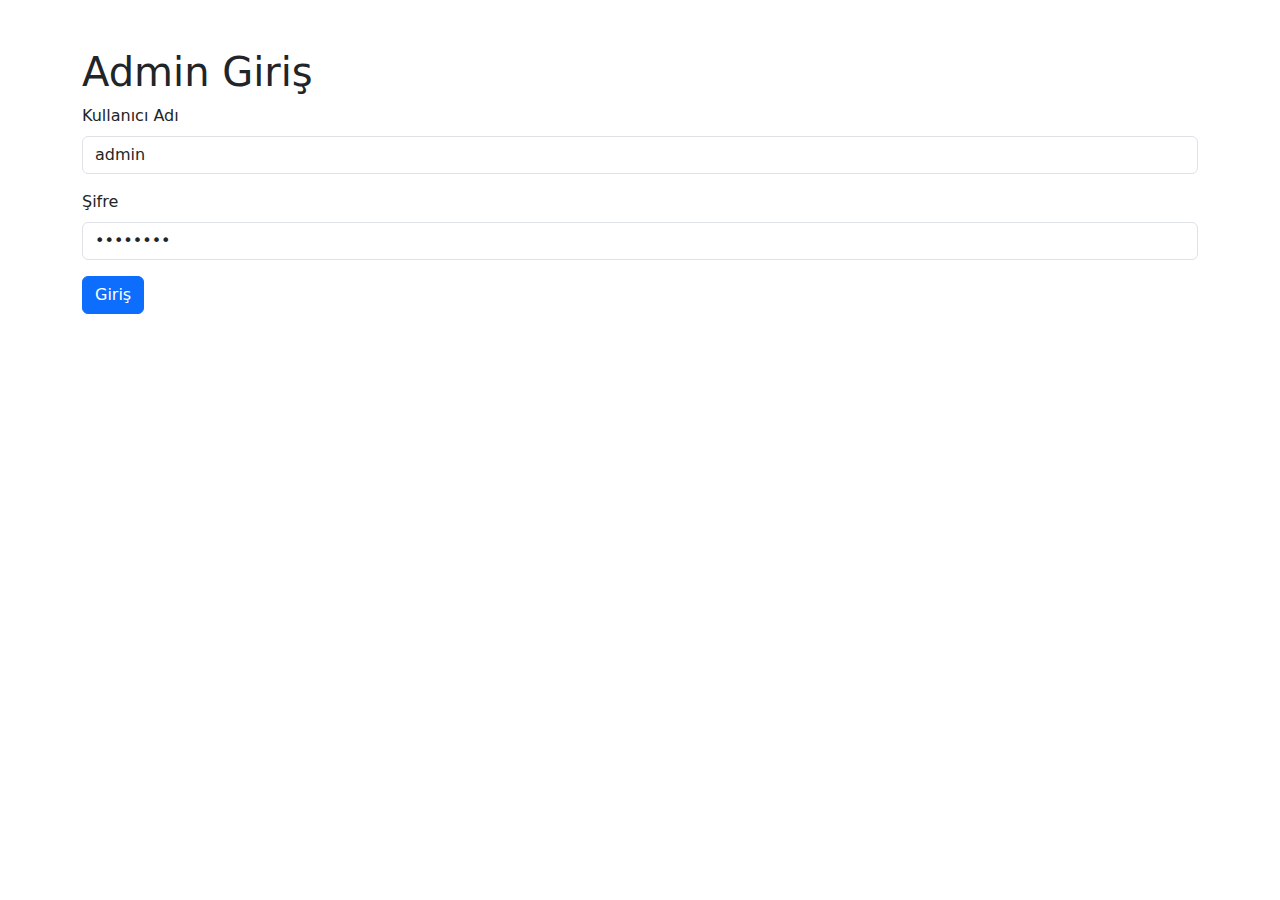
<file: veritaban/admin_login.html>
<!DOCTYPE html>
<html lang="tr">

<head>
    <meta charset="UTF-8">
    <meta name="viewport" content="width=device-width, initial-scale=1.0">
    <title>Admin Giriş</title>
    <link rel="stylesheet" href="https://cdnjs.cloudflare.com/ajax/libs/bootstrap/5.1.3/css/bootstrap.min.css">
</head>

<body>
    <div class="container mt-5">
        <h1>Admin Giriş</h1>
        <form action="admin_login.php" method="post">
            <div class="mb-3">
                <label for="username" class="form-label">Kullanıcı Adı</label>
                <input value="admin" type="text" class="form-control" id="username" name="username" required>
            </div>
            <div class="mb-3">
                <label for="password" class="form-label">Şifre</label>
                <input value="admin123" type="password" class="form-control" id="password" name="password" required>
            </div>
            <button type="submit" class="btn btn-primary">Giriş</button>
        </form>
    </div>
</body>

</html>
</file>
<file: css/styles.css>
:root {
    --ana-renk: #AC58F5;
    --ikin-el: #0F172A;
    --ucuncu: #222C42;
    --dortuncu: #F8FBFE;
    --gray: #666;
}

* {
    font-family: "Radio Canada Big", sans-serif;
}

html {
    font-family: 'Amiri', serif; /* Arapça metinler için yazı tipi */
}

a {
    text-decoration: none;
}

.container {
    padding-left: 10px;
    padding-right: 10px;
    margin-left: auto;
    margin-right: auto;
}

@media (min-width: 576px) {
    .container {
        max-width: 540px;
    }
}

@media (min-width: 768px) {
    .container {
        max-width: 750px;
    }
}

@media (min-width: 992px) {
    .container {
        max-width: 970px;
    }
}

@media (min-width: 1200px) {
    .container {
        max-width: 1170px;
    }
}

header {
    height: 62px;
    box-shadow: 0 2px 5px rgba(0, 0, 0, 0.2);
    background-color: var(--ikin-el) !important;
    margin-bottom: 20px;
}

header .container .navbar {
    background-color: var(--ikin-el) !important;
    z-index: 10;
}

header .container .navbar .container-fluid>a {
    font-size: 24px;
    font-weight: 700;
    color: var(--dortuncu);
    display: flex;
}

header .container .navbar .container-fluid button span {
    color: var(--dortuncu);
}

header .container .navbar .container-fluid .collapse {
    flex-grow: 0;
    z-index: 10;
}

header .container .navbar .container-fluid .collapse div a {
    color: var(--dortuncu);
}

header .container .navbar .container-fluid .collapse div a.active {
    color: var(--ana-renk);
}

header .container .navbar .container-fluid .collapse div a:hover {
    color: var(--ana-renk);
}

footer {
    background-color: var(--ikin-el);
}

footer .container>div {
    margin-top: 25px;
}

footer .container div h2 {
    padding-top: 15px;
}

footer .container div h2 a {
    font-size: 24px;
    font-weight: 700;
    color: var(--dortuncu);
}

footer .container div div {
    margin: 25px 0;
}

footer .container div div a {
    font-size: 28px;
    color: var(--ana-renk);
}

footer .container div div a:not(:last-child) {
    margin-right: 35px;
}

footer .container div div a.facebook:hover {
    color: #1877f2;
}

footer .container div div a.instagram:hover {
    color: #f77737;
}

footer .container div div a.github:hover {
    color: #333;
}

footer .container p {
    color: var(--dortuncu);
    margin: 0;
    padding: 0 0 10px;
}

.first {
    height: calc(100vh - 64px);
}

.first .container {
    height: 100%;
    display: flex;
    justify-content: center;
    align-items: center;
}

.first .container .start {
    flex-basis: 50%;
    display: flex;
    justify-content: center;
    flex-direction: column;
}

@media (max-width: 767px) {
    .first .container {
        flex-direction: column;
    }

    .first .container .start {
        text-align: center;
    }
}

.first .container .start h1 {
    font-size: 42px;
    font-weight: 700;
    color: var(--ikin-el);
}

.first .container .start p {
    font-size: 20px;
    color: var(--gray);
    margin-top: 10px;
}

.first .container .start img {
    width: 100%;
    border-radius: 25px;
}

.option a {
    color: var(--dortuncu);
    font-size: 20px;
    font-weight: 500;
}

.option {
    background-color: var(--ucuncu);
    border: 2px solid var(--ucuncu);
    border-radius: 10px;
    color: var(--dortuncu);
    text-align: center;
    padding: 15px 10px;
    transition: background-color 0.3s ease;
    padding: 10px 20px;

}



.option:hover {
    background-color: var(--ana-renk);
    border-color: #0F172A; /* Sınır rengini değiştir */  
}
</file>
<file: css/DisProtezTeknolojisi.css>
:root {
    --ana-renk: #AC58F5;
    --ikin-el: #0F172A;
    --ucuncu: #222C42;
    --dortuncu: #F8FBFE;
    --gray: #666;
}

* {
    font-family: "Radio Canada Big", sans-serif;
}

a {
    text-decoration: none;
}

.container {
    padding-left: 10px;
    padding-right: 10px;
    margin-left: auto;
    margin-right: auto;
}

@media (min-width: 576px) {
    .container {
        max-width: 540px;
    }
}

@media (min-width: 768px) {
    .container {
        max-width: 750px;
    }
}

@media (min-width: 992px) {
    .container {
        max-width: 970px;
    }
}

@media (min-width: 1200px) {
    .container {
        max-width: 1170px;
    }
}

header {
    height: 62px;
    box-shadow: 0 2px 5px rgba(0, 0, 0, 0.2);
    background-color: var(--ikin-el) !important;
    margin-bottom: 20px;
}

header .container .navbar {
    background-color: var(--ikin-el) !important;
    z-index: 10;
}

header .container .navbar .container-fluid > a {
    font-size: 24px;
    font-weight: 700;
    color: var(--dortuncu);
    display: flex;
}

header .container .navbar .container-fluid button span {
    color: var(--dortuncu);
}

header .container .navbar .container-fluid .collapse {
    flex-grow: 0;
    z-index: 10;
}

header .container .navbar .container-fluid .collapse div a {
    color: var(--dortuncu);
}

header .container .navbar .container-fluid .collapse div a.active {
    color: var(--ana-renk);
}

header .container .navbar .container-fluid .collapse div a:hover {
    color: var(--ana-renk);
}

footer {
    background-color: var(--ikin-el);
}

footer .container > div {
    margin-top: 25px;
}

footer .container div h2 {
    padding-top: 15px;
}

footer .container div h2 a {
    font-size: 24px;
    font-weight: 700;
    color: var(--dortuncu);
}

footer .container div div {
    margin: 25px 0;
}

footer .container div div a {
    font-size: 28px;
    color: var(--ana-renk);
}

footer .container div div a:not(:last-child) {
    margin-right: 35px;
}

footer .container div div a.facebook:hover {
    color: #1877f2;
}

footer .container div div a.instagram:hover {
    color: #f77737;
}

footer .container div div a.github:hover {
    color: #333;
}

footer .container p {
    color: var(--dortuncu);
    margin: 0;
    padding: 0 0 10px;
}

.first {
    height: calc(100vh - 64px);
}

.first .container {
    height: 100%;
    display: flex;
    justify-content: center;
    align-items: center;
}

.first .container .start {
    flex-basis: 50%;
    display: flex;
    justify-content: center;
    flex-direction: column;
}

@media (max-width: 767px) {
    .first .container {
        flex-direction: column;
    }

    .first .container .start {
        text-align: center;
    }
}

.first .container .start h1 {
    font-size: 42px;
    font-weight: 700;
    color: var(--ikin-el);
}

.first .container .start p {
    font-size: 20px;
    color: var(--gray);
    margin-top: 10px;
}

.first .container .start img {
    width: 100%;
    border-radius: 25px;
}

.option a {
    color: var(--dortuncu);
    font-size: 20px;
    font-weight: 500;
}

.option {
    background-color: var(--ucuncu);
    border: 2px solid var(--ucuncu);
    border-radius: 10px;
    color: var(--dortuncu);
    text-align: center;
    padding: 15px 10px;
    transition: background-color 0.3s ease;
    padding: 10px 20px;
}

.option:hover {
    background-color: var(--ana-renk);
    border-color: #0F172A; /* Sınır rengini değiştir */
}
</file>
